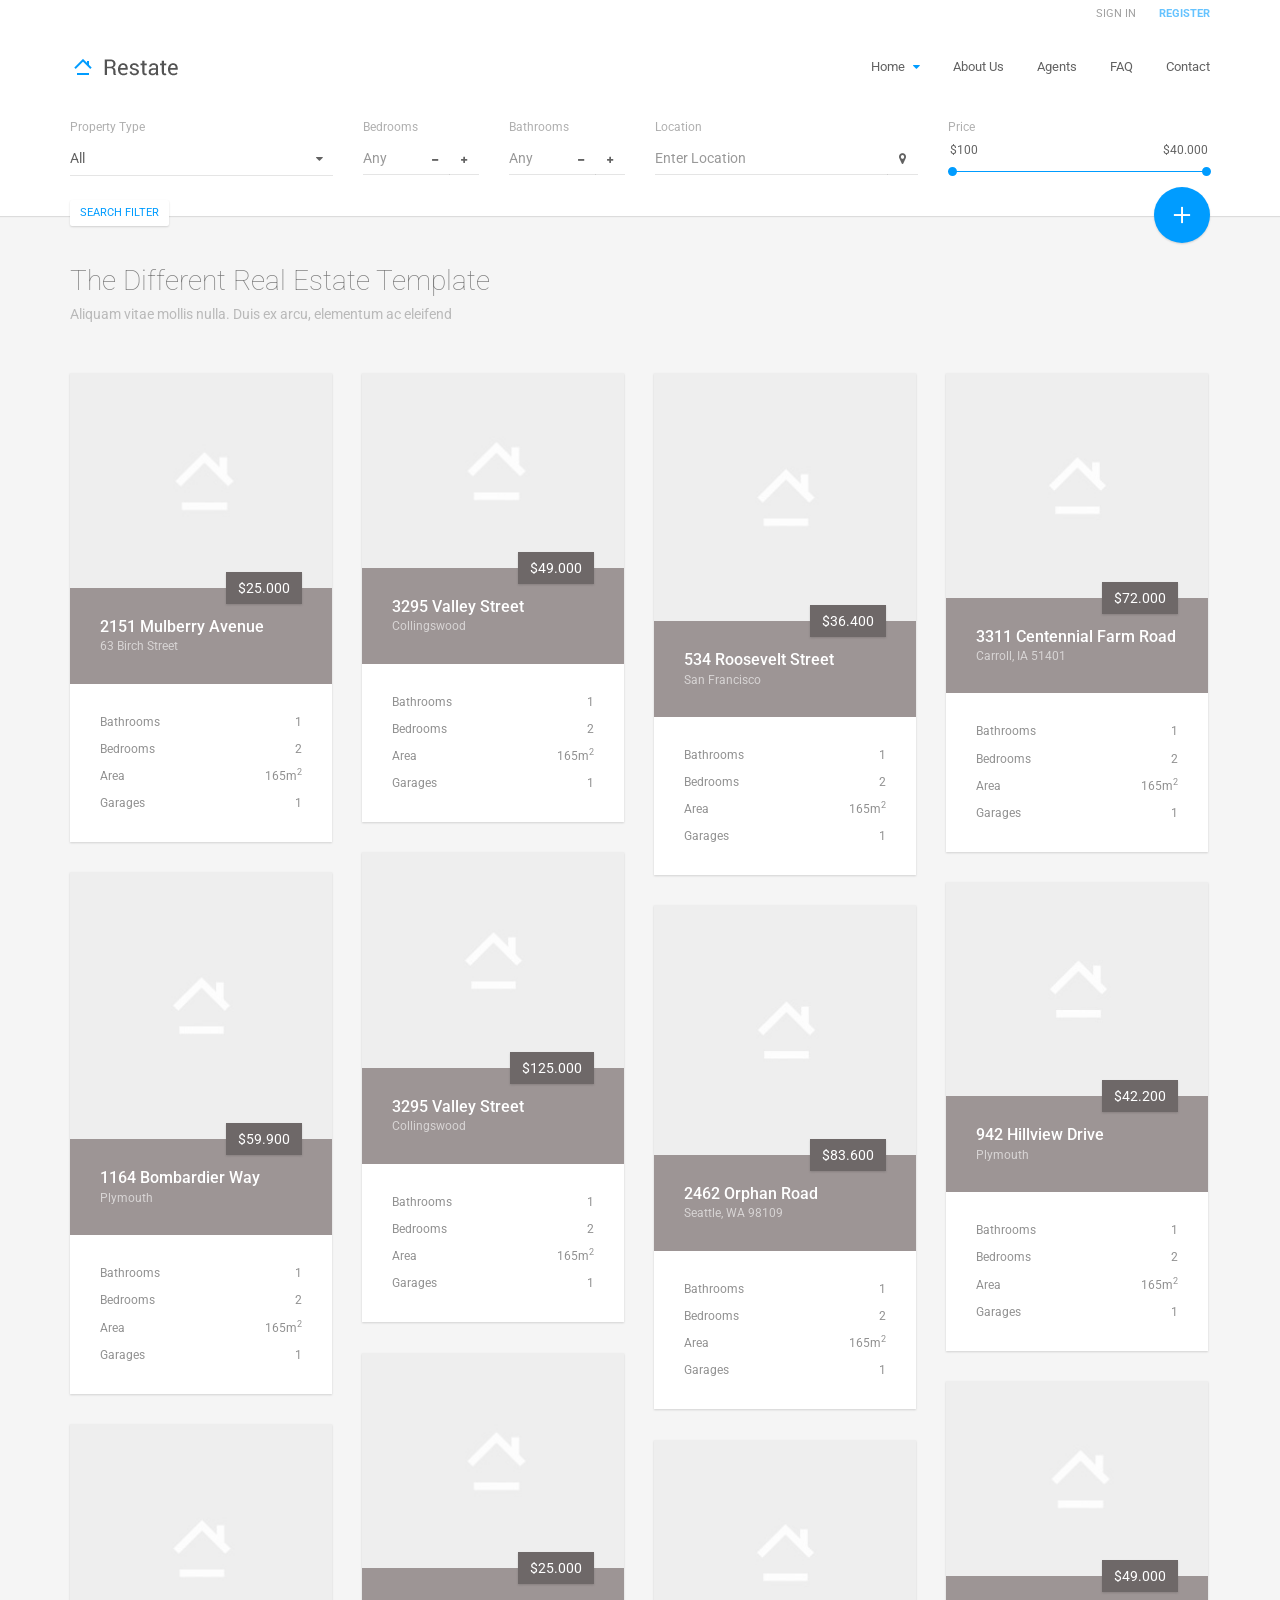
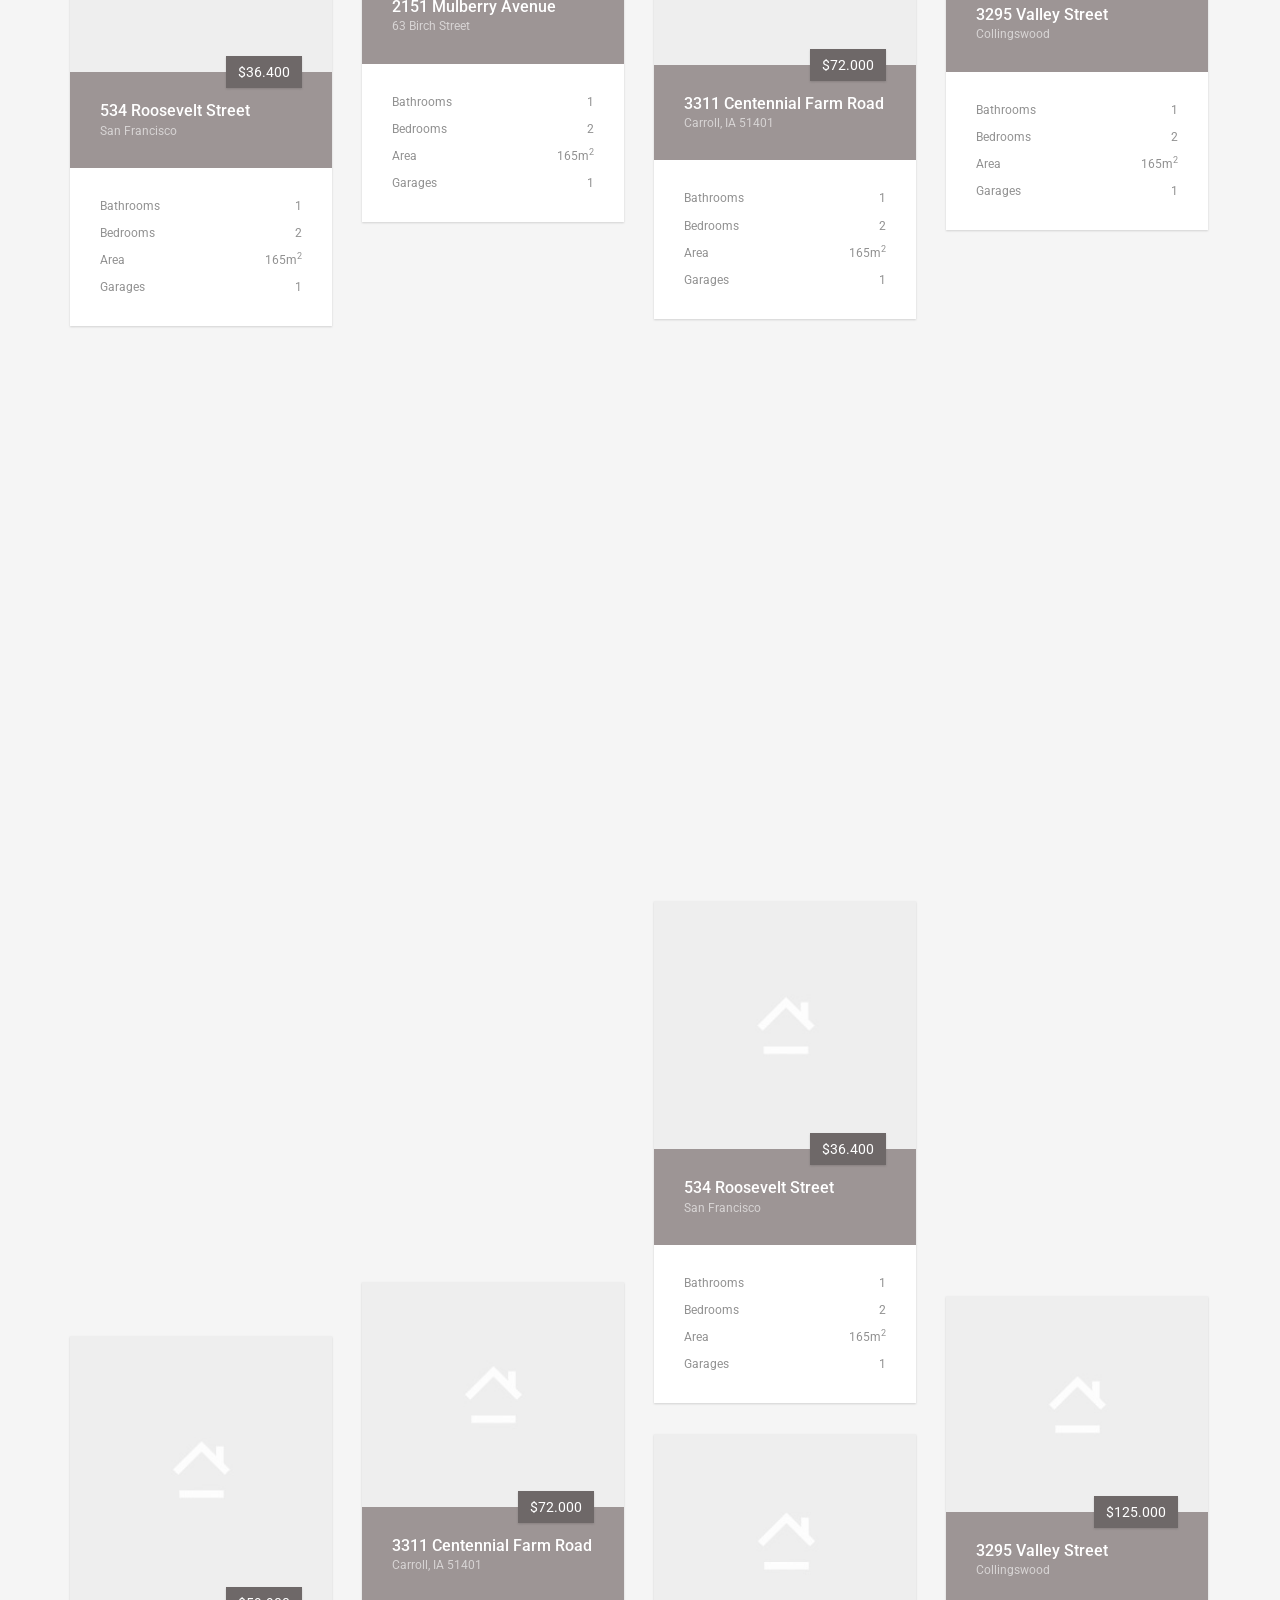
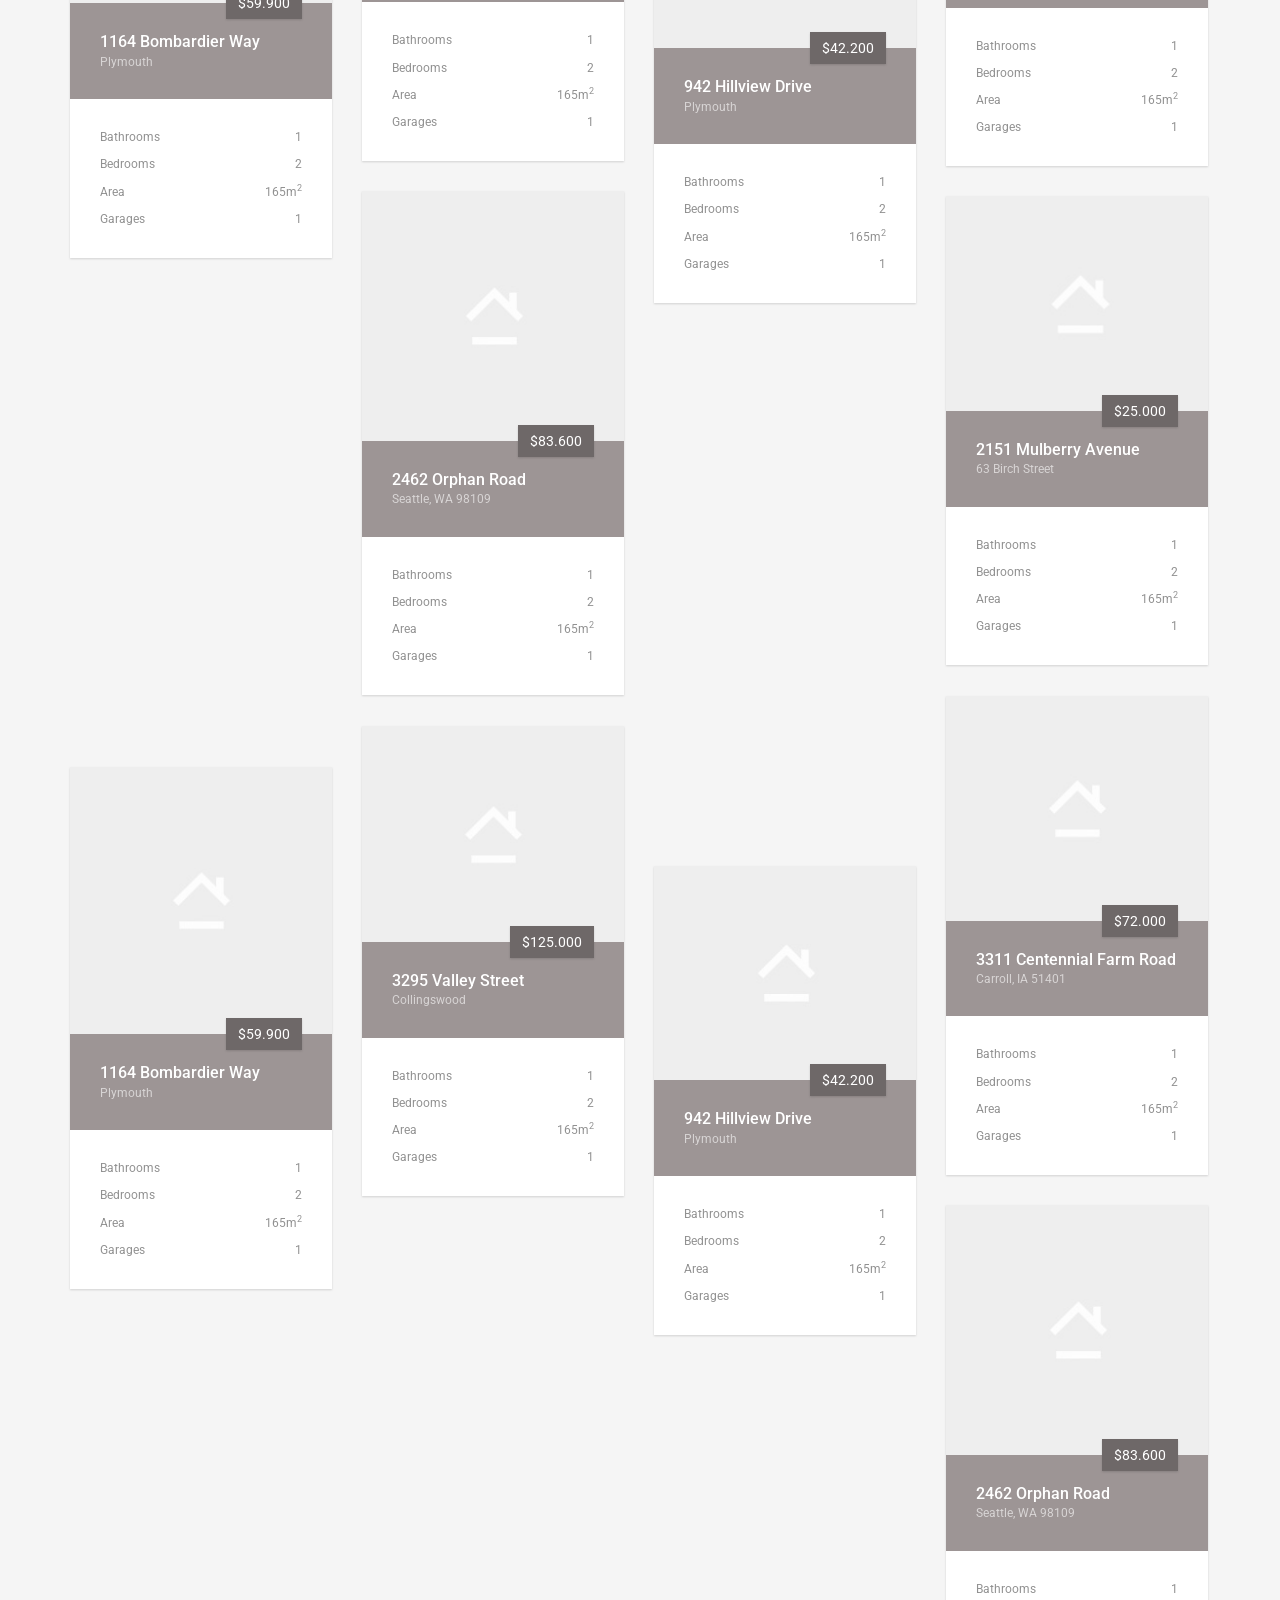
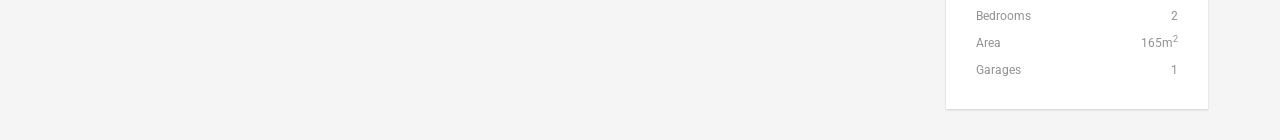
<file: templates/html/index.html>
<!DOCTYPE html>

<html lang="en-US">
<head>
    <meta charset="UTF-8"/>
    <meta name="viewport" content="width=device-width, initial-scale=1.0">

    <link href="assets/fonts/font-awesome.css" rel="stylesheet" type="text/css">
    <link href='http://fonts.googleapis.com/css?family=Roboto:700,400,300' rel='stylesheet' type='text/css'>
    <link rel="stylesheet" href="assets/bootstrap/css/bootstrap.css" type="text/css">
    <link rel="stylesheet" href="assets/css/bootstrap-select.min.css" type="text/css">
    <link rel="stylesheet" href="assets/css/owl.carousel.css" type="text/css">
    <link rel="stylesheet" href="assets/css/jquery.nouislider.min.css" type="text/css">
    <link rel="stylesheet" href="assets/css/style.css" type="text/css">

    <title>Restate - Different Kind of Real Estate Template</title>

</head>

<body id="page-top">
<div id="page-wrapper">
    <div class="collapse has-tabs" id="user-area">
        <div class="container">
            <div class="inner">
                <a href="#" class="close" data-close-parent="#user-area"><img src="assets/img/close.png" alt=""></a>
                <div class="row">
                    <div class="col-md-3 col-md-offset-9">
                        <div role="tabpanel">
                            <!-- Nav tabs -->
                            <ul class="nav nav-pills" role="tablist">
                                <li role="presentation"><a href="#sign-in" aria-controls="sign-in" role="tab" data-toggle="tab" data-transition-parent="#sign-in">Sign In</a></li>
                                <li role="presentation"><a href="#register" aria-controls="register" role="tab" data-toggle="tab"  data-transition-parent="#register">Register</a></li>
                            </ul>
                            <!-- Tab panes -->
                            <div class="tab-content">
                                <div role="tabpanel" class="tab-pane" id="sign-in">
                                    <form role="form" method="post" id="form-sign-in">
                                        <div class="form-group animate move_from_bottom_short">
                                            <input type="text" class="form-control" id="sing-in-name" name="name" placeholder="Name">
                                        </div>
                                        <!--end .form-group-->
                                        <div class="form-group animate move_from_bottom_short">
                                            <input type="email" class="form-control" id="sing-in-email" name="email" placeholder="Email">
                                        </div>
                                        <!--end .form-group-->
                                        <div class="form-group animate move_from_bottom_short">
                                            <button type="submit" class="btn btn-primary">Sign In</button>
                                        </div>
                                        <!--end .form-group-->
                                    </form>
                                </div>
                                <div role="tabpanel" class="tab-pane" id="register">
                                    <form role="form" method="post" id="form-register">
                                        <div class="form-group animate move_from_bottom_short">
                                            <input type="text" class="form-control" id="name" name="name" placeholder="Name">
                                        </div>
                                        <!--end .form-group-->
                                        <div class="form-group animate move_from_bottom_short">
                                            <input type="email" class="form-control" id="email" name="email" placeholder="Email">
                                        </div>
                                        <!--end .form-group-->
                                        <div class="form-group animate move_from_bottom_short">
                                            <input type="password" class="form-control" id="password" name="password" placeholder="Password">
                                        </div>
                                        <!--end .form-group-->
                                        <div class="form-group animate move_from_bottom_short">
                                            <input type="password" class="form-control" id="confirm-password" name="confirm-password" placeholder="Confirm Password">
                                        </div>
                                        <!--end .form-group-->
                                        <div class="form-group animate move_from_bottom_short">
                                            <button type="submit" class="btn btn-primary">Register</button>
                                        </div>
                                        <!--end .form-group-->
                                    </form>
                                </div>
                            </div>
                        </div>
                    </div>
                    <!--end .col-md-3-->
                </div>
                <!--end .row-->
            </div>
            <!--end .container-->
        </div>
        <!--end .inner-->
    </div>
    <!--end User area-->
    <header class="animate" id="header">
        <div class="container">
            <div class="header-inner">
                <nav class="secondary">
                    <ul>
                        <li><a href="#user-area" data-toggle="collapse" aria-expanded="false" aria-controls="user-area" data-tab="#sign-in" data-transition-parent="#header">Sign In</a></li>
                        <li><a href="#user-area" class="promoted" data-toggle="collapse" aria-expanded="false" aria-controls="user-area" data-tab="#register" data-transition-parent="#header">Register</a></li>
                    </ul>
                </nav>
                <!--end Secondary navigation-->
                <nav class="main">
                    <div class="brand">
                        <a href="index.html">
                            <img src="assets/img/logo.png" alt="brand">
                        </a>
                    </div>
                    <ul>
                        <li>
                            <a href="#" class="has-child">Home</a>
                            <ul>
                                <li><a href="index.html">Listing</a></li>
                                <li><a href="index-map-fullscreen.html">Fullscreen Map</a></li>
                                <li><a href="index-map.html">Map with Listing</a></li>
                                <li><a href="index-search.html">Search</a></li>
                            </ul>
                        </li>
                        <li><a href="assets/pages/about_e.html" data-expand-width="col-8" data-transition-parent=".content-loader" data-external="true">About Us</a></li>
                        <li><a href="assets/pages/persons_e.html" data-expand-width="col-6" data-transition-parent=".content-loader" data-external="true">Agents</a></li>
                        <li><a href="assets/pages/faq_e.html" data-expand-width="col-6" data-transition-parent=".content-loader" data-external="true">FAQ</a></li>
                        <li><a href="assets/pages/contact_e.html" data-expand-width="col-6" data-transition-parent=".content-loader" data-external="true">Contact</a></li>
                    </ul>
                    <div class="toggle-nav">
                        <div class="dots">
                            <i class="fa fa-circle"></i>
                            <i class="fa fa-circle"></i>
                            <i class="fa fa-circle"></i>
                        </div>
                    </div>
                </nav>
                <!--end Main navigation-->
            </div>
            <!--end .header-inner-->
        </div>
        <!--end .container-->
        <div class="search collapse in" id="search-collapse">
            <div class="container">
                <form class="main-search" role="form" method="post" action="#">
                    <div class="row">
                        <div class="col-md-3 col-sm-3">
                            <div class="form-group">
                                <label for="type">Property Type</label>
                                <select name="type" multiple title="All" id="type" class="animate" data-transition-parent=".dropdown-menu">
                                    <option value="1">Apartment</option>
                                    <option value="2">Condominium</option>
                                    <option value="3">Cottage</option>
                                    <option value="4">Flat</option>
                                    <option value="5">House</option>
                                    <option value="6">Construction Site</option>
                                </select>
                            </div>
                            <!-- /.form-group -->
                        </div>
                        <!--/.col-md-6-->
                        <div class="col-md-3 col-sm-3">
                            <div class="row">
                                <div class="col-md-6 col-sm-6">
                                    <div class="form-group">
                                        <label for="bedrooms">Bedrooms</label>
                                        <div class="input-group counter">
                                            <input type="text" class="form-control" id="bedrooms" name="bedrooms" placeholder="Any">
                                            <span class="input-group-btn">
                                                <button class="btn btn-default minus" type="button"><i class="fa fa-minus"></i></button>
                                            </span>
                                            <span class="input-group-btn">
                                                <button class="btn btn-default plus" type="button"><i class="fa fa-plus"></i></button>
                                            </span>
                                        </div><!-- /input-group -->
                                    </div>
                                    <!-- /.form-group -->
                                </div>
                                <!--/.col-md-3-->
                                <div class="col-md-6 col-sm-6">
                                    <div class="form-group">
                                        <label for="bathrooms">Bathrooms</label>
                                        <div class="input-group counter">
                                            <input type="text" class="form-control" id="bathrooms" name="bathrooms" placeholder="Any">
                                            <span class="input-group-btn">
                                                <button class="btn btn-default minus" type="button"><i class="fa fa-minus"></i></button>
                                            </span>
                                            <span class="input-group-btn">
                                                <button class="btn btn-default plus" type="button"><i class="fa fa-plus"></i></button>
                                            </span>
                                        </div><!-- /input-group -->
                                    </div>
                                    <!-- /.form-group -->
                                </div>
                                <!--/.col-md-3-->
                            </div>
                        </div>
                        <div class="col-md-3 col-sm-3">
                            <div class="form-group">
                                <label for="location">Location</label>
                                <div class="input-group location">
                                    <input type="text" class="form-control" id="location" placeholder="Enter Location">
                                    <span class="input-group-btn">
                                        <button class="btn btn-default animate" type="button"><i class="fa fa-map-marker geolocation" data-toggle="tooltip" data-placement="bottom" title="Find my position"></i></button>
                                    </span>
                                </div>
                            </div>
                            <!-- /.form-group -->
                        </div>
                        <div class="col-md-3 col-sm-3">
                            <div class="form-group">
                                <label>Price</label>
                                <div class="ui-slider" id="price-slider" data-value-min="100" data-value-max="40000" data-value-type="price" data-currency="$" data-currency-placement="before">
                                    <div class="values clearfix">
                                        <input class="value-min" name="value-min[]" readonly>
                                        <input class="value-max" name="value-max[]" readonly>
                                    </div>
                                    <div class="element"></div>
                                </div>
                            </div>
                            <!-- /.form-group -->
                        </div>
                        <!--/.col-md-6-->
                    </div>
                    <!--/.row-->
                </form>
                <!-- /.main-search -->
            </div>
            <!--end .container-->
        </div>
        <!--end .search-->
        <div class="container">
            <div class="submit-container">
                <a href="#search-collapse" class="btn btn-default btn-sm show-filter" data-toggle="collapse" aria-expanded="false" aria-controls="search-collapse">Search Filter</a>
                <a href="assets/pages/submit_e.html" class="submit-button" data-expand-width="col-8" data-transition-parent=".content-loader" data-external="true"><i><img src="assets/img/plus.png" alt=""></i></a>
            </div>
        </div>
    </header>
    <!--end Header-->

    <div class="container" id="main-container">
        <div class="page-content">

            <div class="promotion-area">
                <h1>The Different Real Estate Template</h1>
                <h2>Aliquam vitae mollis nulla. Duis ex arcu, elementum ac eleifend</h2>
            </div>
            <!--end Promotion Area-->

            <div class="content-loader">
                <div class="content fade_in animate">
                    <a href="#" class="close" id="close"><img src="assets/img/close.png" alt=""></a>
                    <!--external content goes here-->
                </div>
            </div>
            <!--end Content Loader-->

            <div class="masonry grid animate">
                <div class="item">
                    <a href="assets/pages/items/1_e.html" data-expand-width="col-9" data-transition-parent=".content-loader" data-external="true">
                        <div class="inner">
                            <div class="image">
                                <div class="price average-color"><span>$25.000</span></div>
                                <img src="assets/img/items/1.jpg" alt="">
                            </div>
                            <div class="item-content">
                                <header class="average-color">
                                    <h2>2151 Mulberry Avenue</h2>
                                    <h3>63 Birch Street</h3>
                                </header>
                                <footer>
                                    <dl>
                                        <dt>Bathrooms</dt>
                                        <dd>1</dd>
                                        <dt>Bedrooms</dt>
                                        <dd>2</dd>
                                        <dt>Area</dt>
                                        <dd>165m<sup>2</sup></dd>
                                        <dt>Garages</dt>
                                        <dd>1</dd>
                                    </dl>
                                </footer>
                            </div>
                        </div>
                    </a>
                </div>
                <!--end .item-->

                <div class="item">
                    <a href="assets/pages/items/2_e.html" data-expand-width="col-9" data-transition-parent=".content-loader" data-external="true">
                        <div class="inner">
                            <div class="image">
                                <div class="price average-color"><span>$49.000</span></div>
                                <img src="assets/img/items/2.jpg" alt="">
                            </div>
                            <div class="item-content">
                                <header class="average-color">
                                    <h2>3295 Valley Street</h2>
                                    <h3>Collingswood</h3>
                                </header>
                                <footer>
                                    <dl>
                                        <dt>Bathrooms</dt>
                                        <dd>1</dd>
                                        <dt>Bedrooms</dt>
                                        <dd>2</dd>
                                        <dt>Area</dt>
                                        <dd>165m<sup>2</sup></dd>
                                        <dt>Garages</dt>
                                        <dd>1</dd>
                                    </dl>
                                </footer>
                            </div>
                        </div>
                    </a>
                </div>
                <!--end .item-->

                <div class="item">
                    <a href="assets/pages/items/3_e.html" data-expand-width="col-9" data-transition-parent=".content-loader" data-external="true">
                        <div class="inner">
                            <div class="image">
                                <div class="price average-color"><span>$36.400</span></div>
                                <img src="assets/img/items/3.jpg" alt="">
                            </div>
                            <div class="item-content">
                                <header class="average-color">
                                    <h2>534 Roosevelt Street</h2>
                                    <h3>San Francisco</h3>
                                </header>
                                <footer>
                                    <dl>
                                        <dt>Bathrooms</dt>
                                        <dd>1</dd>
                                        <dt>Bedrooms</dt>
                                        <dd>2</dd>
                                        <dt>Area</dt>
                                        <dd>165m<sup>2</sup></dd>
                                        <dt>Garages</dt>
                                        <dd>1</dd>
                                    </dl>
                                </footer>
                            </div>
                        </div>
                    </a>
                </div>
                <!--end .item-->

                <div class="item">
                    <a href="assets/pages/items/4_e.html" data-expand-width="col-9" data-transition-parent=".content-loader" data-external="true">
                        <div class="inner">
                            <div class="image">
                                <div class="price average-color"><span>$72.000</span></div>
                                <img src="assets/img/items/4.jpg" alt="">
                            </div>
                            <div class="item-content">
                                <header class="average-color">
                                    <h2>3311 Centennial Farm Road</h2>
                                    <h3>Carroll, IA 51401</h3>
                                </header>
                                <footer>
                                    <dl>
                                        <dt>Bathrooms</dt>
                                        <dd>1</dd>
                                        <dt>Bedrooms</dt>
                                        <dd>2</dd>
                                        <dt>Area</dt>
                                        <dd>165m<sup>2</sup></dd>
                                        <dt>Garages</dt>
                                        <dd>1</dd>
                                    </dl>
                                </footer>
                            </div>
                        </div>
                    </a>
                </div>
                <!--end .item-->

                <div class="item">
                    <a href="assets/pages/items/6_e.html" data-expand-width="col-9" data-transition-parent=".content-loader" data-external="true">
                        <div class="inner">
                            <div class="image">
                                <div class="price average-color"><span>$125.000</span></div>
                                <img src="assets/img/items/6.jpg" alt="">
                            </div>
                            <div class="item-content">
                                <header class="average-color">
                                    <h2>3295 Valley Street</h2>
                                    <h3>Collingswood</h3>
                                </header>
                                <footer>
                                    <dl>
                                        <dt>Bathrooms</dt>
                                        <dd>1</dd>
                                        <dt>Bedrooms</dt>
                                        <dd>2</dd>
                                        <dt>Area</dt>
                                        <dd>165m<sup>2</sup></dd>
                                        <dt>Garages</dt>
                                        <dd>1</dd>
                                    </dl>
                                </footer>
                            </div>
                        </div>
                    </a>
                </div>
                <!--end .item-->

                <div class="item" >
                    <a href="assets/pages/items/5_e.html" data-expand-width="col-9" data-transition-parent=".content-loader" data-external="true">
                        <div class="inner">
                            <div class="image">
                                <div class="price average-color"><span>$59.900</span></div>
                                <img src="assets/img/items/5.jpg" alt="">
                            </div>
                            <div class="item-content">
                                <header class="average-color">
                                    <h2>1164 Bombardier Way</h2>
                                    <h3>Plymouth</h3>
                                </header>
                                <footer>
                                    <dl>
                                        <dt>Bathrooms</dt>
                                        <dd>1</dd>
                                        <dt>Bedrooms</dt>
                                        <dd>2</dd>
                                        <dt>Area</dt>
                                        <dd>165m<sup>2</sup></dd>
                                        <dt>Garages</dt>
                                        <dd>1</dd>
                                    </dl>
                                </footer>
                            </div>
                        </div>
                    </a>
                </div>
                <!--end .item-->

                <div class="item">
                    <a href="assets/pages/items/8_e.html" data-expand-width="col-9" data-transition-parent=".content-loader" data-external="true">
                        <div class="inner">
                            <div class="image">
                                <div class="price average-color"><span>$42.200</span></div>
                                <img src="assets/img/items/8.jpg" alt="">
                            </div>
                            <div class="item-content">
                                <header class="average-color">
                                    <h2>942 Hillview Drive</h2>
                                    <h3>Plymouth</h3>
                                </header>
                                <footer>
                                    <dl>
                                        <dt>Bathrooms</dt>
                                        <dd>1</dd>
                                        <dt>Bedrooms</dt>
                                        <dd>2</dd>
                                        <dt>Area</dt>
                                        <dd>165m<sup>2</sup></dd>
                                        <dt>Garages</dt>
                                        <dd>1</dd>
                                    </dl>
                                </footer>
                            </div>
                        </div>
                    </a>
                </div>
                <!--end .item-->

                <div class="item">
                    <a href="assets/pages/items/7_e.html" data-expand-width="col-9" data-transition-parent=".content-loader" data-external="true">
                        <div class="inner">
                            <div class="image">
                                <div class="price average-color"><span>$83.600</span></div>
                                <img src="assets/img/items/7.jpg" alt="">
                            </div>
                            <div class="item-content">
                                <header class="average-color">
                                    <h2>2462 Orphan Road</h2>
                                    <h3>Seattle, WA 98109</h3>
                                </header>
                                <footer>
                                    <dl>
                                        <dt>Bathrooms</dt>
                                        <dd>1</dd>
                                        <dt>Bedrooms</dt>
                                        <dd>2</dd>
                                        <dt>Area</dt>
                                        <dd>165m<sup>2</sup></dd>
                                        <dt>Garages</dt>
                                        <dd>1</dd>
                                    </dl>
                                </footer>
                            </div>
                        </div>
                    </a>
                </div>
                <!--end .item-->

                <div class="item move_from_bottom">
                    <a href="assets/pages/items/1_e.html"  data-expand-width="col-9" data-transition-parent=".content-loader" data-external="true">
                        <div class="inner">
                            <div class="image">
                                <div class="price average-color"><span>$25.000</span></div>
                                <img src="assets/img/items/1.jpg" alt="">
                            </div>
                            <div class="item-content">
                                <header class="average-color">
                                    <h2>2151 Mulberry Avenue</h2>
                                    <h3>63 Birch Street</h3>
                                </header>
                                <footer>
                                    <dl>
                                        <dt>Bathrooms</dt>
                                        <dd>1</dd>
                                        <dt>Bedrooms</dt>
                                        <dd>2</dd>
                                        <dt>Area</dt>
                                        <dd>165m<sup>2</sup></dd>
                                        <dt>Garages</dt>
                                        <dd>1</dd>
                                    </dl>
                                </footer>
                            </div>
                        </div>
                    </a>
                </div>
                <!--end .item-->

                <div class="item move_from_bottom">
                    <a href="assets/pages/items/2_e.html" data-expand-width="col-9" data-transition-parent=".content-loader" data-external="true">
                        <div class="inner">
                            <div class="image">
                                <div class="price average-color"><span>$49.000</span></div>
                                <img src="assets/img/items/2.jpg" alt="">
                            </div>
                            <div class="item-content">
                                <header class="average-color">
                                    <h2>3295 Valley Street</h2>
                                    <h3>Collingswood</h3>
                                </header>
                                <footer>
                                    <dl>
                                        <dt>Bathrooms</dt>
                                        <dd>1</dd>
                                        <dt>Bedrooms</dt>
                                        <dd>2</dd>
                                        <dt>Area</dt>
                                        <dd>165m<sup>2</sup></dd>
                                        <dt>Garages</dt>
                                        <dd>1</dd>
                                    </dl>
                                </footer>
                            </div>
                        </div>
                    </a>
                </div>
                <!--end .item-->

                <div class="item move_from_bottom">
                    <a href="assets/pages/items/3_e.html" data-expand-width="col-9" data-transition-parent=".content-loader" data-external="true">
                        <div class="inner">
                            <div class="image">
                                <div class="price average-color"><span>$36.400</span></div>
                                <img src="assets/img/items/3.jpg" alt="">
                            </div>
                            <div class="item-content">
                                <header class="average-color">
                                    <h2>534 Roosevelt Street</h2>
                                    <h3>San Francisco</h3>
                                </header>
                                <footer>
                                    <dl>
                                        <dt>Bathrooms</dt>
                                        <dd>1</dd>
                                        <dt>Bedrooms</dt>
                                        <dd>2</dd>
                                        <dt>Area</dt>
                                        <dd>165m<sup>2</sup></dd>
                                        <dt>Garages</dt>
                                        <dd>1</dd>
                                    </dl>
                                </footer>
                            </div>
                        </div>
                    </a>
                </div>
                <!--end .item-->

                <div class="item move_from_bottom">
                    <a href="assets/pages/items/4_e.html" data-expand-width="col-9" data-transition-parent=".content-loader" data-external="true">
                        <div class="inner">
                            <div class="image">
                                <div class="price average-color"><span>$72.000</span></div>
                                <img src="assets/img/items/4.jpg" alt="">
                            </div>
                            <div class="item-content">
                                <header class="average-color">
                                    <h2>3311 Centennial Farm Road</h2>
                                    <h3>Carroll, IA 51401</h3>
                                </header>
                                <footer>
                                    <dl>
                                        <dt>Bathrooms</dt>
                                        <dd>1</dd>
                                        <dt>Bedrooms</dt>
                                        <dd>2</dd>
                                        <dt>Area</dt>
                                        <dd>165m<sup>2</sup></dd>
                                        <dt>Garages</dt>
                                        <dd>1</dd>
                                    </dl>
                                </footer>
                            </div>
                        </div>
                    </a>
                </div>
                <!--end .item-->

                <div class="item scale_in block-transparent height-500">
                    <div class="wrapper center">
                        <a href="assets/pages/submit_e.html" data-expand-width="col-8" data-transition-parent=".content-loader" data-external="true">
                            <img class="plus" src="assets/img/plus-circle.png" alt="">
                            <h2>Add Your Own Property</h2>
                        </a>
                    </div>
                </div>

                <div class="item move_from_bottom">
                    <a href="assets/pages/items/6_e.html" data-expand-width="col-9" data-transition-parent=".content-loader" data-external="true">
                        <div class="inner">
                            <div class="image">
                                <div class="price average-color"><span>$125.000</span></div>
                                <img src="assets/img/items/6.jpg" alt="">
                            </div>
                            <div class="item-content">
                                <header class="average-color">
                                    <h2>3295 Valley Street</h2>
                                    <h3>Collingswood</h3>
                                </header>
                                <footer>
                                    <dl>
                                        <dt>Bathrooms</dt>
                                        <dd>1</dd>
                                        <dt>Bedrooms</dt>
                                        <dd>2</dd>
                                        <dt>Area</dt>
                                        <dd>165m<sup>2</sup></dd>
                                        <dt>Garages</dt>
                                        <dd>1</dd>
                                    </dl>
                                </footer>
                            </div>
                        </div>
                    </a>
                </div>
                <!--end .item-->

                <div class="item move_from_bottom" >
                    <a href="assets/pages/items/5_e.html" data-expand-width="col-9" data-transition-parent=".content-loader" data-external="true">
                        <div class="inner">
                            <div class="image">
                                <div class="price average-color"><span>$59.900</span></div>
                                <img src="assets/img/items/5.jpg" alt="">
                            </div>
                            <div class="item-content">
                                <header class="average-color">
                                    <h2>1164 Bombardier Way</h2>
                                    <h3>Plymouth</h3>
                                </header>
                                <footer>
                                    <dl>
                                        <dt>Bathrooms</dt>
                                        <dd>1</dd>
                                        <dt>Bedrooms</dt>
                                        <dd>2</dd>
                                        <dt>Area</dt>
                                        <dd>165m<sup>2</sup></dd>
                                        <dt>Garages</dt>
                                        <dd>1</dd>
                                    </dl>
                                </footer>
                            </div>
                        </div>
                    </a>
                </div>
                <!--end .item-->

                <div class="item move_from_bottom">
                    <a href="assets/pages/items/8_e.html" data-expand-width="col-9" data-transition-parent=".content-loader" data-external="true">
                        <div class="inner">
                            <div class="image">
                                <div class="price average-color"><span>$42.200</span></div>
                                <img src="assets/img/items/8.jpg" alt="">
                            </div>
                            <div class="item-content">
                                <header class="average-color">
                                    <h2>942 Hillview Drive</h2>
                                    <h3>Plymouth</h3>
                                </header>
                                <footer>
                                    <dl>
                                        <dt>Bathrooms</dt>
                                        <dd>1</dd>
                                        <dt>Bedrooms</dt>
                                        <dd>2</dd>
                                        <dt>Area</dt>
                                        <dd>165m<sup>2</sup></dd>
                                        <dt>Garages</dt>
                                        <dd>1</dd>
                                    </dl>
                                </footer>
                            </div>
                        </div>
                    </a>
                </div>
                <!--end .item-->

                <div class="item move_from_bottom">
                    <a href="assets/pages/items/7_e.html" data-expand-width="col-9" data-transition-parent=".content-loader" data-external="true">
                        <div class="inner">
                            <div class="image">
                                <div class="price average-color"><span>$83.600</span></div>
                                <img src="assets/img/items/7.jpg" alt="">
                            </div>
                            <div class="item-content">
                                <header class="average-color">
                                    <h2>2462 Orphan Road</h2>
                                    <h3>Seattle, WA 98109</h3>
                                </header>
                                <footer>
                                    <dl>
                                        <dt>Bathrooms</dt>
                                        <dd>1</dd>
                                        <dt>Bedrooms</dt>
                                        <dd>2</dd>
                                        <dt>Area</dt>
                                        <dd>165m<sup>2</sup></dd>
                                        <dt>Garages</dt>
                                        <dd>1</dd>
                                    </dl>
                                </footer>
                            </div>
                        </div>
                    </a>
                </div>
                <!--end .item-->

                <div class="item move_from_bottom">
                    <a href="assets/pages/items/1_e.html"  data-expand-width="col-9" data-transition-parent=".content-loader" data-external="true">
                        <div class="inner">
                            <div class="image">
                                <div class="price average-color"><span>$25.000</span></div>
                                <img src="assets/img/items/1.jpg" alt="">
                            </div>
                            <div class="item-content">
                                <header class="average-color">
                                    <h2>2151 Mulberry Avenue</h2>
                                    <h3>63 Birch Street</h3>
                                </header>
                                <footer>
                                    <dl>
                                        <dt>Bathrooms</dt>
                                        <dd>1</dd>
                                        <dt>Bedrooms</dt>
                                        <dd>2</dd>
                                        <dt>Area</dt>
                                        <dd>165m<sup>2</sup></dd>
                                        <dt>Garages</dt>
                                        <dd>1</dd>
                                    </dl>
                                </footer>
                            </div>
                        </div>
                    </a>
                </div>
                <!--end .item-->

                <div class="item move_from_bottom">
                    <a href="assets/pages/items/2_e.html" data-expand-width="col-9" data-transition-parent=".content-loader" data-external="true">
                        <div class="inner">
                            <div class="image">
                                <div class="price average-color"><span>$49.000</span></div>
                                <img src="assets/img/items/2.jpg" alt="">
                            </div>
                            <div class="item-content">
                                <header class="average-color">
                                    <h2>3295 Valley Street</h2>
                                    <h3>Collingswood</h3>
                                </header>
                                <footer>
                                    <dl>
                                        <dt>Bathrooms</dt>
                                        <dd>1</dd>
                                        <dt>Bedrooms</dt>
                                        <dd>2</dd>
                                        <dt>Area</dt>
                                        <dd>165m<sup>2</sup></dd>
                                        <dt>Garages</dt>
                                        <dd>1</dd>
                                    </dl>
                                </footer>
                            </div>
                        </div>
                    </a>
                </div>
                <!--end .item-->

                <div class="item move_from_bottom">
                    <a href="assets/pages/items/3_e.html" data-expand-width="col-9" data-transition-parent=".content-loader" data-external="true">
                        <div class="inner">
                            <div class="image">
                                <div class="price average-color"><span>$36.400</span></div>
                                <img src="assets/img/items/3.jpg" alt="">
                            </div>
                            <div class="item-content">
                                <header class="average-color">
                                    <h2>534 Roosevelt Street</h2>
                                    <h3>San Francisco</h3>
                                </header>
                                <footer>
                                    <dl>
                                        <dt>Bathrooms</dt>
                                        <dd>1</dd>
                                        <dt>Bedrooms</dt>
                                        <dd>2</dd>
                                        <dt>Area</dt>
                                        <dd>165m<sup>2</sup></dd>
                                        <dt>Garages</dt>
                                        <dd>1</dd>
                                    </dl>
                                </footer>
                            </div>
                        </div>
                    </a>
                </div>
                <!--end .item-->

                <div class="item move_from_bottom">
                    <a href="assets/pages/items/4_e.html" data-expand-width="col-9" data-transition-parent=".content-loader" data-external="true">
                        <div class="inner">
                            <div class="image">
                                <div class="price average-color"><span>$72.000</span></div>
                                <img src="assets/img/items/4.jpg" alt="">
                            </div>
                            <div class="item-content">
                                <header class="average-color">
                                    <h2>3311 Centennial Farm Road</h2>
                                    <h3>Carroll, IA 51401</h3>
                                </header>
                                <footer>
                                    <dl>
                                        <dt>Bathrooms</dt>
                                        <dd>1</dd>
                                        <dt>Bedrooms</dt>
                                        <dd>2</dd>
                                        <dt>Area</dt>
                                        <dd>165m<sup>2</sup></dd>
                                        <dt>Garages</dt>
                                        <dd>1</dd>
                                    </dl>
                                </footer>
                            </div>
                        </div>
                    </a>
                </div>
                <!--end .item-->

                <div class="item move_from_bottom">
                    <a href="assets/pages/items/6_e.html" data-expand-width="col-9" data-transition-parent=".content-loader" data-external="true">
                        <div class="inner">
                            <div class="image">
                                <div class="price average-color"><span>$125.000</span></div>
                                <img src="assets/img/items/6.jpg" alt="">
                            </div>
                            <div class="item-content">
                                <header class="average-color">
                                    <h2>3295 Valley Street</h2>
                                    <h3>Collingswood</h3>
                                </header>
                                <footer>
                                    <dl>
                                        <dt>Bathrooms</dt>
                                        <dd>1</dd>
                                        <dt>Bedrooms</dt>
                                        <dd>2</dd>
                                        <dt>Area</dt>
                                        <dd>165m<sup>2</sup></dd>
                                        <dt>Garages</dt>
                                        <dd>1</dd>
                                    </dl>
                                </footer>
                            </div>
                        </div>
                    </a>
                </div>
                <!--end .item-->

                <div class="item move_from_bottom" >
                    <a href="assets/pages/items/5_e.html" data-expand-width="col-9" data-transition-parent=".content-loader" data-external="true">
                        <div class="inner">
                            <div class="image">
                                <div class="price average-color"><span>$59.900</span></div>
                                <img src="assets/img/items/5.jpg" alt="">
                            </div>
                            <div class="item-content">
                                <header class="average-color">
                                    <h2>1164 Bombardier Way</h2>
                                    <h3>Plymouth</h3>
                                </header>
                                <footer>
                                    <dl>
                                        <dt>Bathrooms</dt>
                                        <dd>1</dd>
                                        <dt>Bedrooms</dt>
                                        <dd>2</dd>
                                        <dt>Area</dt>
                                        <dd>165m<sup>2</sup></dd>
                                        <dt>Garages</dt>
                                        <dd>1</dd>
                                    </dl>
                                </footer>
                            </div>
                        </div>
                    </a>
                </div>
                <!--end .item-->

                <div class="item move_from_bottom">
                    <a href="assets/pages/items/8_e.html" data-expand-width="col-9" data-transition-parent=".content-loader" data-external="true">
                        <div class="inner">
                            <div class="image">
                                <div class="price average-color"><span>$42.200</span></div>
                                <img src="assets/img/items/8.jpg" alt="">
                            </div>
                            <div class="item-content">
                                <header class="average-color">
                                    <h2>942 Hillview Drive</h2>
                                    <h3>Plymouth</h3>
                                </header>
                                <footer>
                                    <dl>
                                        <dt>Bathrooms</dt>
                                        <dd>1</dd>
                                        <dt>Bedrooms</dt>
                                        <dd>2</dd>
                                        <dt>Area</dt>
                                        <dd>165m<sup>2</sup></dd>
                                        <dt>Garages</dt>
                                        <dd>1</dd>
                                    </dl>
                                </footer>
                            </div>
                        </div>
                    </a>
                </div>
                <!--end .item-->

                <div class="item move_from_bottom">
                    <a href="assets/pages/items/7_e.html" data-expand-width="col-9" data-transition-parent=".content-loader" data-external="true">
                        <div class="inner">
                            <div class="image">
                                <div class="price average-color"><span>$83.600</span></div>
                                <img src="assets/img/items/7.jpg" alt="">
                            </div>
                            <div class="item-content">
                                <header class="average-color">
                                    <h2>2462 Orphan Road</h2>
                                    <h3>Seattle, WA 98109</h3>
                                </header>
                                <footer>
                                    <dl>
                                        <dt>Bathrooms</dt>
                                        <dd>1</dd>
                                        <dt>Bedrooms</dt>
                                        <dd>2</dd>
                                        <dt>Area</dt>
                                        <dd>165m<sup>2</sup></dd>
                                        <dt>Garages</dt>
                                        <dd>1</dd>
                                    </dl>
                                </footer>
                            </div>
                        </div>
                    </a>
                </div>
                <!--end .item-->

                <div class="item move_from_bottom">
                    <a href="assets/pages/items/1_e.html"  data-expand-width="col-9" data-transition-parent=".content-loader" data-external="true">
                        <div class="inner">
                            <div class="image">
                                <div class="price average-color"><span>$25.000</span></div>
                                <img src="assets/img/items/1.jpg" alt="">
                            </div>
                            <div class="item-content">
                                <header class="average-color">
                                    <h2>2151 Mulberry Avenue</h2>
                                    <h3>63 Birch Street</h3>
                                </header>
                                <footer>
                                    <dl>
                                        <dt>Bathrooms</dt>
                                        <dd>1</dd>
                                        <dt>Bedrooms</dt>
                                        <dd>2</dd>
                                        <dt>Area</dt>
                                        <dd>165m<sup>2</sup></dd>
                                        <dt>Garages</dt>
                                        <dd>1</dd>
                                    </dl>
                                </footer>
                            </div>
                        </div>
                    </a>
                </div>
                <!--end .item-->

                <div class="item move_from_bottom">
                    <a href="assets/pages/items/2_e.html" data-expand-width="col-9" data-transition-parent=".content-loader" data-external="true">
                        <div class="inner">
                            <div class="image">
                                <div class="price average-color"><span>$49.000</span></div>
                                <img src="assets/img/items/2.jpg" alt="">
                            </div>
                            <div class="item-content">
                                <header class="average-color">
                                    <h2>3295 Valley Street</h2>
                                    <h3>Collingswood</h3>
                                </header>
                                <footer>
                                    <dl>
                                        <dt>Bathrooms</dt>
                                        <dd>1</dd>
                                        <dt>Bedrooms</dt>
                                        <dd>2</dd>
                                        <dt>Area</dt>
                                        <dd>165m<sup>2</sup></dd>
                                        <dt>Garages</dt>
                                        <dd>1</dd>
                                    </dl>
                                </footer>
                            </div>
                        </div>
                    </a>
                </div>
                <!--end .item-->

                <div class="item move_from_bottom">
                    <a href="assets/pages/items/3_e.html" data-expand-width="col-9" data-transition-parent=".content-loader" data-external="true">
                        <div class="inner">
                            <div class="image">
                                <div class="price average-color"><span>$36.400</span></div>
                                <img src="assets/img/items/3.jpg" alt="">
                            </div>
                            <div class="item-content">
                                <header class="average-color">
                                    <h2>534 Roosevelt Street</h2>
                                    <h3>San Francisco</h3>
                                </header>
                                <footer>
                                    <dl>
                                        <dt>Bathrooms</dt>
                                        <dd>1</dd>
                                        <dt>Bedrooms</dt>
                                        <dd>2</dd>
                                        <dt>Area</dt>
                                        <dd>165m<sup>2</sup></dd>
                                        <dt>Garages</dt>
                                        <dd>1</dd>
                                    </dl>
                                </footer>
                            </div>
                        </div>
                    </a>
                </div>
                <!--end .item-->

                <div class="item move_from_bottom">
                    <a href="assets/pages/items/4_e.html" data-expand-width="col-9" data-transition-parent=".content-loader" data-external="true">
                        <div class="inner">
                            <div class="image">
                                <div class="price average-color"><span>$72.000</span></div>
                                <img src="assets/img/items/4.jpg" alt="">
                            </div>
                            <div class="item-content">
                                <header class="average-color">
                                    <h2>3311 Centennial Farm Road</h2>
                                    <h3>Carroll, IA 51401</h3>
                                </header>
                                <footer>
                                    <dl>
                                        <dt>Bathrooms</dt>
                                        <dd>1</dd>
                                        <dt>Bedrooms</dt>
                                        <dd>2</dd>
                                        <dt>Area</dt>
                                        <dd>165m<sup>2</sup></dd>
                                        <dt>Garages</dt>
                                        <dd>1</dd>
                                    </dl>
                                </footer>
                            </div>
                        </div>
                    </a>
                </div>
                <!--end .item-->

                <div class="item move_from_bottom">
                    <a href="assets/pages/items/6_e.html" data-expand-width="col-9" data-transition-parent=".content-loader" data-external="true">
                        <div class="inner">
                            <div class="image">
                                <div class="price average-color"><span>$125.000</span></div>
                                <img src="assets/img/items/6.jpg" alt="">
                            </div>
                            <div class="item-content">
                                <header class="average-color">
                                    <h2>3295 Valley Street</h2>
                                    <h3>Collingswood</h3>
                                </header>
                                <footer>
                                    <dl>
                                        <dt>Bathrooms</dt>
                                        <dd>1</dd>
                                        <dt>Bedrooms</dt>
                                        <dd>2</dd>
                                        <dt>Area</dt>
                                        <dd>165m<sup>2</sup></dd>
                                        <dt>Garages</dt>
                                        <dd>1</dd>
                                    </dl>
                                </footer>
                            </div>
                        </div>
                    </a>
                </div>
                <!--end .item-->

                <div class="item move_from_bottom" >
                    <a href="assets/pages/items/5_e.html" data-expand-width="col-9" data-transition-parent=".content-loader" data-external="true">
                        <div class="inner">
                            <div class="image">
                                <div class="price average-color"><span>$59.900</span></div>
                                <img src="assets/img/items/5.jpg" alt="">
                            </div>
                            <div class="item-content">
                                <header class="average-color">
                                    <h2>1164 Bombardier Way</h2>
                                    <h3>Plymouth</h3>
                                </header>
                                <footer>
                                    <dl>
                                        <dt>Bathrooms</dt>
                                        <dd>1</dd>
                                        <dt>Bedrooms</dt>
                                        <dd>2</dd>
                                        <dt>Area</dt>
                                        <dd>165m<sup>2</sup></dd>
                                        <dt>Garages</dt>
                                        <dd>1</dd>
                                    </dl>
                                </footer>
                            </div>
                        </div>
                    </a>
                </div>
                <!--end .item-->

                <div class="item move_from_bottom">
                    <a href="assets/pages/items/8_e.html" data-expand-width="col-9" data-transition-parent=".content-loader" data-external="true">
                        <div class="inner">
                            <div class="image">
                                <div class="price average-color"><span>$42.200</span></div>
                                <img src="assets/img/items/8.jpg" alt="">
                            </div>
                            <div class="item-content">
                                <header class="average-color">
                                    <h2>942 Hillview Drive</h2>
                                    <h3>Plymouth</h3>
                                </header>
                                <footer>
                                    <dl>
                                        <dt>Bathrooms</dt>
                                        <dd>1</dd>
                                        <dt>Bedrooms</dt>
                                        <dd>2</dd>
                                        <dt>Area</dt>
                                        <dd>165m<sup>2</sup></dd>
                                        <dt>Garages</dt>
                                        <dd>1</dd>
                                    </dl>
                                </footer>
                            </div>
                        </div>
                    </a>
                </div>
                <!--end .item-->

                <div class="item move_from_bottom">
                    <a href="assets/pages/items/7_e.html" data-expand-width="col-9" data-transition-parent=".content-loader" data-external="true">
                        <div class="inner">
                            <div class="image">
                                <div class="price average-color"><span>$83.600</span></div>
                                <img src="assets/img/items/7.jpg" alt="">
                            </div>
                            <div class="item-content">
                                <header class="average-color">
                                    <h2>2462 Orphan Road</h2>
                                    <h3>Seattle, WA 98109</h3>
                                </header>
                                <footer>
                                    <dl>
                                        <dt>Bathrooms</dt>
                                        <dd>1</dd>
                                        <dt>Bedrooms</dt>
                                        <dd>2</dd>
                                        <dt>Area</dt>
                                        <dd>165m<sup>2</sup></dd>
                                        <dt>Garages</dt>
                                        <dd>1</dd>
                                    </dl>
                                </footer>
                            </div>
                        </div>
                    </a>
                </div>
                <!--end .item-->

            </div>
            <!--end .grid-->
        </div>
        <!--end .container-->
    </div>
    <!--end Page Content-->
</div>

<script type="text/javascript" src="assets/js/jquery-2.1.0.min.js"></script>
<script type="text/javascript" src="assets/js/imagesloaded.pkgd.min.js"></script>
<script type="text/javascript" src="assets/js/jquery-migrate-1.2.1.min.js"></script>
<script type="text/javascript" src="assets/bootstrap/js/bootstrap.min.js"></script>
<script type="text/javascript" src="assets/js/jquery.color-2.1.2.min.js"></script>
<script type="text/javascript" src="assets/js/jquery.average-color.js"></script>
<script type="text/javascript" src="assets/js/masonry.pkgd.min.js"></script>
<script type="text/javascript" src="http://maps.google.com/maps/api/js?sensor=false&libraries=places"></script>
<script type="text/javascript" src="assets/js/richmarker-compiled.js"></script>
<script type="text/javascript" src="assets/js/smoothscroll.js"></script>
<script type="text/javascript" src="assets/js/owl.carousel.min.js"></script>
<script type="text/javascript" src="assets/js/bootstrap-select.js"></script>
<script type="text/javascript" src="assets/js/icheck.min.js"></script>
<script type="text/javascript" src="assets/js/jquery.nouislider.all.min.js"></script>
<script type="text/javascript" src="assets/js/jquery.inview.min.js"></script>
<script type="text/javascript" src="assets/js/functions.js"></script>
<script type="text/javascript" src="assets/js/custom.js"></script>

<!--[if lte IE 9]>
<script type="text/javascript" src="assets/js/ie-scripts.js"></script>
<![endif]-->

</body>
</html>
</file>
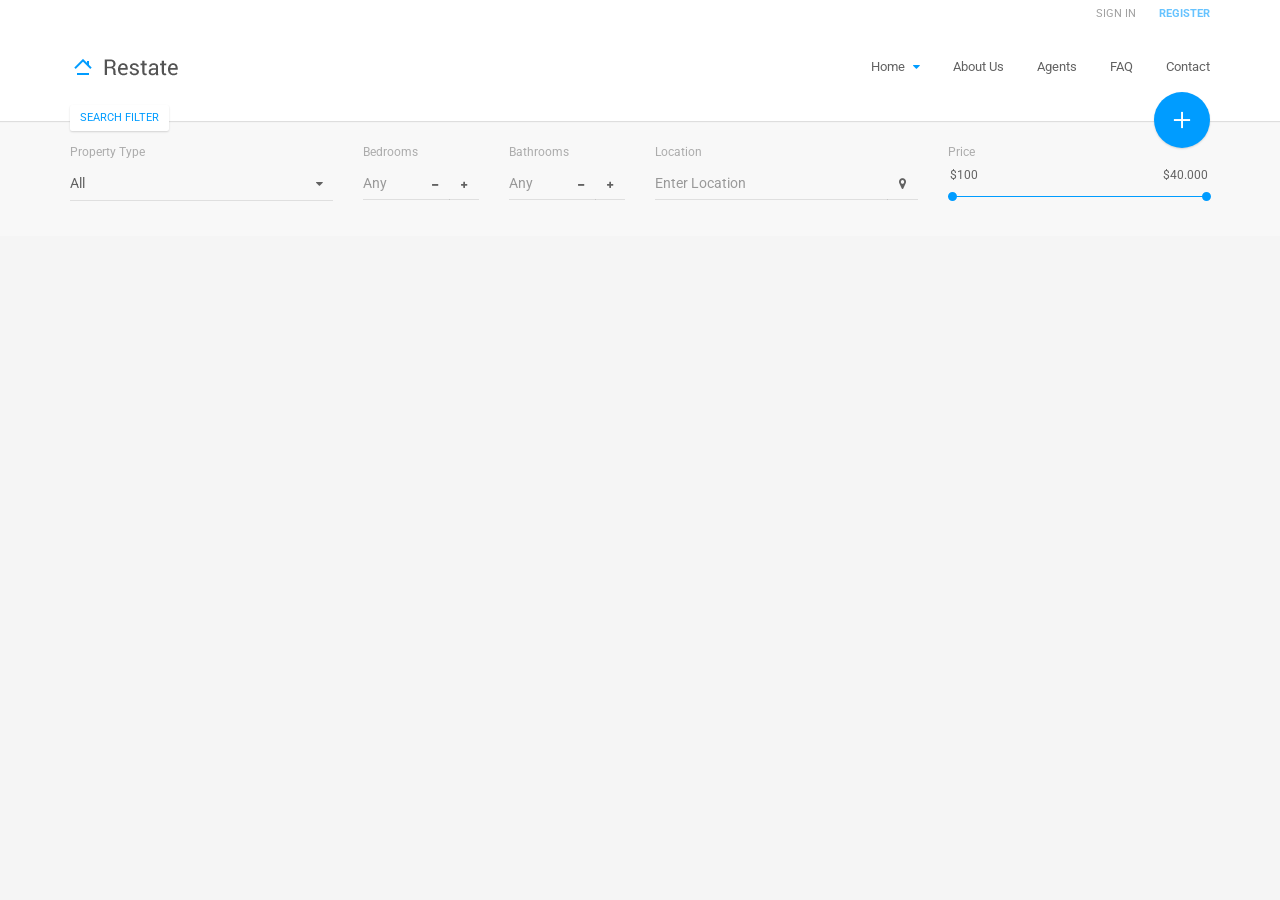
<file: templates/html/index-map-fullscreen.html>
<!DOCTYPE html>

<html lang="en-US">
<head>
    <meta charset="UTF-8"/>
    <meta name="viewport" content="width=device-width, initial-scale=1.0">


    <link href="assets/fonts/font-awesome.css" rel="stylesheet" type="text/css">
    <link href='http://fonts.googleapis.com/css?family=Roboto:700,400,300' rel='stylesheet' type='text/css'>
    <link rel="stylesheet" href="assets/bootstrap/css/bootstrap.css" type="text/css">
    <link rel="stylesheet" href="assets/css/bootstrap-select.min.css" type="text/css">
    <link rel="stylesheet" href="assets/css/owl.carousel.css" type="text/css">
    <link rel="stylesheet" href="assets/css/jquery.nouislider.min.css" type="text/css">
    <link rel="stylesheet" href="assets/css/style.css" type="text/css">

    <title>Restate - Different Kind of Real Estate Template</title>

</head>

<body id="page-top" class="fullscreen-map has-map">

<div id="page-wrapper">
    <div class="collapse has-tabs" id="user-area">
        <div class="container">
            <div class="inner">
                <a href="#" class="close" data-close-parent="#user-area"><img src="assets/img/close.png" alt=""></a>
                <div class="row">
                    <div class="col-md-3 col-md-offset-9">
                        <div role="tabpanel">
                            <!-- Nav tabs -->
                            <ul class="nav nav-pills" role="tablist">
                                <li role="presentation"><a href="#sign-in" aria-controls="sign-in" role="tab" data-toggle="tab" data-transition-parent="#sign-in">Sign In</a></li>
                                <li role="presentation"><a href="#register" aria-controls="register" role="tab" data-toggle="tab"  data-transition-parent="#register">Register</a></li>
                            </ul>
                            <!-- Tab panes -->
                            <div class="tab-content">
                                <div role="tabpanel" class="tab-pane" id="sign-in">
                                    <form role="form" method="post" id="form-sign-in">
                                        <div class="form-group animate move_from_bottom_short">
                                            <input type="text" class="form-control" id="sing-in-name" name="name" placeholder="Name">
                                        </div>
                                        <!--end .form-group-->
                                        <div class="form-group animate move_from_bottom_short">
                                            <input type="email" class="form-control" id="sing-in-email" name="email" placeholder="Email">
                                        </div>
                                        <!--end .form-group-->
                                        <div class="form-group animate move_from_bottom_short">
                                            <button type="submit" class="btn btn-primary">Sign In</button>
                                        </div>
                                        <!--end .form-group-->
                                    </form>
                                </div>
                                <div role="tabpanel" class="tab-pane" id="register">
                                    <form role="form" method="post" id="form-register">
                                        <div class="form-group animate move_from_bottom_short">
                                            <input type="text" class="form-control" id="name" name="name" placeholder="Name">
                                        </div>
                                        <!--end .form-group-->
                                        <div class="form-group animate move_from_bottom_short">
                                            <input type="email" class="form-control" id="email" name="email" placeholder="Email">
                                        </div>
                                        <!--end .form-group-->
                                        <div class="form-group animate move_from_bottom_short">
                                            <input type="password" class="form-control" id="password" name="password" placeholder="Password">
                                        </div>
                                        <!--end .form-group-->
                                        <div class="form-group animate move_from_bottom_short">
                                            <input type="password" class="form-control" id="confirm-password" name="confirm-password" placeholder="Confirm Password">
                                        </div>
                                        <!--end .form-group-->
                                        <div class="form-group animate move_from_bottom_short">
                                            <button type="submit" class="btn btn-primary">Register</button>
                                        </div>
                                        <!--end .form-group-->
                                    </form>
                                </div>
                            </div>
                        </div>
                    </div>
                    <!--end .col-md-3-->
                </div>
                <!--end .row-->
            </div>
            <!--end .container-->
        </div>
        <!--end .inner-->
    </div>
    <!--end User area-->
    <header class="animate" id="header">
        <div class="container">
            <div class="header-inner">
                <nav class="secondary">
                    <ul>
                        <li><a href="#user-area" data-toggle="collapse" aria-expanded="false" aria-controls="user-area" data-tab="#sign-in" data-transition-parent="#header">Sign In</a></li>
                        <li><a href="#user-area" class="promoted" data-toggle="collapse" aria-expanded="false" aria-controls="user-area" data-tab="#register" data-transition-parent="#header">Register</a></li>
                    </ul>
                </nav>
                <!--end Secondary navigation-->
                <nav class="main">
                    <div class="brand">
                        <a href="index-map-fullscreen.html">
                            <img src="assets/img/logo.png" alt="brand">
                        </a>
                    </div>
                    <ul>
                        <li>
                            <a href="#" class="has-child">Home</a>
                            <ul>
                                <li><a href="index.html">Listing</a></li>
                                <li><a href="index-map-fullscreen.html">Fullscreen Map</a></li>
                                <li><a href="index-map.html">Map with Listing</a></li>
                                <li><a href="index-search.html">Search</a></li>
                            </ul>
                        </li>
                        <li><a href="assets/pages/about_e.html" data-expand-width="col-8" data-transition-parent=".content-loader" data-external="true">About Us</a></li>
                        <li><a href="assets/pages/persons_e.html" data-expand-width="col-6" data-transition-parent=".content-loader" data-external="true">Agents</a></li>
                        <li><a href="assets/pages/faq_e.html" data-expand-width="col-6" data-transition-parent=".content-loader" data-external="true">FAQ</a></li>
                        <li><a href="assets/pages/contact_e.html" data-expand-width="col-6" data-transition-parent=".content-loader" data-external="true">Contact</a></li>
                    </ul>
                </nav>
                <!--end Main navigation-->
            </div>
            <!--end .header-inner-->
        </div>
        <!--end .container-->
        <!--end .search-->
        <div class="container">
            <div class="submit-container">
                <a href="#search-collapse" class="btn btn-default btn-sm show-filter" data-toggle="collapse" aria-expanded="false" aria-controls="search-collapse">Search Filter</a>
                <a href="assets/pages/submit_e.html" class="submit-button" data-expand-width="col-8" data-transition-parent=".content-loader" data-external="true"><i><img src="assets/img/plus.png" alt=""></i></a>
            </div>
        </div>
    </header>
    <!--end Header-->

    <div class="page-content">
        <div class="search collapse in" id="search-collapse">
            <div class="container">
                <form class="main-search" role="form" method="post" action="#">
                    <div class="row">
                        <div class="col-md-3 col-sm-3">
                            <div class="form-group">
                                <label for="type">Property Type</label>
                                <select name="type" multiple title="All" id="type" class="animate" data-transition-parent=".dropdown-menu">
                                    <option value="1">Apartment</option>
                                    <option value="2">Condominium</option>
                                    <option value="3">Cottage</option>
                                    <option value="4">Flat</option>
                                    <option value="5">House</option>
                                    <option value="6">Construction Site</option>
                                </select>
                            </div>
                            <!-- /.form-group -->
                        </div>
                        <!--/.col-md-6-->
                        <div class="col-md-3 col-sm-3">
                            <div class="row">
                                <div class="col-md-6 col-sm-6">
                                    <div class="form-group">
                                        <label for="bedrooms">Bedrooms</label>
                                        <div class="input-group counter">
                                            <input type="text" class="form-control" id="bedrooms" name="bedrooms" placeholder="Any">
                                            <span class="input-group-btn">
                                                <button class="btn btn-default minus" type="button"><i class="fa fa-minus"></i></button>
                                            </span>
                                            <span class="input-group-btn">
                                                <button class="btn btn-default plus" type="button"><i class="fa fa-plus"></i></button>
                                            </span>
                                        </div><!-- /input-group -->
                                    </div>
                                    <!-- /.form-group -->
                                </div>
                                <!--/.col-md-3-->
                                <div class="col-md-6 col-sm-6">
                                    <div class="form-group">
                                        <label for="bathrooms">Bathrooms</label>
                                        <div class="input-group counter">
                                            <input type="text" class="form-control" id="bathrooms" name="bathrooms" placeholder="Any">
                                            <span class="input-group-btn">
                                                <button class="btn btn-default minus" type="button"><i class="fa fa-minus"></i></button>
                                            </span>
                                            <span class="input-group-btn">
                                                <button class="btn btn-default plus" type="button"><i class="fa fa-plus"></i></button>
                                            </span>
                                        </div><!-- /input-group -->
                                    </div>
                                    <!-- /.form-group -->
                                </div>
                                <!--/.col-md-3-->
                            </div>
                        </div>
                        <div class="col-md-3 col-sm-3">
                            <div class="form-group">
                                <label for="location">Location</label>
                                <div class="input-group location">
                                    <input type="text" class="form-control" id="location" placeholder="Enter Location">
                                    <span class="input-group-btn">
                                        <button class="btn btn-default animate" type="button"><i class="fa fa-map-marker geolocation" data-toggle="tooltip" data-placement="bottom" title="Find my position"></i></button>
                                    </span>
                                </div>
                            </div>
                            <!-- /.form-group -->
                        </div>
                        <div class="col-md-3 col-sm-3">
                            <div class="form-group">
                                <label>Price</label>
                                <div class="ui-slider" id="price-slider" data-value-min="100" data-value-max="40000" data-value-type="price" data-currency="$" data-currency-placement="before">
                                    <div class="values clearfix">
                                        <input class="value-min" name="value-min[]" readonly>
                                        <input class="value-max" name="value-max[]" readonly>
                                    </div>
                                    <div class="element"></div>
                                </div>
                            </div>
                            <!-- /.form-group -->
                        </div>
                        <!--/.col-md-6-->
                    </div>
                    <!--/.row-->
                </form>
                <!-- /.main-search -->
            </div>
            <!--end .container-->
        </div>
        <!--end .search-->

        <div class="content-inner">
            <div class="container" id="main-container">
                <div class="content-loader">
                    <div class="content fade_in animate">
                        <a href="#" class="close" id="close"><img src="assets/img/close.png" alt=""></a>
                        <!--external content goes here-->
                    </div>
                </div>
                <!--end Content Loader-->
            </div>
        </div>

        <div class="map-wrapper grid">
            <div class="map" id="map"></div>
            <!--end .map-->
        </div>
        <!--end .map-wrapper-->

    </div>
    <!--end Page Content-->
</div>

<script type="text/javascript" src="assets/js/jquery-2.1.0.min.js"></script>
<script type="text/javascript" src="assets/js/imagesloaded.pkgd.min.js"></script>
<script type="text/javascript" src="assets/js/jquery-migrate-1.2.1.min.js"></script>
<script type="text/javascript" src="assets/bootstrap/js/bootstrap.min.js"></script>
<script type="text/javascript" src="assets/js/jquery.color-2.1.2.min.js"></script>
<script type="text/javascript" src="assets/js/jquery.average-color.js"></script>
<script type="text/javascript" src="assets/js/masonry.pkgd.min.js"></script>
<script type="text/javascript" src="http://maps.google.com/maps/api/js?sensor=false&libraries=places"></script>
<script type="text/javascript" src="assets/js/infobox.js"></script>
<script type="text/javascript" src="assets/js/richmarker-compiled.js"></script>
<script type="text/javascript" src="assets/js/markerclusterer.js"></script>
<script type="text/javascript" src="assets/js/smoothscroll.js"></script>
<script type="text/javascript" src="assets/js/owl.carousel.min.js"></script>
<script type="text/javascript" src="assets/js/bootstrap-select.js"></script>
<script type="text/javascript" src="assets/js/icheck.min.js"></script>
<script type="text/javascript" src="assets/js/jquery.nouislider.all.min.js"></script>
<script type="text/javascript" src="assets/js/jquery.inview.min.js"></script>
<script type="text/javascript" src="assets/js/functions.js"></script>
<script type="text/javascript" src="assets/js/custom.js"></script>

<!--[if lte IE 9]>
<script type="text/javascript" src="assets/js/ie-scripts.js"></script>
<![endif]-->

<script>
    var _latitude = 51.541216;
    var _longitude = -0.095678;
    var jsonPath = 'assets/json/items.json';

    // Load JSON data and create Google Maps

    $.getJSON(jsonPath)
            .done(function(json) {
                createHomepageGoogleMap(_latitude,_longitude,json);
            })
            .fail(function( jqxhr, textStatus, error ) {
                console.log(error);
            })
    ;
</script>

</body>
</html>
</file>
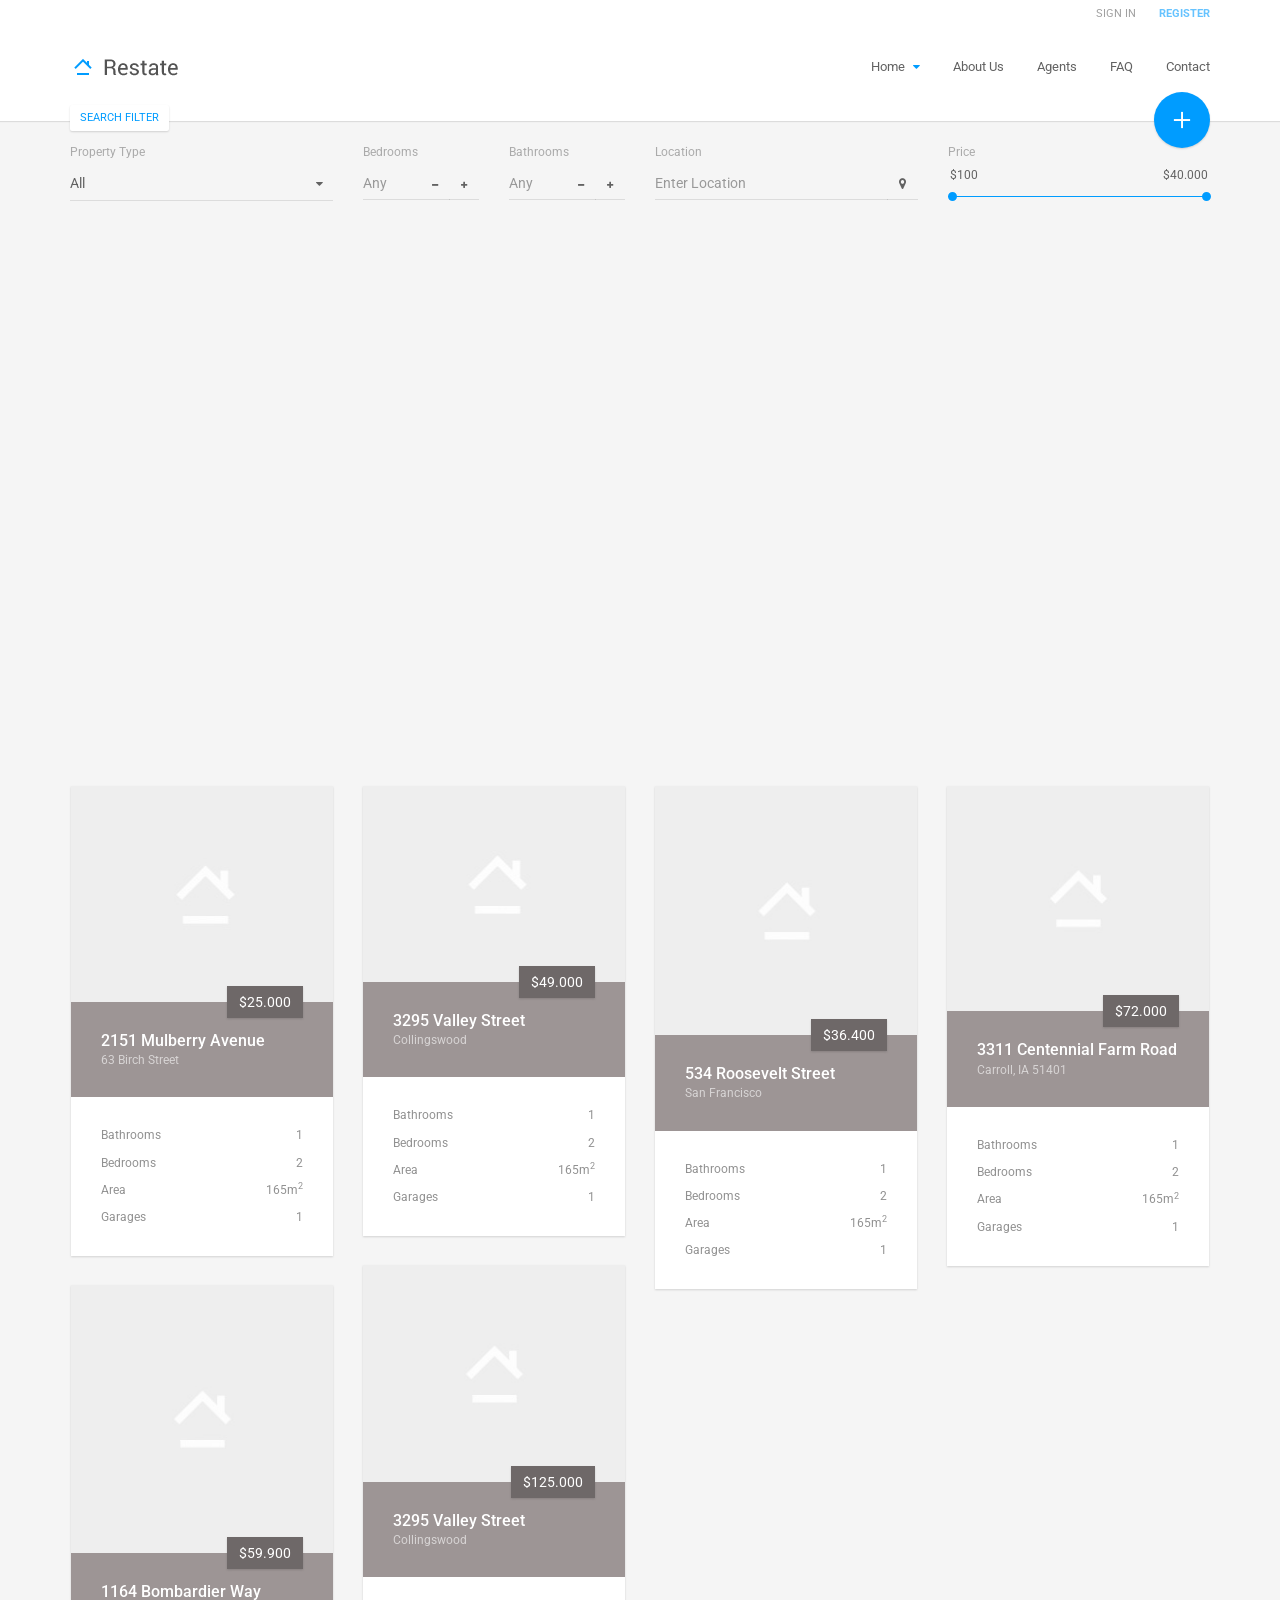
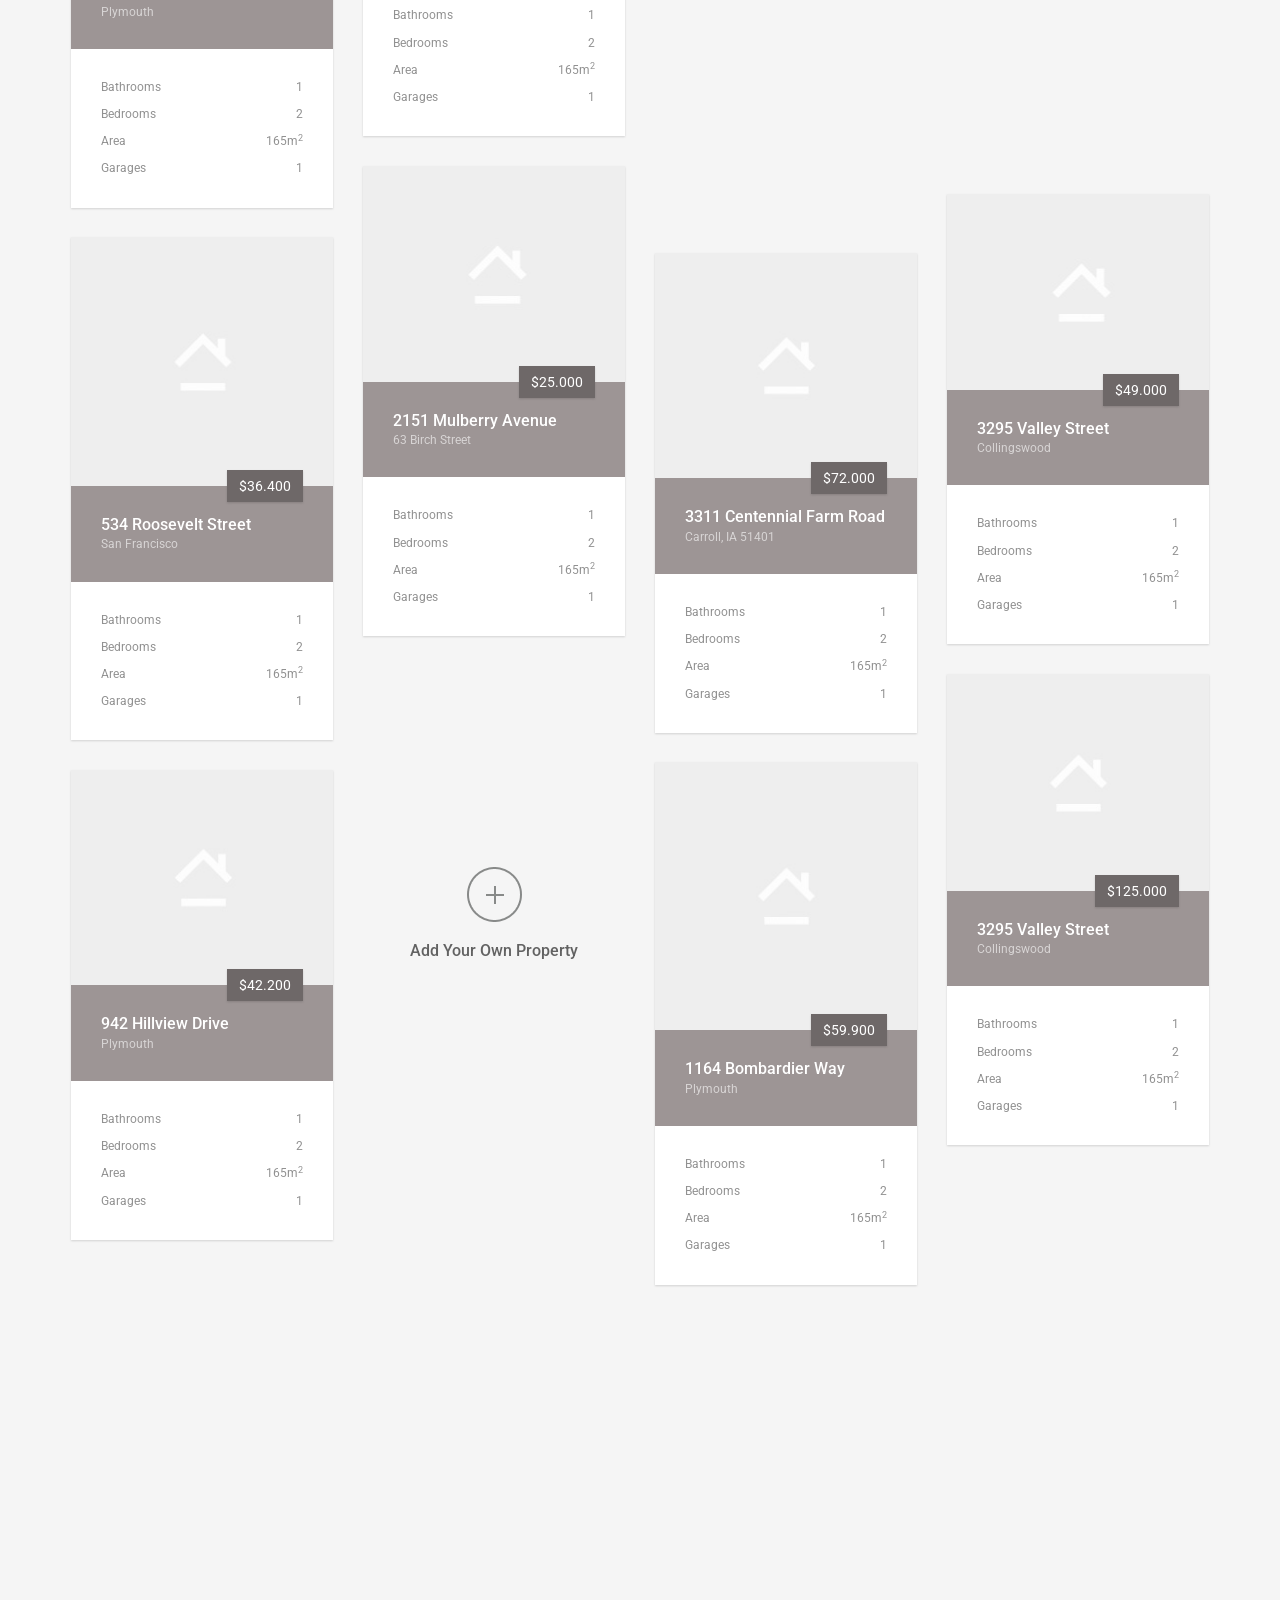
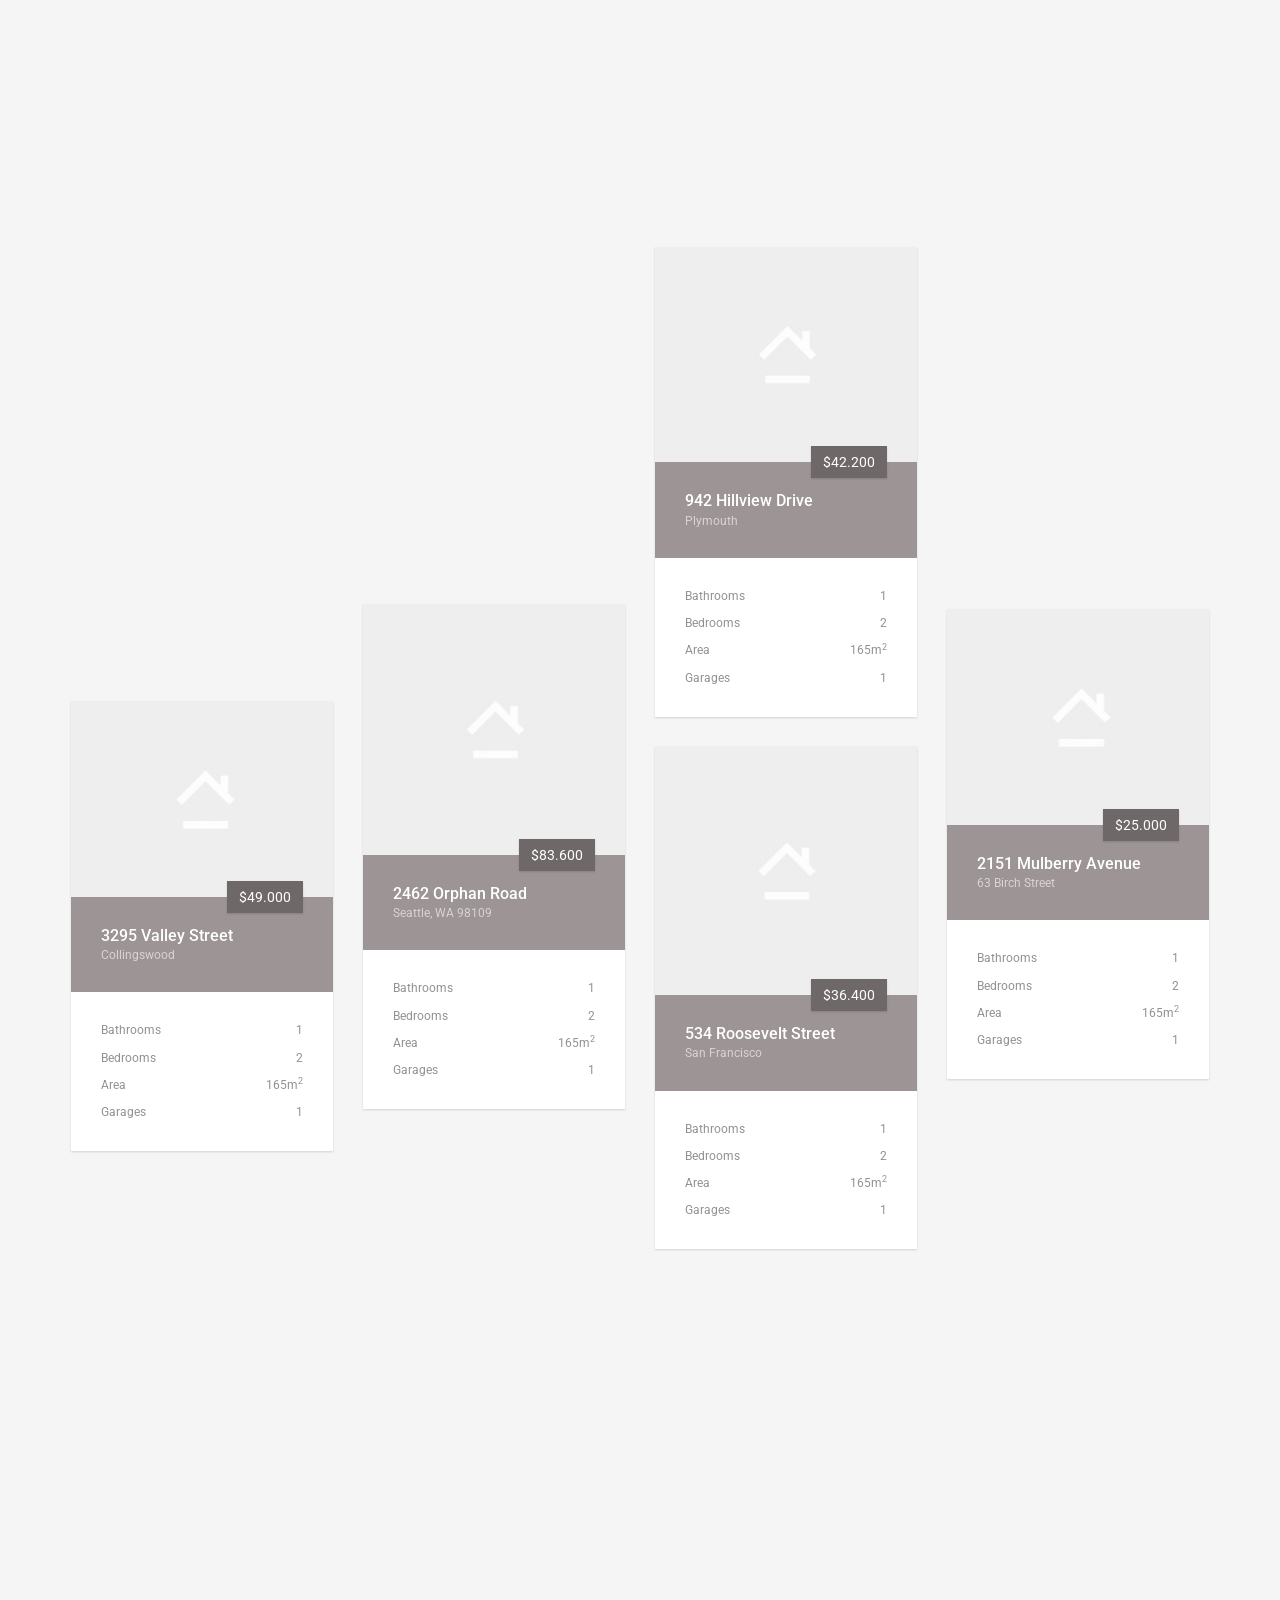
<file: templates/html/index-map.html>
<!DOCTYPE html>

<html lang="en-US">
<head>
    <meta charset="UTF-8"/>
    <meta name="viewport" content="width=device-width, initial-scale=1.0">


    <link href="assets/fonts/font-awesome.css" rel="stylesheet" type="text/css">
    <link href='http://fonts.googleapis.com/css?family=Roboto:700,400,300' rel='stylesheet' type='text/css'>
    <link rel="stylesheet" href="assets/bootstrap/css/bootstrap.css" type="text/css">
    <link rel="stylesheet" href="assets/css/bootstrap-select.min.css" type="text/css">
    <link rel="stylesheet" href="assets/css/owl.carousel.css" type="text/css">
    <link rel="stylesheet" href="assets/css/jquery.nouislider.min.css" type="text/css">
    <link rel="stylesheet" href="assets/css/style.css" type="text/css">

    <title>Restate - Different Kind of Real Estate Template</title>

</head>

<body id="page-top" class="has-map">

<div id="page-wrapper">
    <div class="collapse has-tabs" id="user-area">
        <div class="container">
            <div class="inner">
                <a href="#" class="close" data-close-parent="#user-area"><img src="assets/img/close.png" alt=""></a>
                <div class="row">
                    <div class="col-md-3 col-md-offset-9">
                        <div role="tabpanel">
                            <!-- Nav tabs -->
                            <ul class="nav nav-pills" role="tablist">
                                <li role="presentation"><a href="#sign-in" aria-controls="sign-in" role="tab" data-toggle="tab" data-transition-parent="#sign-in">Sign In</a></li>
                                <li role="presentation"><a href="#register" aria-controls="register" role="tab" data-toggle="tab"  data-transition-parent="#register">Register</a></li>
                            </ul>
                            <!-- Tab panes -->
                            <div class="tab-content">
                                <div role="tabpanel" class="tab-pane" id="sign-in">
                                    <form role="form" method="post" id="form-sign-in">
                                        <div class="form-group animate move_from_bottom_short">
                                            <input type="text" class="form-control" id="sing-in-name" name="name" placeholder="Name">
                                        </div>
                                        <!--end .form-group-->
                                        <div class="form-group animate move_from_bottom_short">
                                            <input type="email" class="form-control" id="sing-in-email" name="email" placeholder="Email">
                                        </div>
                                        <!--end .form-group-->
                                        <div class="form-group animate move_from_bottom_short">
                                            <button type="submit" class="btn btn-primary">Sign In</button>
                                        </div>
                                        <!--end .form-group-->
                                    </form>
                                </div>
                                <div role="tabpanel" class="tab-pane" id="register">
                                    <form role="form" method="post" id="form-register">
                                        <div class="form-group animate move_from_bottom_short">
                                            <input type="text" class="form-control" id="name" name="name" placeholder="Name">
                                        </div>
                                        <!--end .form-group-->
                                        <div class="form-group animate move_from_bottom_short">
                                            <input type="email" class="form-control" id="email" name="email" placeholder="Email">
                                        </div>
                                        <!--end .form-group-->
                                        <div class="form-group animate move_from_bottom_short">
                                            <input type="password" class="form-control" id="password" name="password" placeholder="Password">
                                        </div>
                                        <!--end .form-group-->
                                        <div class="form-group animate move_from_bottom_short">
                                            <input type="password" class="form-control" id="confirm-password" name="confirm-password" placeholder="Confirm Password">
                                        </div>
                                        <!--end .form-group-->
                                        <div class="form-group animate move_from_bottom_short">
                                            <button type="submit" class="btn btn-primary">Register</button>
                                        </div>
                                        <!--end .form-group-->
                                    </form>
                                </div>
                            </div>
                        </div>
                    </div>
                    <!--end .col-md-3-->
                </div>
                <!--end .row-->
            </div>
            <!--end .container-->
        </div>
        <!--end .inner-->
    </div>
    <!--end User area-->
    <header class="animate" id="header">
        <div class="container">
            <div class="header-inner">
                <nav class="secondary">
                    <ul>
                        <li><a href="#user-area" data-toggle="collapse" aria-expanded="false" aria-controls="user-area" data-tab="#sign-in" data-transition-parent="#header">Sign In</a></li>
                        <li><a href="#user-area" class="promoted" data-toggle="collapse" aria-expanded="false" aria-controls="user-area" data-tab="#register" data-transition-parent="#header">Register</a></li>
                    </ul>
                </nav>
                <!--end Secondary navigation-->
                <nav class="main">
                    <div class="brand">
                        <a href="index-map.html">
                            <img src="assets/img/logo.png" alt="brand">
                        </a>
                    </div>
                    <ul>
                        <li>
                            <a href="#" class="has-child">Home</a>
                            <ul>
                                <li><a href="index.html">Listing</a></li>
                                <li><a href="index-map-fullscreen.html">Fullscreen Map</a></li>
                                <li><a href="index-map.html">Map with Listing</a></li>
                                <li><a href="index-search.html">Search</a></li>
                            </ul>
                        </li>
                        <li><a href="assets/pages/about_e.html" data-expand-width="col-8" data-transition-parent=".content-loader" data-external="true">About Us</a></li>
                        <li><a href="assets/pages/persons_e.html" data-expand-width="col-6" data-transition-parent=".content-loader" data-external="true">Agents</a></li>
                        <li><a href="assets/pages/faq_e.html" data-expand-width="col-6" data-transition-parent=".content-loader" data-external="true">FAQ</a></li>
                        <li><a href="assets/pages/contact_e.html" data-expand-width="col-6" data-transition-parent=".content-loader" data-external="true">Contact</a></li>
                    </ul>
                </nav>
                <!--end Main navigation-->
            </div>
            <!--end .header-inner-->
        </div>
        <!--end .container-->
        <div class="container">
            <div class="submit-container">
                <a href="#search-collapse" class="btn btn-default btn-sm show-filter" data-toggle="collapse" aria-expanded="false" aria-controls="search-collapse">Search Filter</a>
                <a href="assets/pages/submit_e.html" class="submit-button" data-expand-width="col-8" data-transition-parent=".content-loader" data-external="true"><i><img src="assets/img/plus.png" alt=""></i></a>
            </div>
        </div>
    </header>
    <!--end Header-->

    <div class="page-content">
        <div class="search collapse in" id="search-collapse">
            <div class="container">
                <form class="main-search" role="form" method="post" action="#">
                    <div class="row">
                        <div class="col-md-3 col-sm-3">
                            <div class="form-group">
                                <label for="type">Property Type</label>
                                <select name="type" multiple title="All" id="type" class="animate" data-transition-parent=".dropdown-menu">
                                    <option value="1">Apartment</option>
                                    <option value="2">Condominium</option>
                                    <option value="3">Cottage</option>
                                    <option value="4">Flat</option>
                                    <option value="5">House</option>
                                    <option value="6">Construction Site</option>
                                </select>
                            </div>
                            <!-- /.form-group -->
                        </div>
                        <!--/.col-md-6-->
                        <div class="col-md-3 col-sm-3">
                            <div class="row">
                                <div class="col-md-6 col-sm-6">
                                    <div class="form-group">
                                        <label for="bedrooms">Bedrooms</label>
                                        <div class="input-group counter">
                                            <input type="text" class="form-control" id="bedrooms" name="bedrooms" placeholder="Any">
                                            <span class="input-group-btn">
                                                <button class="btn btn-default minus" type="button"><i class="fa fa-minus"></i></button>
                                            </span>
                                            <span class="input-group-btn">
                                                <button class="btn btn-default plus" type="button"><i class="fa fa-plus"></i></button>
                                            </span>
                                        </div><!-- /input-group -->
                                    </div>
                                    <!-- /.form-group -->
                                </div>
                                <!--/.col-md-3-->
                                <div class="col-md-6 col-sm-6">
                                    <div class="form-group">
                                        <label for="bathrooms">Bathrooms</label>
                                        <div class="input-group counter">
                                            <input type="text" class="form-control" id="bathrooms" name="bathrooms" placeholder="Any">
                                            <span class="input-group-btn">
                                                <button class="btn btn-default minus" type="button"><i class="fa fa-minus"></i></button>
                                            </span>
                                            <span class="input-group-btn">
                                                <button class="btn btn-default plus" type="button"><i class="fa fa-plus"></i></button>
                                            </span>
                                        </div><!-- /input-group -->
                                    </div>
                                    <!-- /.form-group -->
                                </div>
                                <!--/.col-md-3-->
                            </div>
                        </div>
                        <div class="col-md-3 col-sm-3">
                            <div class="form-group">
                                <label for="location">Location</label>
                                <div class="input-group location">
                                    <input type="text" class="form-control" id="location" placeholder="Enter Location">
                                    <span class="input-group-btn">
                                        <button class="btn btn-default animate" type="button"><i class="fa fa-map-marker geolocation" data-toggle="tooltip" data-placement="bottom" title="Find my position"></i></button>
                                    </span>
                                </div>
                            </div>
                            <!-- /.form-group -->
                        </div>
                        <div class="col-md-3 col-sm-3">
                            <div class="form-group">
                                <label>Price</label>
                                <div class="ui-slider" id="price-slider" data-value-min="100" data-value-max="40000" data-value-type="price" data-currency="$" data-currency-placement="before">
                                    <div class="values clearfix">
                                        <input class="value-min" name="value-min[]" readonly>
                                        <input class="value-max" name="value-max[]" readonly>
                                    </div>
                                    <div class="element"></div>
                                </div>
                            </div>
                            <!-- /.form-group -->
                        </div>
                        <!--/.col-md-6-->
                    </div>
                    <!--/.row-->
                </form>
                <!-- /.main-search -->
            </div>
            <!--end .container-->
        </div>
        <!--end .search-->

        <div class="content-inner">
            <div class="container" id="main-container">
                <div class="content-loader">
                    <div class="content fade_in animate">
                        <a href="#" class="close" id="close"><img src="assets/img/close.png" alt=""></a>
                        <!--external content goes here-->
                    </div>
                </div>
                <!--end Content Loader-->
            </div>
        </div>

        <div class="map-wrapper grid">
            <div class="map height-500" id="map"></div>
            <!--end .map-->
        </div>
        <!--end .map-wrapper-->

        <div class="masonry grid full-width animate">
        <div class="item move_from_bottom idle">
            <a href="assets/pages/items/1_e.html" data-expand-width="col-9" data-transition-parent=".content-loader" data-external="true">
                <div class="inner">
                    <div class="image">
                        <div class="price average-color"><span>$25.000</span></div>
                        <img src="assets/img/items/1.jpg" alt="">
                    </div>
                    <div class="item-content">
                        <header class="average-color">
                            <h2>2151 Mulberry Avenue</h2>
                            <h3>63 Birch Street</h3>
                        </header>
                        <footer>
                            <dl>
                                <dt>Bathrooms</dt>
                                <dd>1</dd>
                                <dt>Bedrooms</dt>
                                <dd>2</dd>
                                <dt>Area</dt>
                                <dd>165m<sup>2</sup></dd>
                                <dt>Garages</dt>
                                <dd>1</dd>
                            </dl>
                        </footer>
                    </div>
                </div>
            </a>
        </div>
        <!--end .item-->

        <div class="item move_from_bottom idle">
            <a href="assets/pages/items/2_e.html" data-expand-width="col-9" data-transition-parent=".content-loader" data-external="true">
                <div class="inner">
                    <div class="image">
                        <div class="price average-color"><span>$49.000</span></div>
                        <img src="assets/img/items/2.jpg" alt="">
                    </div>
                    <div class="item-content">
                        <header class="average-color">
                            <h2>3295 Valley Street</h2>
                            <h3>Collingswood</h3>
                        </header>
                        <footer>
                            <dl>
                                <dt>Bathrooms</dt>
                                <dd>1</dd>
                                <dt>Bedrooms</dt>
                                <dd>2</dd>
                                <dt>Area</dt>
                                <dd>165m<sup>2</sup></dd>
                                <dt>Garages</dt>
                                <dd>1</dd>
                            </dl>
                        </footer>
                    </div>
                </div>
            </a>
        </div>
        <!--end .item-->

        <div class="item move_from_bottom idle">
            <a href="assets/pages/items/3_e.html" data-expand-width="col-9" data-transition-parent=".content-loader" data-external="true">
                <div class="inner">
                    <div class="image">
                        <div class="price average-color"><span>$36.400</span></div>
                        <img src="assets/img/items/3.jpg" alt="">
                    </div>
                    <div class="item-content">
                        <header class="average-color">
                            <h2>534 Roosevelt Street</h2>
                            <h3>San Francisco</h3>
                        </header>
                        <footer>
                            <dl>
                                <dt>Bathrooms</dt>
                                <dd>1</dd>
                                <dt>Bedrooms</dt>
                                <dd>2</dd>
                                <dt>Area</dt>
                                <dd>165m<sup>2</sup></dd>
                                <dt>Garages</dt>
                                <dd>1</dd>
                            </dl>
                        </footer>
                    </div>
                </div>
            </a>
        </div>
        <!--end .item-->

        <div class="item move_from_bottom idle">
            <a href="assets/pages/items/4_e.html" data-expand-width="col-9" data-transition-parent=".content-loader" data-external="true">
                <div class="inner">
                    <div class="image">
                        <div class="price average-color"><span>$72.000</span></div>
                        <img src="assets/img/items/4.jpg" alt="">
                    </div>
                    <div class="item-content">
                        <header class="average-color">
                            <h2>3311 Centennial Farm Road</h2>
                            <h3>Carroll, IA 51401</h3>
                        </header>
                        <footer>
                            <dl>
                                <dt>Bathrooms</dt>
                                <dd>1</dd>
                                <dt>Bedrooms</dt>
                                <dd>2</dd>
                                <dt>Area</dt>
                                <dd>165m<sup>2</sup></dd>
                                <dt>Garages</dt>
                                <dd>1</dd>
                            </dl>
                        </footer>
                    </div>
                </div>
            </a>
        </div>
        <!--end .item-->

        <div class="item move_from_bottom idle">
            <a href="assets/pages/items/6_e.html" data-expand-width="col-9" data-transition-parent=".content-loader" data-external="true">
                <div class="inner">
                    <div class="image">
                        <div class="price average-color"><span>$125.000</span></div>
                        <img src="assets/img/items/6.jpg" alt="">
                    </div>
                    <div class="item-content">
                        <header class="average-color">
                            <h2>3295 Valley Street</h2>
                            <h3>Collingswood</h3>
                        </header>
                        <footer>
                            <dl>
                                <dt>Bathrooms</dt>
                                <dd>1</dd>
                                <dt>Bedrooms</dt>
                                <dd>2</dd>
                                <dt>Area</dt>
                                <dd>165m<sup>2</sup></dd>
                                <dt>Garages</dt>
                                <dd>1</dd>
                            </dl>
                        </footer>
                    </div>
                </div>
            </a>
        </div>
        <!--end .item-->

        <div class="item move_from_bottom idle">
            <a href="assets/pages/items/5_e.html" data-expand-width="col-9" data-transition-parent=".content-loader" data-external="true">
                <div class="inner">
                    <div class="image">
                        <div class="price average-color"><span>$59.900</span></div>
                        <img src="assets/img/items/5.jpg" alt="">
                    </div>
                    <div class="item-content">
                        <header class="average-color">
                            <h2>1164 Bombardier Way</h2>
                            <h3>Plymouth</h3>
                        </header>
                        <footer>
                            <dl>
                                <dt>Bathrooms</dt>
                                <dd>1</dd>
                                <dt>Bedrooms</dt>
                                <dd>2</dd>
                                <dt>Area</dt>
                                <dd>165m<sup>2</sup></dd>
                                <dt>Garages</dt>
                                <dd>1</dd>
                            </dl>
                        </footer>
                    </div>
                </div>
            </a>
        </div>
        <!--end .item-->

        <div class="item move_from_bottom">
            <a href="assets/pages/items/8_e.html" data-expand-width="col-9" data-transition-parent=".content-loader" data-external="true">
                <div class="inner">
                    <div class="image">
                        <div class="price average-color"><span>$42.200</span></div>
                        <img src="assets/img/items/8.jpg" alt="">
                    </div>
                    <div class="item-content">
                        <header class="average-color">
                            <h2>942 Hillview Drive</h2>
                            <h3>Plymouth</h3>
                        </header>
                        <footer>
                            <dl>
                                <dt>Bathrooms</dt>
                                <dd>1</dd>
                                <dt>Bedrooms</dt>
                                <dd>2</dd>
                                <dt>Area</dt>
                                <dd>165m<sup>2</sup></dd>
                                <dt>Garages</dt>
                                <dd>1</dd>
                            </dl>
                        </footer>
                    </div>
                </div>
            </a>
        </div>
        <!--end .item-->

        <div class="item move_from_bottom">
            <a href="assets/pages/items/7_e.html" data-expand-width="col-9" data-transition-parent=".content-loader" data-external="true">
                <div class="inner">
                    <div class="image">
                        <div class="price average-color"><span>$83.600</span></div>
                        <img src="assets/img/items/7.jpg" alt="">
                    </div>
                    <div class="item-content">
                        <header class="average-color">
                            <h2>2462 Orphan Road</h2>
                            <h3>Seattle, WA 98109</h3>
                        </header>
                        <footer>
                            <dl>
                                <dt>Bathrooms</dt>
                                <dd>1</dd>
                                <dt>Bedrooms</dt>
                                <dd>2</dd>
                                <dt>Area</dt>
                                <dd>165m<sup>2</sup></dd>
                                <dt>Garages</dt>
                                <dd>1</dd>
                            </dl>
                        </footer>
                    </div>
                </div>
            </a>
        </div>
        <!--end .item-->

        <div class="item move_from_bottom">
            <a href="assets/pages/items/1_e.html"  data-expand-width="col-9" data-transition-parent=".content-loader" data-external="true">
                <div class="inner">
                    <div class="image">
                        <div class="price average-color"><span>$25.000</span></div>
                        <img src="assets/img/items/1.jpg" alt="">
                    </div>
                    <div class="item-content">
                        <header class="average-color">
                            <h2>2151 Mulberry Avenue</h2>
                            <h3>63 Birch Street</h3>
                        </header>
                        <footer>
                            <dl>
                                <dt>Bathrooms</dt>
                                <dd>1</dd>
                                <dt>Bedrooms</dt>
                                <dd>2</dd>
                                <dt>Area</dt>
                                <dd>165m<sup>2</sup></dd>
                                <dt>Garages</dt>
                                <dd>1</dd>
                            </dl>
                        </footer>
                    </div>
                </div>
            </a>
        </div>
        <!--end .item-->

        <div class="item move_from_bottom">
            <a href="assets/pages/items/2_e.html" data-expand-width="col-9" data-transition-parent=".content-loader" data-external="true">
                <div class="inner">
                    <div class="image">
                        <div class="price average-color"><span>$49.000</span></div>
                        <img src="assets/img/items/2.jpg" alt="">
                    </div>
                    <div class="item-content">
                        <header class="average-color">
                            <h2>3295 Valley Street</h2>
                            <h3>Collingswood</h3>
                        </header>
                        <footer>
                            <dl>
                                <dt>Bathrooms</dt>
                                <dd>1</dd>
                                <dt>Bedrooms</dt>
                                <dd>2</dd>
                                <dt>Area</dt>
                                <dd>165m<sup>2</sup></dd>
                                <dt>Garages</dt>
                                <dd>1</dd>
                            </dl>
                        </footer>
                    </div>
                </div>
            </a>
        </div>
        <!--end .item-->

        <div class="item move_from_bottom">
            <a href="assets/pages/items/3_e.html" data-expand-width="col-9" data-transition-parent=".content-loader" data-external="true">
                <div class="inner">
                    <div class="image">
                        <div class="price average-color"><span>$36.400</span></div>
                        <img src="assets/img/items/3.jpg" alt="">
                    </div>
                    <div class="item-content">
                        <header class="average-color">
                            <h2>534 Roosevelt Street</h2>
                            <h3>San Francisco</h3>
                        </header>
                        <footer>
                            <dl>
                                <dt>Bathrooms</dt>
                                <dd>1</dd>
                                <dt>Bedrooms</dt>
                                <dd>2</dd>
                                <dt>Area</dt>
                                <dd>165m<sup>2</sup></dd>
                                <dt>Garages</dt>
                                <dd>1</dd>
                            </dl>
                        </footer>
                    </div>
                </div>
            </a>
        </div>
        <!--end .item-->

        <div class="item move_from_bottom">
            <a href="assets/pages/items/4_e.html" data-expand-width="col-9" data-transition-parent=".content-loader" data-external="true">
                <div class="inner">
                    <div class="image">
                        <div class="price average-color"><span>$72.000</span></div>
                        <img src="assets/img/items/4.jpg" alt="">
                    </div>
                    <div class="item-content">
                        <header class="average-color">
                            <h2>3311 Centennial Farm Road</h2>
                            <h3>Carroll, IA 51401</h3>
                        </header>
                        <footer>
                            <dl>
                                <dt>Bathrooms</dt>
                                <dd>1</dd>
                                <dt>Bedrooms</dt>
                                <dd>2</dd>
                                <dt>Area</dt>
                                <dd>165m<sup>2</sup></dd>
                                <dt>Garages</dt>
                                <dd>1</dd>
                            </dl>
                        </footer>
                    </div>
                </div>
            </a>
        </div>
        <!--end .item-->

        <div class="item scale_in block-transparent height-500">
            <div class="wrapper center">
                <a href="assets/pages/submit_e.html" data-expand-width="col-8" data-transition-parent=".content-loader" data-external="true">
                    <img class="plus" src="assets/img/plus-circle.png" alt="">
                    <h2>Add Your Own Property</h2>
                </a>
            </div>
        </div>

        <div class="item move_from_bottom">
            <a href="assets/pages/items/6_e.html" data-expand-width="col-9" data-transition-parent=".content-loader" data-external="true">
                <div class="inner">
                    <div class="image">
                        <div class="price average-color"><span>$125.000</span></div>
                        <img src="assets/img/items/6.jpg" alt="">
                    </div>
                    <div class="item-content">
                        <header class="average-color">
                            <h2>3295 Valley Street</h2>
                            <h3>Collingswood</h3>
                        </header>
                        <footer>
                            <dl>
                                <dt>Bathrooms</dt>
                                <dd>1</dd>
                                <dt>Bedrooms</dt>
                                <dd>2</dd>
                                <dt>Area</dt>
                                <dd>165m<sup>2</sup></dd>
                                <dt>Garages</dt>
                                <dd>1</dd>
                            </dl>
                        </footer>
                    </div>
                </div>
            </a>
        </div>
        <!--end .item-->

        <div class="item move_from_bottom" >
            <a href="assets/pages/items/5_e.html" data-expand-width="col-9" data-transition-parent=".content-loader" data-external="true">
                <div class="inner">
                    <div class="image">
                        <div class="price average-color"><span>$59.900</span></div>
                        <img src="assets/img/items/5.jpg" alt="">
                    </div>
                    <div class="item-content">
                        <header class="average-color">
                            <h2>1164 Bombardier Way</h2>
                            <h3>Plymouth</h3>
                        </header>
                        <footer>
                            <dl>
                                <dt>Bathrooms</dt>
                                <dd>1</dd>
                                <dt>Bedrooms</dt>
                                <dd>2</dd>
                                <dt>Area</dt>
                                <dd>165m<sup>2</sup></dd>
                                <dt>Garages</dt>
                                <dd>1</dd>
                            </dl>
                        </footer>
                    </div>
                </div>
            </a>
        </div>
        <!--end .item-->

        <div class="item move_from_bottom">
            <a href="assets/pages/items/8_e.html" data-expand-width="col-9" data-transition-parent=".content-loader" data-external="true">
                <div class="inner">
                    <div class="image">
                        <div class="price average-color"><span>$42.200</span></div>
                        <img src="assets/img/items/8.jpg" alt="">
                    </div>
                    <div class="item-content">
                        <header class="average-color">
                            <h2>942 Hillview Drive</h2>
                            <h3>Plymouth</h3>
                        </header>
                        <footer>
                            <dl>
                                <dt>Bathrooms</dt>
                                <dd>1</dd>
                                <dt>Bedrooms</dt>
                                <dd>2</dd>
                                <dt>Area</dt>
                                <dd>165m<sup>2</sup></dd>
                                <dt>Garages</dt>
                                <dd>1</dd>
                            </dl>
                        </footer>
                    </div>
                </div>
            </a>
        </div>
        <!--end .item-->

        <div class="item move_from_bottom">
            <a href="assets/pages/items/7_e.html" data-expand-width="col-9" data-transition-parent=".content-loader" data-external="true">
                <div class="inner">
                    <div class="image">
                        <div class="price average-color"><span>$83.600</span></div>
                        <img src="assets/img/items/7.jpg" alt="">
                    </div>
                    <div class="item-content">
                        <header class="average-color">
                            <h2>2462 Orphan Road</h2>
                            <h3>Seattle, WA 98109</h3>
                        </header>
                        <footer>
                            <dl>
                                <dt>Bathrooms</dt>
                                <dd>1</dd>
                                <dt>Bedrooms</dt>
                                <dd>2</dd>
                                <dt>Area</dt>
                                <dd>165m<sup>2</sup></dd>
                                <dt>Garages</dt>
                                <dd>1</dd>
                            </dl>
                        </footer>
                    </div>
                </div>
            </a>
        </div>
        <!--end .item-->

        <div class="item move_from_bottom">
            <a href="assets/pages/items/1_e.html"  data-expand-width="col-9" data-transition-parent=".content-loader" data-external="true">
                <div class="inner">
                    <div class="image">
                        <div class="price average-color"><span>$25.000</span></div>
                        <img src="assets/img/items/1.jpg" alt="">
                    </div>
                    <div class="item-content">
                        <header class="average-color">
                            <h2>2151 Mulberry Avenue</h2>
                            <h3>63 Birch Street</h3>
                        </header>
                        <footer>
                            <dl>
                                <dt>Bathrooms</dt>
                                <dd>1</dd>
                                <dt>Bedrooms</dt>
                                <dd>2</dd>
                                <dt>Area</dt>
                                <dd>165m<sup>2</sup></dd>
                                <dt>Garages</dt>
                                <dd>1</dd>
                            </dl>
                        </footer>
                    </div>
                </div>
            </a>
        </div>
        <!--end .item-->

        <div class="item move_from_bottom">
            <a href="assets/pages/items/2_e.html" data-expand-width="col-9" data-transition-parent=".content-loader" data-external="true">
                <div class="inner">
                    <div class="image">
                        <div class="price average-color"><span>$49.000</span></div>
                        <img src="assets/img/items/2.jpg" alt="">
                    </div>
                    <div class="item-content">
                        <header class="average-color">
                            <h2>3295 Valley Street</h2>
                            <h3>Collingswood</h3>
                        </header>
                        <footer>
                            <dl>
                                <dt>Bathrooms</dt>
                                <dd>1</dd>
                                <dt>Bedrooms</dt>
                                <dd>2</dd>
                                <dt>Area</dt>
                                <dd>165m<sup>2</sup></dd>
                                <dt>Garages</dt>
                                <dd>1</dd>
                            </dl>
                        </footer>
                    </div>
                </div>
            </a>
        </div>
        <!--end .item-->

        <div class="item move_from_bottom">
            <a href="assets/pages/items/3_e.html" data-expand-width="col-9" data-transition-parent=".content-loader" data-external="true">
                <div class="inner">
                    <div class="image">
                        <div class="price average-color"><span>$36.400</span></div>
                        <img src="assets/img/items/3.jpg" alt="">
                    </div>
                    <div class="item-content">
                        <header class="average-color">
                            <h2>534 Roosevelt Street</h2>
                            <h3>San Francisco</h3>
                        </header>
                        <footer>
                            <dl>
                                <dt>Bathrooms</dt>
                                <dd>1</dd>
                                <dt>Bedrooms</dt>
                                <dd>2</dd>
                                <dt>Area</dt>
                                <dd>165m<sup>2</sup></dd>
                                <dt>Garages</dt>
                                <dd>1</dd>
                            </dl>
                        </footer>
                    </div>
                </div>
            </a>
        </div>
        <!--end .item-->

        <div class="item move_from_bottom">
            <a href="assets/pages/items/4_e.html" data-expand-width="col-9" data-transition-parent=".content-loader" data-external="true">
                <div class="inner">
                    <div class="image">
                        <div class="price average-color"><span>$72.000</span></div>
                        <img src="assets/img/items/4.jpg" alt="">
                    </div>
                    <div class="item-content">
                        <header class="average-color">
                            <h2>3311 Centennial Farm Road</h2>
                            <h3>Carroll, IA 51401</h3>
                        </header>
                        <footer>
                            <dl>
                                <dt>Bathrooms</dt>
                                <dd>1</dd>
                                <dt>Bedrooms</dt>
                                <dd>2</dd>
                                <dt>Area</dt>
                                <dd>165m<sup>2</sup></dd>
                                <dt>Garages</dt>
                                <dd>1</dd>
                            </dl>
                        </footer>
                    </div>
                </div>
            </a>
        </div>
        <!--end .item-->

        <div class="item move_from_bottom">
            <a href="assets/pages/items/6_e.html" data-expand-width="col-9" data-transition-parent=".content-loader" data-external="true">
                <div class="inner">
                    <div class="image">
                        <div class="price average-color"><span>$125.000</span></div>
                        <img src="assets/img/items/6.jpg" alt="">
                    </div>
                    <div class="item-content">
                        <header class="average-color">
                            <h2>3295 Valley Street</h2>
                            <h3>Collingswood</h3>
                        </header>
                        <footer>
                            <dl>
                                <dt>Bathrooms</dt>
                                <dd>1</dd>
                                <dt>Bedrooms</dt>
                                <dd>2</dd>
                                <dt>Area</dt>
                                <dd>165m<sup>2</sup></dd>
                                <dt>Garages</dt>
                                <dd>1</dd>
                            </dl>
                        </footer>
                    </div>
                </div>
            </a>
        </div>
        <!--end .item-->

        <div class="item move_from_bottom" >
            <a href="assets/pages/items/5_e.html" data-expand-width="col-9" data-transition-parent=".content-loader" data-external="true">
                <div class="inner">
                    <div class="image">
                        <div class="price average-color"><span>$59.900</span></div>
                        <img src="assets/img/items/5.jpg" alt="">
                    </div>
                    <div class="item-content">
                        <header class="average-color">
                            <h2>1164 Bombardier Way</h2>
                            <h3>Plymouth</h3>
                        </header>
                        <footer>
                            <dl>
                                <dt>Bathrooms</dt>
                                <dd>1</dd>
                                <dt>Bedrooms</dt>
                                <dd>2</dd>
                                <dt>Area</dt>
                                <dd>165m<sup>2</sup></dd>
                                <dt>Garages</dt>
                                <dd>1</dd>
                            </dl>
                        </footer>
                    </div>
                </div>
            </a>
        </div>
        <!--end .item-->

        <div class="item move_from_bottom">
            <a href="assets/pages/items/8_e.html" data-expand-width="col-9" data-transition-parent=".content-loader" data-external="true">
                <div class="inner">
                    <div class="image">
                        <div class="price average-color"><span>$42.200</span></div>
                        <img src="assets/img/items/8.jpg" alt="">
                    </div>
                    <div class="item-content">
                        <header class="average-color">
                            <h2>942 Hillview Drive</h2>
                            <h3>Plymouth</h3>
                        </header>
                        <footer>
                            <dl>
                                <dt>Bathrooms</dt>
                                <dd>1</dd>
                                <dt>Bedrooms</dt>
                                <dd>2</dd>
                                <dt>Area</dt>
                                <dd>165m<sup>2</sup></dd>
                                <dt>Garages</dt>
                                <dd>1</dd>
                            </dl>
                        </footer>
                    </div>
                </div>
            </a>
        </div>
        <!--end .item-->

        <div class="item move_from_bottom">
            <a href="assets/pages/items/7_e.html" data-expand-width="col-9" data-transition-parent=".content-loader" data-external="true">
                <div class="inner">
                    <div class="image">
                        <div class="price average-color"><span>$83.600</span></div>
                        <img src="assets/img/items/7.jpg" alt="">
                    </div>
                    <div class="item-content">
                        <header class="average-color">
                            <h2>2462 Orphan Road</h2>
                            <h3>Seattle, WA 98109</h3>
                        </header>
                        <footer>
                            <dl>
                                <dt>Bathrooms</dt>
                                <dd>1</dd>
                                <dt>Bedrooms</dt>
                                <dd>2</dd>
                                <dt>Area</dt>
                                <dd>165m<sup>2</sup></dd>
                                <dt>Garages</dt>
                                <dd>1</dd>
                            </dl>
                        </footer>
                    </div>
                </div>
            </a>
        </div>
        <!--end .item-->

        <div class="item move_from_bottom">
            <a href="assets/pages/items/1_e.html"  data-expand-width="col-9" data-transition-parent=".content-loader" data-external="true">
                <div class="inner">
                    <div class="image">
                        <div class="price average-color"><span>$25.000</span></div>
                        <img src="assets/img/items/1.jpg" alt="">
                    </div>
                    <div class="item-content">
                        <header class="average-color">
                            <h2>2151 Mulberry Avenue</h2>
                            <h3>63 Birch Street</h3>
                        </header>
                        <footer>
                            <dl>
                                <dt>Bathrooms</dt>
                                <dd>1</dd>
                                <dt>Bedrooms</dt>
                                <dd>2</dd>
                                <dt>Area</dt>
                                <dd>165m<sup>2</sup></dd>
                                <dt>Garages</dt>
                                <dd>1</dd>
                            </dl>
                        </footer>
                    </div>
                </div>
            </a>
        </div>
        <!--end .item-->

        <div class="item move_from_bottom">
            <a href="assets/pages/items/2_e.html" data-expand-width="col-9" data-transition-parent=".content-loader" data-external="true">
                <div class="inner">
                    <div class="image">
                        <div class="price average-color"><span>$49.000</span></div>
                        <img src="assets/img/items/2.jpg" alt="">
                    </div>
                    <div class="item-content">
                        <header class="average-color">
                            <h2>3295 Valley Street</h2>
                            <h3>Collingswood</h3>
                        </header>
                        <footer>
                            <dl>
                                <dt>Bathrooms</dt>
                                <dd>1</dd>
                                <dt>Bedrooms</dt>
                                <dd>2</dd>
                                <dt>Area</dt>
                                <dd>165m<sup>2</sup></dd>
                                <dt>Garages</dt>
                                <dd>1</dd>
                            </dl>
                        </footer>
                    </div>
                </div>
            </a>
        </div>
        <!--end .item-->

        <div class="item move_from_bottom">
            <a href="assets/pages/items/3_e.html" data-expand-width="col-9" data-transition-parent=".content-loader" data-external="true">
                <div class="inner">
                    <div class="image">
                        <div class="price average-color"><span>$36.400</span></div>
                        <img src="assets/img/items/3.jpg" alt="">
                    </div>
                    <div class="item-content">
                        <header class="average-color">
                            <h2>534 Roosevelt Street</h2>
                            <h3>San Francisco</h3>
                        </header>
                        <footer>
                            <dl>
                                <dt>Bathrooms</dt>
                                <dd>1</dd>
                                <dt>Bedrooms</dt>
                                <dd>2</dd>
                                <dt>Area</dt>
                                <dd>165m<sup>2</sup></dd>
                                <dt>Garages</dt>
                                <dd>1</dd>
                            </dl>
                        </footer>
                    </div>
                </div>
            </a>
        </div>
        <!--end .item-->

        <div class="item move_from_bottom">
            <a href="assets/pages/items/4_e.html" data-expand-width="col-9" data-transition-parent=".content-loader" data-external="true">
                <div class="inner">
                    <div class="image">
                        <div class="price average-color"><span>$72.000</span></div>
                        <img src="assets/img/items/4.jpg" alt="">
                    </div>
                    <div class="item-content">
                        <header class="average-color">
                            <h2>3311 Centennial Farm Road</h2>
                            <h3>Carroll, IA 51401</h3>
                        </header>
                        <footer>
                            <dl>
                                <dt>Bathrooms</dt>
                                <dd>1</dd>
                                <dt>Bedrooms</dt>
                                <dd>2</dd>
                                <dt>Area</dt>
                                <dd>165m<sup>2</sup></dd>
                                <dt>Garages</dt>
                                <dd>1</dd>
                            </dl>
                        </footer>
                    </div>
                </div>
            </a>
        </div>
        <!--end .item-->

        <div class="item move_from_bottom">
            <a href="assets/pages/items/6_e.html" data-expand-width="col-9" data-transition-parent=".content-loader" data-external="true">
                <div class="inner">
                    <div class="image">
                        <div class="price average-color"><span>$125.000</span></div>
                        <img src="assets/img/items/6.jpg" alt="">
                    </div>
                    <div class="item-content">
                        <header class="average-color">
                            <h2>3295 Valley Street</h2>
                            <h3>Collingswood</h3>
                        </header>
                        <footer>
                            <dl>
                                <dt>Bathrooms</dt>
                                <dd>1</dd>
                                <dt>Bedrooms</dt>
                                <dd>2</dd>
                                <dt>Area</dt>
                                <dd>165m<sup>2</sup></dd>
                                <dt>Garages</dt>
                                <dd>1</dd>
                            </dl>
                        </footer>
                    </div>
                </div>
            </a>
        </div>
        <!--end .item-->

        <div class="item move_from_bottom" >
            <a href="assets/pages/items/5_e.html" data-expand-width="col-9" data-transition-parent=".content-loader" data-external="true">
                <div class="inner">
                    <div class="image">
                        <div class="price average-color"><span>$59.900</span></div>
                        <img src="assets/img/items/5.jpg" alt="">
                    </div>
                    <div class="item-content">
                        <header class="average-color">
                            <h2>1164 Bombardier Way</h2>
                            <h3>Plymouth</h3>
                        </header>
                        <footer>
                            <dl>
                                <dt>Bathrooms</dt>
                                <dd>1</dd>
                                <dt>Bedrooms</dt>
                                <dd>2</dd>
                                <dt>Area</dt>
                                <dd>165m<sup>2</sup></dd>
                                <dt>Garages</dt>
                                <dd>1</dd>
                            </dl>
                        </footer>
                    </div>
                </div>
            </a>
        </div>
        <!--end .item-->

        <div class="item move_from_bottom">
            <a href="assets/pages/items/8_e.html" data-expand-width="col-9" data-transition-parent=".content-loader" data-external="true">
                <div class="inner">
                    <div class="image">
                        <div class="price average-color"><span>$42.200</span></div>
                        <img src="assets/img/items/8.jpg" alt="">
                    </div>
                    <div class="item-content">
                        <header class="average-color">
                            <h2>942 Hillview Drive</h2>
                            <h3>Plymouth</h3>
                        </header>
                        <footer>
                            <dl>
                                <dt>Bathrooms</dt>
                                <dd>1</dd>
                                <dt>Bedrooms</dt>
                                <dd>2</dd>
                                <dt>Area</dt>
                                <dd>165m<sup>2</sup></dd>
                                <dt>Garages</dt>
                                <dd>1</dd>
                            </dl>
                        </footer>
                    </div>
                </div>
            </a>
        </div>
        <!--end .item-->

        <div class="item move_from_bottom">
            <a href="assets/pages/items/7_e.html" data-expand-width="col-9" data-transition-parent=".content-loader" data-external="true">
                <div class="inner">
                    <div class="image">
                        <div class="price average-color"><span>$83.600</span></div>
                        <img src="assets/img/items/7.jpg" alt="">
                    </div>
                    <div class="item-content">
                        <header class="average-color">
                            <h2>2462 Orphan Road</h2>
                            <h3>Seattle, WA 98109</h3>
                        </header>
                        <footer>
                            <dl>
                                <dt>Bathrooms</dt>
                                <dd>1</dd>
                                <dt>Bedrooms</dt>
                                <dd>2</dd>
                                <dt>Area</dt>
                                <dd>165m<sup>2</sup></dd>
                                <dt>Garages</dt>
                                <dd>1</dd>
                            </dl>
                        </footer>
                    </div>
                </div>
            </a>
        </div>
        <!--end .item-->
        </div>

    </div>
    <!--end Page Content-->
</div>

<script type="text/javascript" src="assets/js/jquery-2.1.0.min.js"></script>
<script type="text/javascript" src="assets/js/imagesloaded.pkgd.min.js"></script>
<script type="text/javascript" src="assets/js/jquery-migrate-1.2.1.min.js"></script>
<script type="text/javascript" src="assets/bootstrap/js/bootstrap.min.js"></script>
<script type="text/javascript" src="assets/js/jquery.color-2.1.2.min.js"></script>
<script type="text/javascript" src="assets/js/jquery.average-color.js"></script>
<script type="text/javascript" src="assets/js/masonry.pkgd.min.js"></script>
<script type="text/javascript" src="http://maps.google.com/maps/api/js?sensor=false&libraries=places"></script>
<script type="text/javascript" src="assets/js/infobox.js"></script>
<script type="text/javascript" src="assets/js/richmarker-compiled.js"></script>
<script type="text/javascript" src="assets/js/markerclusterer.js"></script>
<script type="text/javascript" src="assets/js/smoothscroll.js"></script>
<script type="text/javascript" src="assets/js/owl.carousel.min.js"></script>
<script type="text/javascript" src="assets/js/bootstrap-select.js"></script>
<script type="text/javascript" src="assets/js/icheck.min.js"></script>
<script type="text/javascript" src="assets/js/jquery.nouislider.all.min.js"></script>
<script type="text/javascript" src="assets/js/jquery.inview.min.js"></script>
<script type="text/javascript" src="assets/js/functions.js"></script>
<script type="text/javascript" src="assets/js/custom.js"></script>

<!--[if lte IE 9]>
<script type="text/javascript" src="assets/js/ie-scripts.js"></script>
<![endif]-->

<script>
    var _latitude = 51.541216;
    var _longitude = -0.095678;
    var jsonPath = 'assets/json/items.json';

    // Load JSON data and create Google Maps

    $.getJSON(jsonPath)
            .done(function(json) {
                createHomepageGoogleMap(_latitude,_longitude,json);
            })
            .fail(function( jqxhr, textStatus, error ) {
                console.log(error);
            })
    ;
</script>

</body>
</html>
</file>
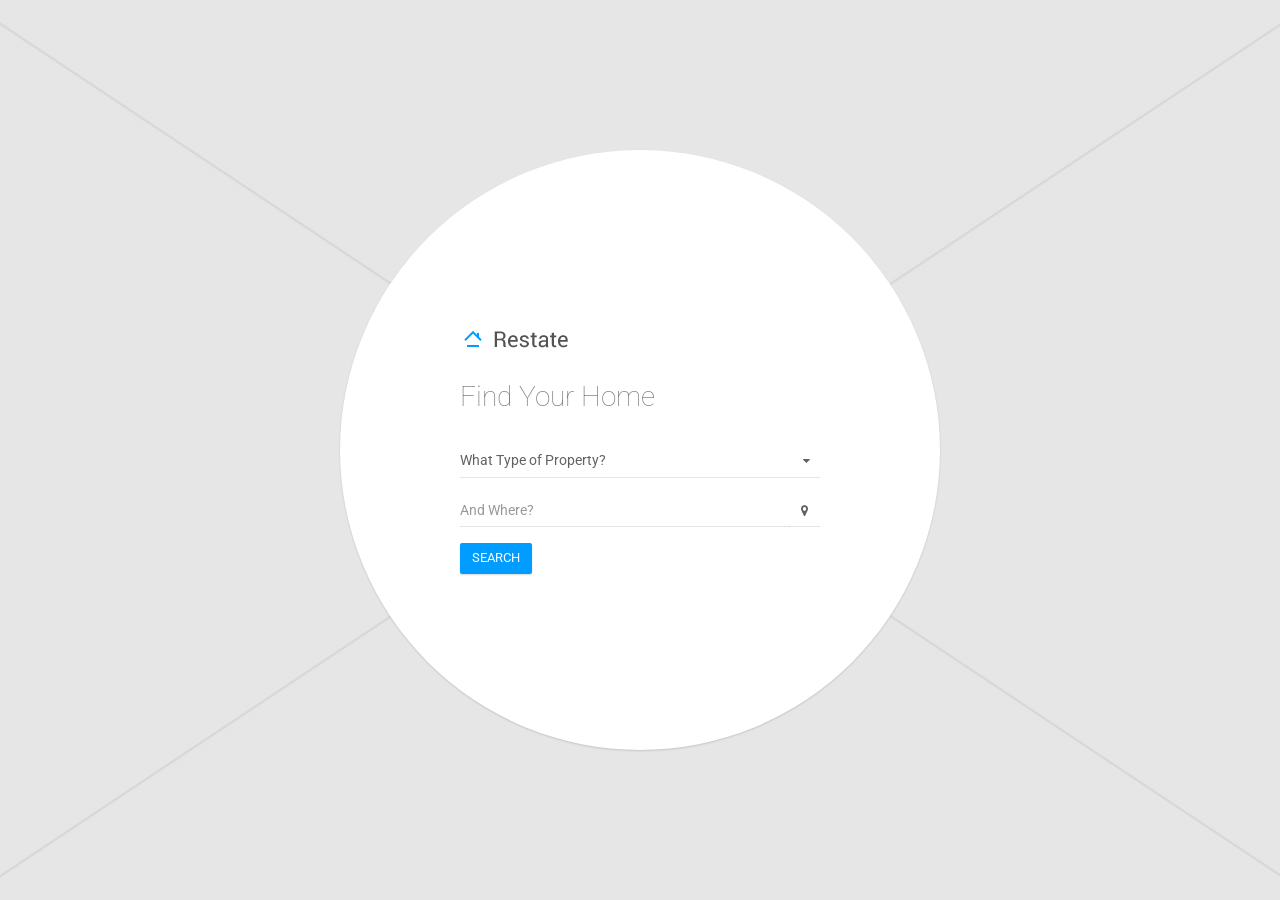
<file: templates/html/index-search.html>
<!DOCTYPE html>

<html lang="en-US">
<head>
    <meta charset="UTF-8"/>
    <meta name="viewport" content="width=device-width, initial-scale=1.0">

    <link href="assets/fonts/font-awesome.css" rel="stylesheet" type="text/css">
    <link href='http://fonts.googleapis.com/css?family=Roboto:700,400,300' rel='stylesheet' type='text/css'>
    <link rel="stylesheet" href="assets/bootstrap/css/bootstrap.css" type="text/css">
    <link rel="stylesheet" href="assets/css/bootstrap-select.min.css" type="text/css">
    <link rel="stylesheet" href="assets/css/owl.carousel.css" type="text/css">
    <link rel="stylesheet" href="assets/css/jquery.nouislider.min.css" type="text/css">
    <link rel="stylesheet" href="assets/css/style.css" type="text/css">

    <title>Restate - Different Kind of Real Estate Template</title>

</head>

<body id="page-top">

<div id="page-wrapper">
    <div class="search-overlay idle">
        <div class="wrapper">
            <div class="inner animate move_from_bottom_short idle">
                <div class="logo">
                    <img src="assets/img/logo.png">
                </div>
                <h2>Find Your Home</h2>
                <form role="form" method="post" id="form-search-overlay" action="index-map.html">
                    <div class="form-group">
                        <select name="type" multiple title="What Type of Property?" class="animate" data-transition-parent=".dropdown-menu">
                            <option value="1">Apartment</option>
                            <option value="2">Condominium</option>
                            <option value="3">Cottage</option>
                            <option value="4">Flat</option>
                            <option value="5">House</option>
                            <option value="6">Construction Site</option>
                        </select>
                    </div>
                    <!--end .form-group-->
                    <div class="form-group">
                        <div class="input-group location">
                            <input type="text" class="form-control" id="location" placeholder="And Where?" name="location">
                        <span class="input-group-btn">
                            <button class="btn btn-default animate" type="button"><i class="fa fa-map-marker geolocation" data-toggle="tooltip" data-placement="bottom" title="Find my position"></i></button>
                        </span>
                        </div>
                    </div>
                    <!-- /.form-group -->
                    <div class="form-groupt">
                        <button type="submit" class="btn btn-primary">Search</button>
                    </div>
                    <!--end .form-group-->
                </form>
            </div>
            <div class="circle">
                <div class="element"></div>
            </div>
        </div>
    </div>
    <div class="background opacity-50">
        <img src="assets/img/search-bg.jpg">
    </div>
</div>

<script type="text/javascript" src="assets/js/jquery-2.1.0.min.js"></script>
<script type="text/javascript" src="assets/js/imagesloaded.pkgd.min.js"></script>
<script type="text/javascript" src="assets/js/jquery-migrate-1.2.1.min.js"></script>
<script type="text/javascript" src="assets/bootstrap/js/bootstrap.min.js"></script>
<script type="text/javascript" src="assets/js/jquery.color-2.1.2.min.js"></script>
<script type="text/javascript" src="assets/js/jquery.average-color.js"></script>
<script type="text/javascript" src="assets/js/masonry.pkgd.min.js"></script>
<script type="text/javascript" src="http://maps.google.com/maps/api/js?sensor=false&libraries=places"></script>
<script type="text/javascript" src="assets/js/smoothscroll.js"></script>
<script type="text/javascript" src="assets/js/owl.carousel.min.js"></script>
<script type="text/javascript" src="assets/js/bootstrap-select.js"></script>
<script type="text/javascript" src="assets/js/icheck.min.js"></script>
<script type="text/javascript" src="assets/js/jquery.nouislider.all.min.js"></script>
<script type="text/javascript" src="assets/js/jquery.inview.min.js"></script>
<script type="text/javascript" src="assets/js/functions.js"></script>
<script type="text/javascript" src="assets/js/custom.js"></script>

<!--[if lte IE 9]>
<script type="text/javascript" src="assets/js/ie-scripts.js"></script>
<![endif]-->

</body>
</html>
</file>
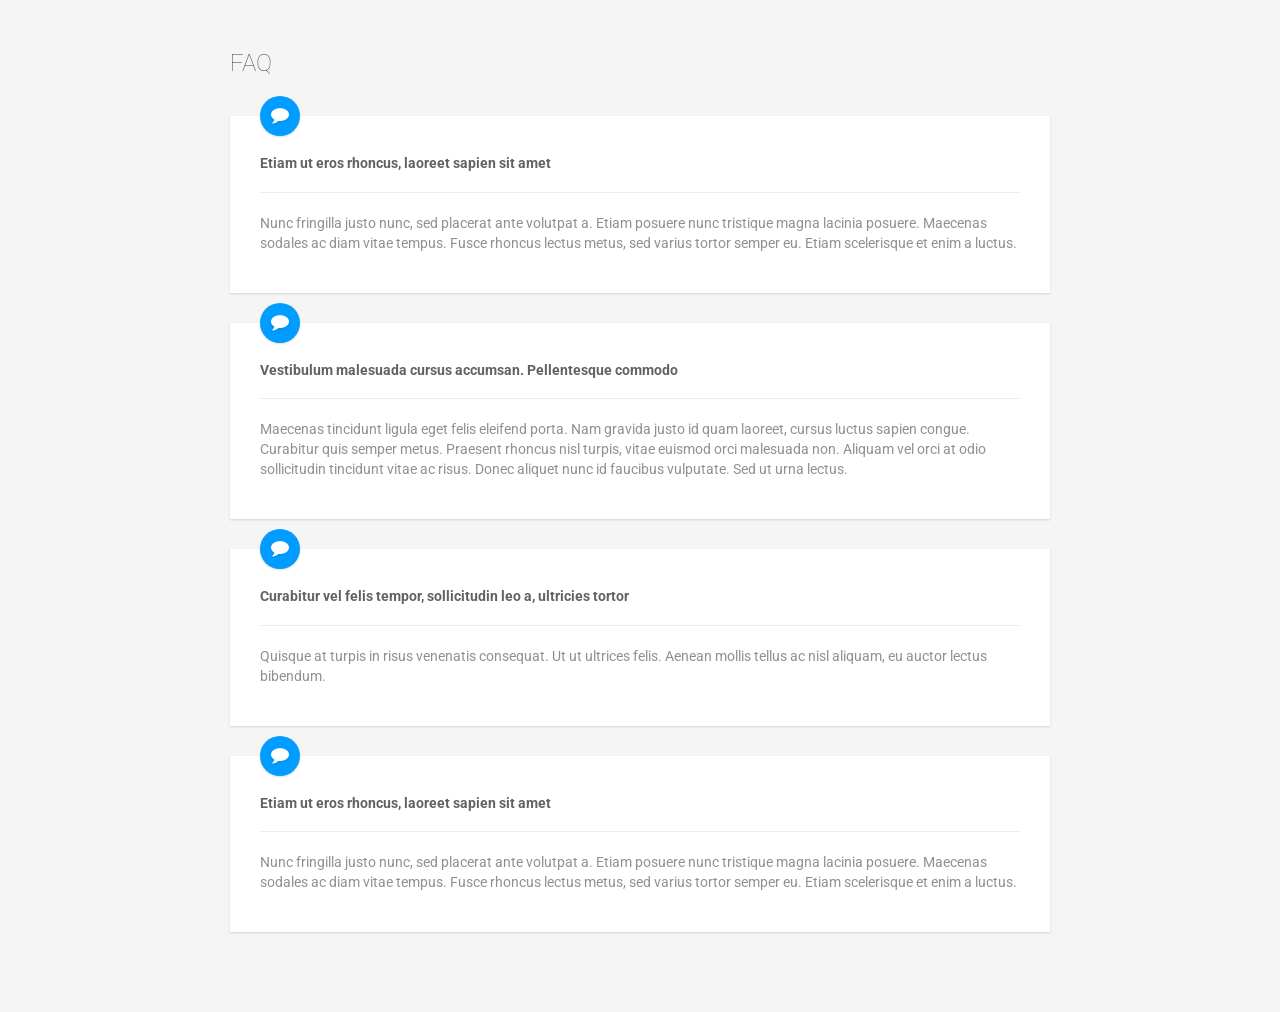
<file: templates/html/assets/pages/faq_e.html>
<!DOCTYPE html>
<html lang="en-US">
<head>
    <meta charset="UTF-8"/>
    <meta name="viewport" content="width=device-width, initial-scale=1.0">
    <title>FAQ</title>
</head>
<body class="external">

<div id="faq" class="content-container">
    <div class="inner">
        <h1>FAQ</h1>
        <article class="faq block animate move_from_bottom_short">
            <figure class="icon animate scale_in"><i class="fa fa-comment"></i></figure>
            <h3>Etiam ut eros rhoncus, laoreet sapien sit amet</h3>
            <hr>
            <p>
                Nunc fringilla justo nunc, sed placerat ante volutpat a. Etiam posuere nunc tristique magna lacinia posuere.
                Maecenas sodales ac diam vitae tempus. Fusce rhoncus lectus metus, sed varius tortor semper eu.
                Etiam scelerisque et enim a luctus.
            </p>
        </article>
        <!--end .faq-->
        <article class="faq block animate move_from_bottom_short">
            <figure class="icon animate scale_in"><i class="fa fa-comment"></i></figure>
            <h3>Vestibulum malesuada cursus accumsan. Pellentesque commodo</h3>
            <hr>
            <p>
                Maecenas tincidunt ligula eget felis eleifend porta. Nam gravida justo id quam laoreet, cursus luctus sapien congue.
                Curabitur quis semper metus. Praesent rhoncus nisl turpis, vitae euismod orci malesuada non. Aliquam vel orci at
                odio sollicitudin tincidunt vitae ac risus. Donec aliquet nunc id faucibus vulputate. Sed ut urna lectus.
            </p>
        </article>
        <!--end .faq-->
        <article class="faq block animate move_from_bottom_short">
            <figure class="icon animate scale_in"><i class="fa fa-comment"></i></figure>
            <h3> Curabitur vel felis tempor, sollicitudin leo a, ultricies tortor</h3>
            <hr>
            <p>
                Quisque at turpis in risus venenatis consequat. Ut ut ultrices felis. Aenean mollis tellus ac nisl aliquam,
                eu auctor lectus bibendum.
            </p>
        </article>
        <!--end .faq-->
        <article class="faq block animate move_from_bottom_short">
            <figure class="icon animate scale_in"><i class="fa fa-comment"></i></figure>
            <h3>Etiam ut eros rhoncus, laoreet sapien sit amet</h3>
            <hr>
            <p>
                Nunc fringilla justo nunc, sed placerat ante volutpat a. Etiam posuere nunc tristique magna lacinia posuere.
                Maecenas sodales ac diam vitae tempus. Fusce rhoncus lectus metus, sed varius tortor semper eu.
                Etiam scelerisque et enim a luctus.
            </p>
        </article>
        <!--end .faq-->
    </div>
    <!--end .inner-->
</div>
<!--end #person-list-->

<script>
    var element = document.querySelector('body');

    if( hasClass(element, 'external') ){
        var head = document.getElementsByTagName('head')[0];
        var script = document.createElement('script');
        script.type = 'text/javascript';
        script.src = "../js/external.js";
        head.appendChild(script);
    }

    function hasClass(element, cls) {
        return (' ' + element.className + ' ').indexOf(' ' + cls + ' ') > -1;
    }
</script>

</body>
</html>
</file>
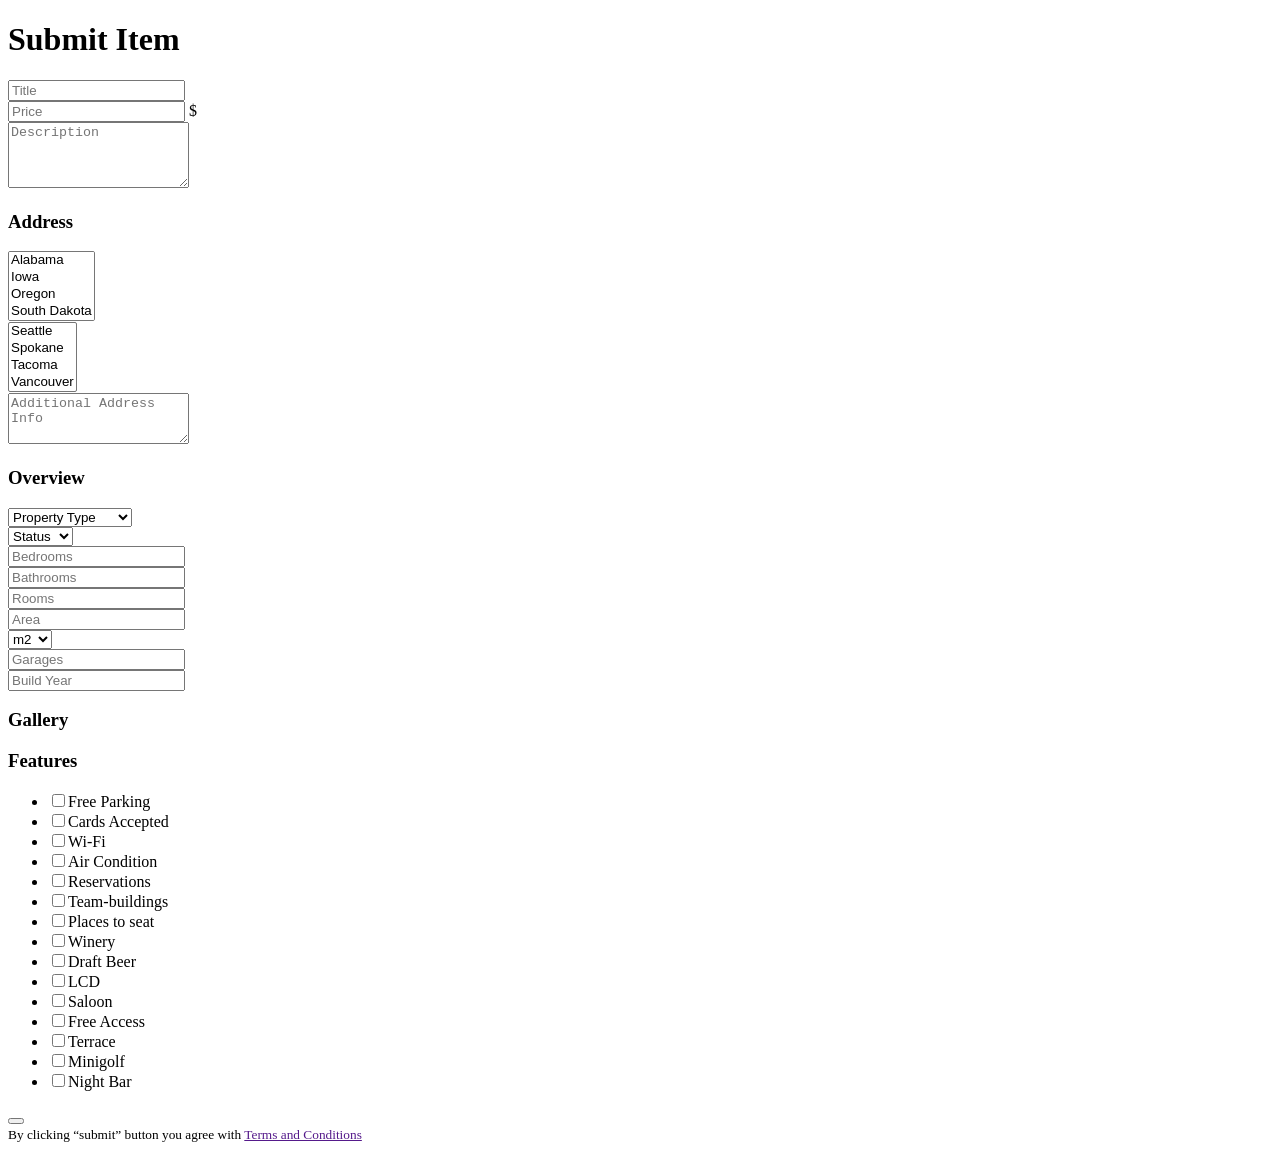
<file: templates/html/assets/pages/submit_e.html>
<!DOCTYPE html>
<html>
<head>
    <title></title>
</head>
<body>

<div id="submit-page">
    <div class="inner">
        <h1 id="temp">Submit Item</h1>
        <form role="form" method="post">
            <article class="animate move_from_bottom_short">
                <div class="row">
                    <div class="col-md-8">
                        <div class="form-group form-group-lg">
                            <input type="text" class="form-control" id="title" name="title" placeholder="Title">
                        </div>
                    </div>
                    <div class="col-md-4">
                        <div class="form-group form-group-lg">
                            <div class="input-group">
                                <input type="text" class="form-control" id="price" name="price" placeholder="Price">
                                <span class="input-group-addon">$</span>
                            </div><!-- /input-group -->
                        </div>
                    </div>
                </div>
                <!--end .row-->
                <div class="form-group">
                    <textarea class="form-control" rows="4" id="description" placeholder="Description"></textarea>
                </div>
                <!--end textarea-->
            </article>
            <!--end Description-->
            <article class="animate move_from_bottom_short">
                <h3>Address</h3>
                <div class="row">
                    <div class="col-md-4">
                        <div class="form-group">
                            <select name="state" multiple title="State" id="state">
                                <option value="1">Alabama</option>
                                <option value="2">Iowa</option>
                                <option value="3">Oregon</option>
                                <option value="4">South Dakota</option>
                                <option value="5">Utah</option>
                                <option value="6">Washington</option>
                            </select>
                        </div>
                        <!-- end form-group -->
                        <div class="form-group">
                            <select name="city" multiple title="City" id="city">
                                <option value="1">Seattle</option>
                                <option value="2">Spokane</option>
                                <option value="3">Tacoma</option>
                                <option value="4">Vancouver</option>
                            </select>
                        </div>
                        <!-- end form-group -->
                        <div class="form-group">
                            <textarea class="form-control" rows="3" placeholder="Additional Address Info"></textarea>
                        </div>

                    </div>
                    <div class="col-md-8">
                        <div id="map-simple"></div>
                    </div>
                    <!-- end col-md-8-->
                </div>
            </article>
            <!--end Address-->
            <article class="animate move_from_bottom_short">
                <h3>Overview</h3>
                <div class="row">
                    <div class="col-md-4">
                        <div class="form-group">
                            <select name="type" id="type">
                                <option value="">Property Type</option>
                                <option value="1">Apartment</option>
                                <option value="2">Condominium</option>
                                <option value="3">House</option>
                                <option value="4">Construction Site</option>
                                <option value="5">Forest</option>
                            </select>
                        </div>
                        <!-- end .form-group -->
                    </div>
                    <!--end .col-md-4-->
                    <div class="col-md-4">
                        <div class="form-group">
                            <select name="type" id="status">
                                <option value="">Status</option>
                                <option value="1">Sale</option>
                                <option value="2">Rent</option>
                                <option value="3">In Hold</option>
                            </select>
                        </div>
                        <!-- end .form-group -->
                    </div>
                    <!--end .col-md-4-->
                </div>
                <!--end .row-->
                <div class="row">
                    <div class="col-md-4">
                        <div class="form-group">
                            <input type="text" class="form-control" id="bedrooms" name="bedrooms" placeholder="Bedrooms">
                        </div>
                    </div>
                    <!--end .col-md-4-->
                    <div class="col-md-4">
                        <div class="form-group">
                            <input type="text" class="form-control" id="bathrooms" name="bathrooms" placeholder="Bathrooms">
                        </div>
                    </div>
                    <!--end .col-md-4-->
                    <div class="col-md-4">
                        <div class="form-group">
                            <input type="text" class="form-control" id="rooms" name="rooms" placeholder="Rooms">
                        </div>
                    </div>
                    <!--end .col-md-4-->
                </div>
                <!--end .row-->
                <div class="row">
                    <div class="col-md-4">
                        <div class="input-group drop-down">
                            <input type="text" class="form-control" id="area" name="area" placeholder="Area">
                            <div class="input-group-btn">
                                <select name="type" id="measure">
                                    <option value="1">m<sup>2</sup></option>
                                    <option value="2">sqft</option>
                                    <option value="3">ha</option>
                                </select>
                            </div><!-- /btn-group -->
                        </div><!-- /input-group -->
                    </div>
                    <!--end .col-md-4-->
                    <div class="col-md-4">
                        <div class="form-group">
                            <input type="text" class="form-control" id="garages" name="garages" placeholder="Garages">
                        </div>
                    </div>
                    <!--end .col-md-4-->
                    <div class="col-md-4">
                        <div class="form-group">
                            <input type="text" class="form-control" id="build-year" name="build-year" placeholder="Build Year">
                        </div>
                    </div>
                    <!--end .col-md-4-->
                </div>
                <!--end .row-->
            </article>
            <!--end Overview-->
            <article>
                <h3>Gallery</h3>
            </article>
            <!--end Gallery-->
            <article>
                <h3>Features</h3>
                <ul class="list-unstyled checkboxes">
                    <li><div class="checkbox"><label><input type="checkbox" name="features[]" value="1">Free Parking</label></div></li>
                    <li><div class="checkbox"><label><input type="checkbox" name="features[]" value="2">Cards Accepted</label></div></li>
                    <li><div class="checkbox"><label><input type="checkbox" name="features[]" value="3">Wi-Fi</label></div></li>
                    <li><div class="checkbox"><label><input type="checkbox" name="features[]" value="4">Air Condition</label></div></li>
                    <li><div class="checkbox"><label><input type="checkbox" name="features[]" value="5">Reservations</label></div></li>
                    <li><div class="checkbox"><label><input type="checkbox" name="features[]" value="6">Team-buildings</label></div></li>
                    <li><div class="checkbox"><label><input type="checkbox" name="features[]" value="7">Places to seat</label></div></li>
                    <li><div class="checkbox"><label><input type="checkbox" name="features[]" value="8">Winery</label></div></li>
                    <li><div class="checkbox"><label><input type="checkbox" name="features[]" value="9">Draft Beer</label></div></li>
                    <li><div class="checkbox"><label><input type="checkbox" name="features[]" value="10">LCD</label></div></li>
                    <li><div class="checkbox"><label><input type="checkbox" name="features[]" value="11">Saloon</label></div></li>
                    <li><div class="checkbox"><label><input type="checkbox" name="features[]" value="12">Free Access</label></div></li>
                    <li><div class="checkbox"><label><input type="checkbox" name="features[]" value="13">Terrace</label></div></li>
                    <li><div class="checkbox"><label><input type="checkbox" name="features[]" value="14">Minigolf</label></div></li>
                    <li><div class="checkbox"><label><input type="checkbox" name="features[]" value="15">Night Bar</label></div></li>
                </ul>
            </article>
            <!--end Features-->
            <article class="center">
                <div class="form-group">
                    <button type="submit" class="btn btn-circle btn-primary btn-xl"><i class="fa fa-check"></i></button>
                </div>
                <!--end .form-group-->
            </article>
            <!--end Submit Button-->
            <article class="center">
                <small>By clicking “submit” button you agree with <a href="" class="link">Terms and Conditions</a></small>
            </article>
            <!--end terms-->
        </form>
    </div>
    <!--end .row-->
</div>
<!--end #item-detail-->

<script>
    $(document).ready(function($) {
        var _latitude = 51.541599;
        var _longitude = -0.112588;
        var draggableMarker = true;
        var scrollwheel = true;

        rating();

        averageColor( $('#item-detail') );

        //bootstrapSelect();

        $('input').iCheck();

        $('.submit-button').addClass('submit-page-open');

        setTimeout(function() {
            simpleMap(_latitude, _longitude,draggableMarker,scrollwheel);
        }, 1000);
    });
</script>

</body>
</html>
</file>
<file: templates/html/assets/css/style.css>
/*------------------------------------------------------------------
Project:	Restate - Different Material Real Estate HTML Template
Version:	1.0
Last change:	06.03.2015
Assigned to:	ThemeStarz

[Table of contents]

1. Element styling
2. Header
3. Classes
4. Forms
5. Animation
6. Map
7. Universal Classes
8. Pages
9. Responsive

[Color codes]

Default: #009cff;
Color grey: #626262;
Color grey medium: #919191;
Color grey light: #d3d3d3;
Color background: #f5f5f5;

[Typography]

Body copy:		'Montserrat', sans-serif; 14px;
Headers:		'Montserrat', sans-serif;

-------------------------------------------------------------------*/
.col-1 {
  width: 68px !important;
  overflow: visible;
}

.col-2 {
  width: 165px !important;
  overflow: visible;
}

.col-3 {
  width: 263px !important;
  overflow: visible;
}

.col-4 {
  width: 360px !important;
  overflow: visible;
}

.col-5 {
  width: 458px !important;
  overflow: visible;
}

.col-6 {
  width: 555px !important;
  overflow: visible;
}

.col-7 {
  width: 654px !important;
  overflow: visible;
}

.col-8 {
  width: 750px !important;
  overflow: visible;
}

.col-9 {
  width: 848px !important;
  overflow: visible;
}

.col-10 {
  width: 945px !important;
  overflow: visible;
}

.col-11 {
  width: 1042px !important;
  overflow: visible;
}

.col-12 {
  width: 1140px !important;
  overflow: visible;
}

.offset-col-1 {
  -moz-transform: translateX(68px);
  -ms-transform: translateX(68px);
  -webkit-transform: translateX(68px);
  transform: translateX(68px);
}

.offset-col-2 {
  -moz-transform: translateX(165px);
  -ms-transform: translateX(165px);
  -webkit-transform: translateX(165px);
  transform: translateX(165px);
}

.offset-col-3 {
  -moz-transform: translateX(263px);
  -ms-transform: translateX(263px);
  -webkit-transform: translateX(263px);
  transform: translateX(263px);
}

.offset-col-4 {
  -moz-transform: translateX(360px);
  -ms-transform: translateX(360px);
  -webkit-transform: translateX(360px);
  transform: translateX(360px);
}

.offset-col-5 {
  -moz-transform: translateX(458px);
  -ms-transform: translateX(458px);
  -webkit-transform: translateX(458px);
  transform: translateX(458px);
}

.offset-col-6 {
  -moz-transform: translateX(555px);
  -ms-transform: translateX(555px);
  -webkit-transform: translateX(555px);
  transform: translateX(555px);
}

.offset-col-7 {
  -moz-transform: translateX(654px);
  -ms-transform: translateX(654px);
  -webkit-transform: translateX(654px);
  transform: translateX(654px);
}

.offset-col-8 {
  -moz-transform: translateX(750px);
  -ms-transform: translateX(750px);
  -webkit-transform: translateX(750px);
  transform: translateX(750px);
}

.offset-col-9 {
  -moz-transform: translateX(848px);
  -ms-transform: translateX(848px);
  -webkit-transform: translateX(848px);
  transform: translateX(848px);
}

.offset-col-10 {
  -moz-transform: translateX(945px);
  -ms-transform: translateX(945px);
  -webkit-transform: translateX(945px);
  transform: translateX(945px);
}

.offset-col-11 {
  -moz-transform: translateX(1042px);
  -ms-transform: translateX(1042px);
  -webkit-transform: translateX(1042px);
  transform: translateX(1042px);
}

.offset-col-12 {
  -moz-transform: translateX(1140px);
  -ms-transform: translateX(1140px);
  -webkit-transform: translateX(1140px);
  transform: translateX(1140px);
}

.offset-col-1, .offset-col-2, .offset-col-3, .offset-col-4, .offset-col-5, .offset-col-6,
.offset-col-7, .offset-col-8, .offset-col-9, .offset-col-10, .offset-col-11, .offset-col-12 {
  margin-left: 30px;
}
.offset-col-1.grid, .offset-col-2.grid, .offset-col-3.grid, .offset-col-4.grid, .offset-col-5.grid, .offset-col-6.grid,
.offset-col-7.grid, .offset-col-8.grid, .offset-col-9.grid, .offset-col-10.grid, .offset-col-11.grid, .offset-col-12.grid {
  margin-left: -170px;
}

.has-map .offset-col-1, .has-map .offset-col-2, .has-map .offset-col-3, .has-map .offset-col-4, .has-map .offset-col-5, .has-map .offset-col-6,
.has-map .offset-col-7, .has-map .offset-col-8, .has-map .offset-col-9, .has-map .offset-col-10, .has-map .offset-col-11, .has-map .offset-col-12 {
  margin-left: 30px;
}
.has-map .offset-col-1.grid, .has-map .offset-col-2.grid, .has-map .offset-col-3.grid, .has-map .offset-col-4.grid, .has-map .offset-col-5.grid, .has-map .offset-col-6.grid,
.has-map .offset-col-7.grid, .has-map .offset-col-8.grid, .has-map .offset-col-9.grid, .has-map .offset-col-10.grid, .has-map .offset-col-11.grid, .has-map .offset-col-12.grid {
  margin-left: 0px;
}

/* 1. Element styling */
body {
  -moz-transition: 0.4s;
  -webkit-transition: 0.4s;
  transition: 0.4s;
  background-color: whitesmoke;
  font-family: 'Roboto', sans-serif;
  font-size: 14px;
  color: #626262;
}

a {
  -moz-transition: 0.4s;
  -webkit-transition: 0.4s;
  transition: 0.4s;
  color: #626262;
}
a:hover, a:active, a:focus {
  color: #009cff;
  text-decoration: none;
  outline: none !important;
}
a:active {
  -moz-box-shadow: 0 0 0 0 transparent;
  -webkit-box-shadow: 0 0 0 0 transparent;
  box-shadow: 0 0 0 0 transparent;
}
a.link {
  color: #009cff;
}
a.link:hover {
  text-decoration: underline;
}

dl {
  margin-bottom: 0;
}
dl dt {
  float: left;
}
dl dd {
  text-align: right;
  margin-bottom: 10px;
}
dl dd:last-child {
  margin-bottom: 0;
}

h1 {
  font-size: 24px;
  font-weight: lighter;
  margin-bottom: 40px;
  margin-top: 0;
}

h2 {
  font-size: 18px;
  margin-bottom: 20px;
  margin-top: 0;
}

h3 {
  font-size: 16px;
  font-weight: bold;
  margin-bottom: 40px;
}

header {
  position: relative;
}

label {
  filter: progid:DXImageTransform.Microsoft.Alpha(Opacity=50);
  opacity: 0.5;
  font-size: 12px;
  font-weight: normal;
}

p {
  filter: progid:DXImageTransform.Microsoft.Alpha(Opacity=70);
  opacity: 0.7;
  margin: 10px 0;
}

ul.bullets {
  list-style: none;
  padding-left: 0;
}
ul.bullets li {
  padding: 5px 0;
}
ul.bullets li:before {
  text-shadow: none;
  -webkit-font-smoothing: antialiased;
  font-family: 'fontawesome';
  speak: none;
  font-weight: normal;
  font-variant: normal;
  line-height: 1;
  text-transform: none;
  content: "\f10c";
  color: #009cff;
  margin-right: 15px;
  font-size: 8px;
  position: relative;
  bottom: 2px;
}

/* 2. Header */
#page-wrapper {
  overflow: hidden;
}
#page-wrapper > header {
  -moz-box-shadow: 0 1px 1px 0 rgba(0, 0, 0, 0.1);
  -webkit-box-shadow: 0 1px 1px 0 rgba(0, 0, 0, 0.1);
  box-shadow: 0 1px 1px 0 rgba(0, 0, 0, 0.1);
  -moz-transition: 0.4s;
  -webkit-transition: 0.4s;
  transition: 0.4s;
  -moz-transform: translateZ(0);
  -ms-transform: translateZ(0);
  -webkit-transform: translateZ(0);
  transform: translateZ(0);
  background-color: #fff;
  margin-bottom: 50px;
  z-index: 1;
}
#page-wrapper > header.idle {
  background-color: rgba(255, 255, 255, 0.5);
}
#page-wrapper > header .header-inner {
  display: table;
  position: relative;
  width: 100%;
}
#page-wrapper > header .header-inner nav {
  display: table;
  width: 100%;
}
#page-wrapper > header .header-inner nav.main {
  font-size: 13px;
  padding: 15px 0px 25px;
  position: relative;
}
#page-wrapper > header .header-inner nav.main .brand {
  display: table-cell;
  vertical-align: middle;
}
#page-wrapper > header .header-inner nav.secondary {
  -moz-transition: all 0.6s cubic-bezier(0.52, 0, 0.24, 1) 0s;
  -webkit-transition: all 0.6s cubic-bezier(0.52, 0, 0.24, 1);
  -webkit-transition-delay: 0s;
  transition: all 0.6s cubic-bezier(0.52, 0, 0.24, 1) 0s;
  font-size: 11px;
  text-transform: uppercase;
}
#page-wrapper > header .header-inner nav.secondary a {
  filter: progid:DXImageTransform.Microsoft.Alpha(Opacity=60);
  opacity: 0.6;
  padding: 6px 10px;
}
#page-wrapper > header .header-inner nav.secondary a:hover, #page-wrapper > header .header-inner nav.secondary a:active, #page-wrapper > header .header-inner nav.secondary a:focus {
  filter: progid:DXImageTransform.Microsoft.Alpha(enabled=false);
  opacity: 1;
  color: #626262;
}
#page-wrapper > header .header-inner nav.secondary a.promoted {
  color: #009cff;
  font-weight: bold;
}
#page-wrapper > header .header-inner nav ul {
  margin-bottom: 0;
  list-style: none;
  float: right;
  position: relative;
  z-index: 99;
}
#page-wrapper > header .header-inner nav ul li {
  display: inline-block;
  position: relative;
}
#page-wrapper > header .header-inner nav ul li:hover {
  z-index: 100;
}
#page-wrapper > header .header-inner nav ul li:hover > ul {
  visibility: visible;
  filter: progid:DXImageTransform.Microsoft.Alpha(enabled=false);
  opacity: 1;
  -moz-transform: translateY(0px);
  -ms-transform: translateY(0px);
  -webkit-transform: translateY(0px);
  transform: translateY(0px);
  pointer-events: inherit;
}
#page-wrapper > header .header-inner nav ul li:last-child a {
  padding-right: 0;
}
#page-wrapper > header .header-inner nav ul li a {
  display: block;
  padding: 15px;
  position: relative;
}
#page-wrapper > header .header-inner nav ul li a.has-child:after {
  text-shadow: none;
  -webkit-font-smoothing: antialiased;
  font-family: 'fontawesome';
  speak: none;
  font-weight: normal;
  font-variant: normal;
  line-height: 1;
  text-transform: none;
  content: "\f0d7";
  color: #009cff;
  padding-left: 8px;
  font-size: 12px;
}
#page-wrapper > header .header-inner nav ul li ul {
  -moz-box-shadow: 0 1px 2px 0 rgba(0, 0, 0, 0.15);
  -webkit-box-shadow: 0 1px 2px 0 rgba(0, 0, 0, 0.15);
  box-shadow: 0 1px 2px 0 rgba(0, 0, 0, 0.15);
  filter: progid:DXImageTransform.Microsoft.Alpha(Opacity=0);
  opacity: 0;
  -moz-transition: 0.4s;
  -webkit-transition: 0.4s;
  transition: 0.4s;
  -moz-transform: translateY(10px);
  -ms-transform: translateY(10px);
  -webkit-transform: translateY(10px);
  transform: translateY(10px);
  background-color: #fff;
  left: 0;
  padding-left: 0px;
  padding-top: 40px;
  pointer-events: none;
  position: absolute;
  top: 0;
  visibility: hidden;
  z-index: -1;
}
#page-wrapper > header .header-inner nav ul li ul li {
  display: block;
}
#page-wrapper > header .header-inner nav ul li ul li:last-child a {
  padding-right: 15px;
}
#page-wrapper > header .header-inner nav ul li ul li a {
  filter: progid:DXImageTransform.Microsoft.Alpha(Opacity=80);
  opacity: 0.8;
  white-space: nowrap;
  padding: 10px 15px;
}
#page-wrapper > header .submit-button {
  -moz-transition: all 0.6s cubic-bezier(0.52, 0, 0.24, 1) 0s;
  -webkit-transition: all 0.6s cubic-bezier(0.52, 0, 0.24, 1);
  -webkit-transition-delay: 0s;
  transition: all 0.6s cubic-bezier(0.52, 0, 0.24, 1) 0s;
  -moz-border-radius: 50%;
  -webkit-border-radius: 50%;
  border-radius: 50%;
  -moz-box-shadow: 0 1px 2px 0 rgba(0, 0, 0, 0.15);
  -webkit-box-shadow: 0 1px 2px 0 rgba(0, 0, 0, 0.15);
  box-shadow: 0 1px 2px 0 rgba(0, 0, 0, 0.15);
  background-color: #009cff;
  bottom: -27px;
  height: 56px;
  width: 56px;
  position: absolute;
  right: 0;
  text-align: center;
  z-index: 2;
  overflow: hidden;
}
#page-wrapper > header .submit-button:hover {
  -moz-transform: scale(1.1);
  -ms-transform: scale(1.1);
  -webkit-transform: scale(1.1);
  transform: scale(1.1);
}
#page-wrapper > header .submit-button:hover:before {
  -moz-transform: scale(1);
  -ms-transform: scale(1);
  -webkit-transform: scale(1);
  transform: scale(1);
}
#page-wrapper > header .submit-button:hover:after {
  -moz-transition-delay: 0.2s;
  -webkit-transition-delay: 0.2s;
  transition-delay: 0.2s;
  -moz-transform: scale(1);
  -ms-transform: scale(1);
  -webkit-transform: scale(1);
  transform: scale(1);
}
#page-wrapper > header .submit-button:hover i {
  -moz-transform: rotate(90deg);
  -ms-transform: rotate(90deg);
  -webkit-transform: rotate(90deg);
  transform: rotate(90deg);
}
#page-wrapper > header .submit-button.submit-page-open {
  -moz-transform: scale(0);
  -ms-transform: scale(0);
  -webkit-transform: scale(0);
  transform: scale(0);
}
#page-wrapper > header .submit-button.submit-page-open i {
  -moz-transform: rotate(180deg);
  -ms-transform: rotate(180deg);
  -webkit-transform: rotate(180deg);
  transform: rotate(180deg);
}
#page-wrapper > header .submit-button i {
  -moz-transition: all 0.6s cubic-bezier(0.52, 0, 0.24, 1) 0s;
  -webkit-transition: all 0.6s cubic-bezier(0.52, 0, 0.24, 1);
  -webkit-transition-delay: 0s;
  transition: all 0.6s cubic-bezier(0.52, 0, 0.24, 1) 0s;
  -moz-transform: scale(0.9);
  -ms-transform: scale(0.9);
  -webkit-transform: scale(0.9);
  transform: scale(0.9);
  position: absolute;
  top: 0px;
  bottom: 0px;
  margin: auto;
  height: 22px;
  left: 0;
  right: 0;
  width: 18px;
  z-index: 1;
}
#page-wrapper > header .submit-container {
  margin-top: 5px;
  position: relative;
}
#page-wrapper #user-area {
  -moz-box-shadow: 0 1px 1px 0 rgba(0, 0, 0, 0.1);
  -webkit-box-shadow: 0 1px 1px 0 rgba(0, 0, 0, 0.1);
  box-shadow: 0 1px 1px 0 rgba(0, 0, 0, 0.1);
  background-color: #fff;
}
#page-wrapper #user-area .close {
  top: 20px;
}
#page-wrapper #user-area .inner {
  padding: 20px 0 30px;
}
#page-wrapper #user-area form .form-group:last-child {
  margin-bottom: 0;
}

.toggle-nav {
  display: none;
  width: 30px;
  height: 30px;
  text-align: center;
  float: right;
  cursor: pointer;
}
.toggle-nav:hover i {
  color: #009cff;
}
.toggle-nav i {
  -moz-transition: 0.4s;
  -webkit-transition: 0.4s;
  transition: 0.4s;
  display: block;
  font-size: 4px;
  margin-bottom: 2px;
}
.toggle-nav .dots {
  position: relative;
  top: 7px;
}

/* 3. Classes */
.content-inner {
  position: absolute;
  width: 100%;
}

.content-loader {
  height: 100%;
  width: 0;
  float: left;
  position: relative;
}
.content-loader.scrolling-up {
  padding-right: 30px;
}
.content-loader .content {
  padding-left: 2px;
  position: relative;
  min-height: 30px;
}
.content-loader .content.idle {
  z-index: 1;
}
.content-loader .content article {
  margin-bottom: 30px;
}
.content-loader .content img {
  width: 100%;
}

.close {
  filter: progid:DXImageTransform.Microsoft.Alpha(Opacity=60);
  opacity: 0.6;
  display: block;
  position: absolute;
  right: 0;
  top: 0;
  z-index: 1;
}
.close:hover {
  filter: progid:DXImageTransform.Microsoft.Alpha(enabled=false);
  opacity: 1;
}

.faq {
  position: relative;
}
.faq h3 {
  margin-bottom: 10px;
  margin-top: 10px;
  font-size: 14px;
}
.faq .icon {
  -moz-border-radius: 50%;
  -webkit-border-radius: 50%;
  border-radius: 50%;
  -moz-box-shadow: 0 1px 2px 0 rgba(0, 0, 0, 0.15);
  -webkit-box-shadow: 0 1px 2px 0 rgba(0, 0, 0, 0.15);
  box-shadow: 0 1px 2px 0 rgba(0, 0, 0, 0.15);
  background-color: #009cff;
  left: 30px;
  line-height: 40px;
  height: 40px;
  position: absolute;
  top: -20px;
  width: 40px;
  text-align: center;
}
.faq .icon i {
  text-shadow: 0px 1px 2px rgba(0, 0, 0, 0.1);
  color: #fff;
  font-size: 18px;
}

.gallery {
  margin-bottom: 30px;
}

.grid {
  display: block;
  width: 100%;
  position: relative;
  left: 0;
}
.grid.idle {
  filter: progid:DXImageTransform.Microsoft.Alpha(Opacity=70);
  opacity: 0.7;
  z-index: -1;
}
.grid.idle .item {
  pointer-events: none;
}

.has-tabs h3 {
  margin-top: 10px;
}
.has-tabs .btn {
  margin-top: 10px;
}
.has-tabs .inner {
  -moz-transition: all 0.6s cubic-bezier(0.52, 0, 0.24, 1) 0s;
  -webkit-transition: all 0.6s cubic-bezier(0.52, 0, 0.24, 1);
  -webkit-transition-delay: 0s;
  transition: all 0.6s cubic-bezier(0.52, 0, 0.24, 1) 0s;
  min-height: 0;
  position: relative;
  overflow: hidden;
}

.item {
  -moz-perspective: 1000px;
  -webkit-perspective: 1000px;
  perspective: 1000px;
  -moz-transition: 0.8s;
  -webkit-transition: 0.8s;
  transition: 0.8s;
  display: block;
  margin-bottom: 30px;
  width: 262px;
}
.item.delete-clicked .admin-tools .top {
  left: 50px;
}
.item.delete-clicked .admin-tools .bottom {
  left: 50px;
}
.item.delete-clicked a {
  -moz-transform: rotateY(15deg) scale(0.9);
  -ms-transform: rotateY(15deg) scale(0.9);
  -webkit-transform: rotateY(15deg) scale(0.9);
  transform: rotateY(15deg) scale(0.9);
}
.item > a {
  -moz-box-shadow: 0 1px 2px 0 rgba(0, 0, 0, 0.15);
  -webkit-box-shadow: 0 1px 2px 0 rgba(0, 0, 0, 0.15);
  box-shadow: 0 1px 2px 0 rgba(0, 0, 0, 0.15);
  display: block;
}
.item > a:hover {
  -moz-box-shadow: 0 6px 20px 0 rgba(0, 0, 0, 0.2);
  -webkit-box-shadow: 0 6px 20px 0 rgba(0, 0, 0, 0.2);
  box-shadow: 0 6px 20px 0 rgba(0, 0, 0, 0.2);
}
.item > a:hover .image img {
  filter: progid:DXImageTransform.Microsoft.Alpha(enabled=false);
  opacity: 1;
}
.item dl {
  color: #919191;
  font-size: 12px;
  padding: 30px;
}
.item dl dt {
  float: left;
  font-weight: normal;
}
.item dl dd {
  text-align: right;
  margin-bottom: 10px;
}
.item dl dd:last-child {
  margin-bottom: 0;
}
.item header {
  background-color: #919191;
  color: #fff;
  padding: 30px;
}
.item h2 {
  font-size: 16px;
  margin-bottom: 5px;
  margin-top: 0;
}
.item h3 {
  filter: progid:DXImageTransform.Microsoft.Alpha(Opacity=60);
  opacity: 0.6;
  font-size: 12px;
  font-weight: normal;
  margin: 0;
}
.item .admin-tools {
  -moz-border-radius: 2px;
  -webkit-border-radius: 2px;
  border-radius: 2px;
  -moz-box-shadow: 0 1px 2px 0 rgba(0, 0, 0, 0.15);
  -webkit-box-shadow: 0 1px 2px 0 rgba(0, 0, 0, 0.15);
  box-shadow: 0 1px 2px 0 rgba(0, 0, 0, 0.15);
  background-color: #fff;
  cursor: pointer;
  position: absolute;
  top: -10px;
  right: 10px;
  width: 50px;
  height: 100px;
  overflow: hidden;
  z-index: 1;
}
.item .admin-tools figure {
  -moz-transition: 0.4s;
  -webkit-transition: 0.4s;
  transition: 0.4s;
  background-color: #fff;
  display: block;
  height: 50px;
  width: 50px;
  text-align: center;
  line-height: 50px;
}
.item .admin-tools figure:hover {
  background-color: whitesmoke;
}
.item .admin-tools figure.delete i {
  color: #ff4f32;
}
.item .admin-tools figure i {
  color: #919191;
}
.item .admin-tools .top {
  -moz-transition: all 0.6s cubic-bezier(0.52, 0, 0.24, 1) 0s;
  -webkit-transition: all 0.6s cubic-bezier(0.52, 0, 0.24, 1);
  -webkit-transition-delay: 0s;
  transition: all 0.6s cubic-bezier(0.52, 0, 0.24, 1) 0s;
  left: 0;
  position: absolute;
  top: 0;
  width: 100px;
  height: 50px;
}
.item .admin-tools .top .confirm-delete {
  background-color: #ff4f32;
  left: -50px;
  position: absolute;
  top: 0;
}
.item .admin-tools .top .confirm-delete i {
  color: #fff;
}
.item .admin-tools .top .edit {
  left: 0;
  position: absolute;
  top: 0;
}
.item .admin-tools .bottom {
  -moz-transition: all 0.6s cubic-bezier(0.52, 0, 0.24, 1) 0s;
  -webkit-transition: all 0.6s cubic-bezier(0.52, 0, 0.24, 1);
  -webkit-transition-delay: 0s;
  transition: all 0.6s cubic-bezier(0.52, 0, 0.24, 1) 0s;
  -moz-transition-delay: 0.05s;
  -webkit-transition-delay: 0.05s;
  transition-delay: 0.05s;
  left: 0;
  position: absolute;
  top: 50px;
  width: 100px;
  height: 50px;
}
.item .admin-tools .bottom .cancel-delete {
  left: -50px;
  position: absolute;
  top: 0px;
}
.item .admin-tools .bottom .delete {
  left: 0;
  position: absolute;
  top: 0px;
}
.item .image {
  position: relative;
}
.item .image img {
  -moz-transition: 0.4s;
  -webkit-transition: 0.4s;
  transition: 0.4s;
  filter: progid:DXImageTransform.Microsoft.Alpha(Opacity=90);
  opacity: 0.9;
  width: 100%;
}
.item .item-content {
  -moz-transform: rotate(0deg);
  -ms-transform: rotate(0deg);
  -webkit-transform: rotate(0deg);
  transform: rotate(0deg);
  background-color: #fff;
}

.nav-pills {
  margin-bottom: 20px;
}
.nav-pills li.active a {
  filter: progid:DXImageTransform.Microsoft.Alpha(enabled=false);
  opacity: 1;
  background-color: transparent;
  color: #626262;
}
.nav-pills li.active a:hover, .nav-pills li.active a:active, .nav-pills li.active a:focus {
  filter: progid:DXImageTransform.Microsoft.Alpha(enabled=false);
  opacity: 1;
  background-color: transparent;
  color: #626262;
}
.nav-pills li a {
  -moz-border-radius: 0px;
  -webkit-border-radius: 0px;
  border-radius: 0px;
  filter: progid:DXImageTransform.Microsoft.Alpha(Opacity=40);
  opacity: 0.4;
  background-color: transparent;
  color: #626262;
  padding: 5px 10px;
  padding-left: 0;
  font-size: 16px;
  font-weight: bold;
}
.nav-pills li a:hover, .nav-pills li a:active, .nav-pills li a:focus {
  background-color: transparent;
  filter: progid:DXImageTransform.Microsoft.Alpha(Opacity=60);
  opacity: 0.6;
}

.page-content.grid-clicked .content {
  filter: progid:DXImageTransform.Microsoft.Alpha(Opacity=20);
  opacity: 0.2;
  -moz-transform: translateY(10px);
  -ms-transform: translateY(10px);
  -webkit-transform: translateY(10px);
  transform: translateY(10px);
}
.page-content.grid-clicked .grid.idle {
  -moz-transition: all 0.6s cubic-bezier(0.52, 0, 0.24, 1) 0s;
  -webkit-transition: all 0.6s cubic-bezier(0.52, 0, 0.24, 1);
  -webkit-transition-delay: 0s;
  transition: all 0.6s cubic-bezier(0.52, 0, 0.24, 1) 0s;
  filter: progid:DXImageTransform.Microsoft.Alpha(enabled=false);
  opacity: 1;
  z-index: 1;
}
.page-content.grid-clicked .grid.idle .item {
  -webkit-transform: translateX(0) !important;
  transform: translateX(0) !important;
  pointer-events: inherit;
}

.price {
  -moz-box-shadow: 0 1px 2px 0 rgba(0, 0, 0, 0.15);
  -webkit-box-shadow: 0 1px 2px 0 rgba(0, 0, 0, 0.15);
  box-shadow: 0 1px 2px 0 rgba(0, 0, 0, 0.15);
  bottom: -16px;
  background-color: #626262;
  color: #fff;
  padding: 6px 12px;
  position: absolute;
  right: 30px;
  z-index: 1;
}
.price span {
  position: relative;
  z-index: 2;
}
.price:after {
  filter: progid:DXImageTransform.Microsoft.Alpha(Opacity=30);
  opacity: 0.3;
  background-color: #000;
  content: "";
  height: 100%;
  left: 0;
  width: 100%;
  position: absolute;
  top: 0;
  z-index: 1;
}

.person {
  -moz-box-shadow: 0 1px 2px 0 rgba(0, 0, 0, 0.15);
  -webkit-box-shadow: 0 1px 2px 0 rgba(0, 0, 0, 0.15);
  box-shadow: 0 1px 2px 0 rgba(0, 0, 0, 0.15);
  display: block;
  position: relative;
}
.person.list {
  display: table;
  width: 100%;
}
.person.list .left {
  background-color: #919191;
  color: #fff;
  display: table-cell;
  padding: 30px;
  padding-top: 80px;
  position: relative;
  width: 145px;
}
.person.list .left .number {
  font-size: 24px;
}
.person.list .left .person-image {
  position: absolute;
  top: -20px;
  left: 0;
  right: 0;
  margin: auto;
}
.person.list .right {
  background-color: #fff;
  display: table-cell;
  padding: 30px;
  vertical-align: middle;
}
.person.list .right h3 {
  margin-top: 0;
  margin-bottom: 10px;
}
.person.list .right a {
  display: block;
}
.person.list .right .btn {
  color: #919191;
  display: block;
  position: absolute;
  bottom: 30px;
  right: 30px;
}

.person-image {
  -moz-box-shadow: 0 1px 2px 0 rgba(0, 0, 0, 0.15);
  -webkit-box-shadow: 0 1px 2px 0 rgba(0, 0, 0, 0.15);
  box-shadow: 0 1px 2px 0 rgba(0, 0, 0, 0.15);
  -moz-border-radius: 50%;
  -webkit-border-radius: 50%;
  border-radius: 50%;
  height: 100px;
  width: 100px;
  overflow: hidden;
}
.person-image .img {
  width: 100%;
}

.promotion-area {
  display: table;
  padding-bottom: 50px;
  width: 100%;
}
.promotion-area h1 {
  filter: progid:DXImageTransform.Microsoft.Alpha(Opacity=80);
  opacity: 0.8;
  font-size: 28px;
  margin-top: 0;
  margin-bottom: 10px;
}
.promotion-area h2 {
  filter: progid:DXImageTransform.Microsoft.Alpha(Opacity=40);
  opacity: 0.4;
  font-size: 14px;
  font-weight: normal;
  margin: 0;
}
.promotion-area .left, .promotion-area .right {
  display: table-cell;
  vertical-align: middle;
}
.promotion-area .right {
  text-align: right;
}

.promotion-box {
  -moz-box-shadow: 0 1px 2px 0 rgba(0, 0, 0, 0.15);
  -webkit-box-shadow: 0 1px 2px 0 rgba(0, 0, 0, 0.15);
  box-shadow: 0 1px 2px 0 rgba(0, 0, 0, 0.15);
  display: table;
  width: 100%;
}
.promotion-box .left, .promotion-box .right {
  display: table-cell;
  width: 50%;
}
.promotion-box .right {
  vertical-align: middle;
  background-color: #009cff;
  padding: 30px;
}
.promotion-box .right p {
  color: #fff;
  font-size: 18px;
  font-weight: lighter;
  line-height: 24px;
}

.rating {
  display: table;
  font-size: 12px;
  margin: 3px 0;
}
.rating aside {
  filter: progid:DXImageTransform.Microsoft.Alpha(Opacity=60);
  opacity: 0.6;
  display: inline-block;
}
.rating img {
  background-color: #009cff;
}
.rating .inner img {
  background-color: #009cff;
}
.rating .stars {
  float: left;
}
.rating .stars .fa {
  -moz-transition: 0.4s;
  -webkit-transition: 0.4s;
  transition: 0.4s;
  filter: progid:DXImageTransform.Microsoft.Alpha(Opacity=30);
  opacity: 0.3;
  color: #919191;
  font-size: 11px;
  margin-right: 2px;
}
.rating .stars .fa.active {
  filter: progid:DXImageTransform.Microsoft.Alpha(enabled=false);
  opacity: 1;
  color: #009cff;
}
.rating.big .stars .fa {
  font-size: 21px;
}
.rating.big .reviews {
  position: relative;
  top: 3px;
}
.rating.color .stars .fa.active {
  color: #009cff;
}
.rating.active .stars .fa {
  filter: progid:DXImageTransform.Microsoft.Alpha(Opacity=30);
  opacity: 0.3;
  color: #626262;
  cursor: pointer;
}
.rating.active .stars .fa.hover {
  filter: progid:DXImageTransform.Microsoft.Alpha(enabled=false);
  opacity: 1;
  color: #009cff;
}
.rating.active .stars .fa.active {
  filter: progid:DXImageTransform.Microsoft.Alpha(enabled=false);
  opacity: 1;
  color: #009cff !important;
}
.rating.stars-hidden i {
  display: none;
}
.rating.stars-hidden i.active {
  display: inline-block;
}

.review header {
  font-weight: bold;
  margin-bottom: 10px;
}
.review p {
  margin-bottom: 0;
}
.review .person-image {
  position: absolute;
  right: 30px;
  top: -20px;
}

.search-overlay {
  display: table;
  position: absolute;
  top: 0;
  left: 0;
  width: 100%;
  text-align: center;
  z-index: 999;
  overflow: hidden;
}
.search-overlay.idle .element {
  -moz-transform: scale(1);
  -ms-transform: scale(1);
  -webkit-transform: scale(1);
  transform: scale(1);
}
.search-overlay .circle {
  overflow: hidden;
  width: 100%;
  height: 100%;
  position: absolute;
  top: 0;
  left: 0;
  z-index: -1;
}
.search-overlay .element {
  -moz-box-shadow: 0 1px 2px 0 rgba(0, 0, 0, 0.15);
  -webkit-box-shadow: 0 1px 2px 0 rgba(0, 0, 0, 0.15);
  box-shadow: 0 1px 2px 0 rgba(0, 0, 0, 0.15);
  -moz-transition: all 0.6s cubic-bezier(0.52, 0, 0.24, 1) 0s;
  -webkit-transition: all 0.6s cubic-bezier(0.52, 0, 0.24, 1);
  -webkit-transition-delay: 0s;
  transition: all 0.6s cubic-bezier(0.52, 0, 0.24, 1) 0s;
  -moz-transition-delay: 0.2s;
  -webkit-transition-delay: 0.2s;
  transition-delay: 0.2s;
  -moz-border-radius: 50%;
  -webkit-border-radius: 50%;
  border-radius: 50%;
  -moz-transform: scale(0);
  -ms-transform: scale(0);
  -webkit-transform: scale(0);
  transform: scale(0);
  background-color: #fff;
  content: "";
  top: 0;
  bottom: 0;
  left: 0;
  right: 0;
  margin: auto;
  width: 600px;
  height: 600px;
  position: absolute;
  z-index: -1;
}
.search-overlay .inner {
  display: inline-block;
  width: 360px;
  text-align: left;
}
.search-overlay .inner .logo {
  margin-bottom: 10px;
}
.search-overlay .inner h2 {
  filter: progid:DXImageTransform.Microsoft.Alpha(Opacity=80);
  opacity: 0.8;
  font-size: 28px;
  font-weight: lighter;
  margin: 30px 0;
}
.search-overlay .wrapper {
  display: table-cell;
  vertical-align: middle;
}

.show-filter {
  position: absolute;
  left: 0;
  bottom: -10px;
}

/* 4. Forms */
.btn {
  -moz-border-radius: 2px;
  -webkit-border-radius: 2px;
  border-radius: 2px;
  -moz-box-shadow: 0 1px 2px 0 rgba(0, 0, 0, 0.15);
  -webkit-box-shadow: 0 1px 2px 0 rgba(0, 0, 0, 0.15);
  box-shadow: 0 1px 2px 0 rgba(0, 0, 0, 0.15);
  -moz-transition: 0.4s;
  -webkit-transition: 0.4s;
  transition: 0.4s;
  border: none;
  text-transform: uppercase;
}
.btn:focus, .btn:active, .btn:hover {
  outline: none !important;
}
.btn:active {
  -moz-box-shadow: 0 1px 1px 0 rgba(0, 0, 0, 0.1);
  -webkit-box-shadow: 0 1px 1px 0 rgba(0, 0, 0, 0.1);
  box-shadow: 0 1px 1px 0 rgba(0, 0, 0, 0.1);
  background-color: #fafafa;
}
.btn:focus {
  -moz-box-shadow: 0 1px 2px 0 rgba(0, 0, 0, 0.15);
  -webkit-box-shadow: 0 1px 2px 0 rgba(0, 0, 0, 0.15);
  box-shadow: 0 1px 2px 0 rgba(0, 0, 0, 0.15);
  background-color: #fff;
}
.btn.btn-default {
  color: #009cff;
}
.btn.btn-default:hover {
  background-color: #fafafa;
}
.btn.btn-default:active {
  -moz-box-shadow: none;
  -webkit-box-shadow: none;
  box-shadow: none;
}
.btn.btn-primary {
  background-color: #009cff;
  font-size: 13px;
}
.btn.btn-primary:hover {
  background-color: #008ce6;
}
.btn.btn-link {
  -moz-box-shadow: none;
  -webkit-box-shadow: none;
  box-shadow: none;
  background-color: transparent;
  color: #009cff;
  font-size: 12px;
  padding: 0;
}
.btn.btn-link:hover, .btn.btn-link:focus, .btn.btn-link:active {
  text-decoration: none;
}
.btn.btn-link.dark {
  color: #626262;
}
.btn.btn-sm {
  font-size: 11px;
}
.btn.btn-circle {
  -moz-border-radius: 50%;
  -webkit-border-radius: 50%;
  border-radius: 50%;
  display: inline-block;
  padding: 30px;
  position: relative;
}
.btn.btn-circle:active {
  -moz-box-shadow: none;
  -webkit-box-shadow: none;
  box-shadow: none;
}
.btn.btn-circle i {
  display: block;
  bottom: 0;
  left: 0;
  right: 0;
  top: 0;
  margin: auto;
  width: 12px;
  position: absolute;
  line-height: 60px;
}
.btn.btn-circle.btn-xl {
  background-color: #009cff;
  padding: 50px;
}
.btn.btn-circle.btn-xl i {
  font-size: 32px;
  height: inherit;
  width: 100%;
  line-height: 100px;
}

.bootstrap-select {
  width: 100% !important;
  margin-bottom: 0 !important;
}
.bootstrap-select .dropdown-toggle.btn-default {
  background-color: transparent;
}
.bootstrap-select .bootstrap-select-searchbox:after {
  text-shadow: none;
  -webkit-font-smoothing: antialiased;
  font-family: 'fontawesome';
  speak: none;
  font-weight: normal;
  font-variant: normal;
  line-height: 1;
  text-transform: none;
  content: "\f002";
  display: block;
  color: #626262;
  position: absolute;
  right: 16px;
  top: 18px;
}
.bootstrap-select .bootstrap-select-searchbox input {
  -moz-box-shadow: none;
  -webkit-box-shadow: none;
  box-shadow: none;
  margin-top: 5px;
  padding: 5px;
}
.bootstrap-select .bootstrap-select-searchbox input:focus, .bootstrap-select .bootstrap-select-searchbox input:active, .bootstrap-select .bootstrap-select-searchbox input:hover {
  -moz-box-shadow: none;
  -webkit-box-shadow: none;
  box-shadow: none;
}
.bootstrap-select .selectpicker {
  -moz-transition: 0.4s;
  -webkit-transition: 0.4s;
  transition: 0.4s;
  color: #626262;
  font-weight: normal;
  padding: 7px 12px 7px 0px;
  text-transform: none;
}
.bootstrap-select .selectpicker:focus, .bootstrap-select .selectpicker:active {
  outline: none !important;
}
.bootstrap-select .selectpicker .caret {
  border: none;
}
.bootstrap-select .selectpicker .caret:hover:after {
  color: #009cff;
}
.bootstrap-select .selectpicker .caret:after {
  text-shadow: none;
  -webkit-font-smoothing: antialiased;
  font-family: 'fontawesome';
  speak: none;
  font-weight: normal;
  font-variant: normal;
  line-height: 1;
  text-transform: none;
  color: #626262;
  content: "\f0d7";
  font-size: 12px;
  position: absolute;
  top: -3px;
  right: -2px;
}
.bootstrap-select .selectpicker .filter-option {
  -moz-transition: 0.4s;
  -webkit-transition: 0.4s;
  transition: 0.4s;
  padding-left: 0px;
  position: relative;
}
.bootstrap-select .selectpicker .filter-option:before {
  filter: progid:DXImageTransform.Microsoft.Alpha(Opacity=0);
  opacity: 0;
  text-shadow: none;
  -webkit-font-smoothing: antialiased;
  font-family: 'fontawesome';
  speak: none;
  font-weight: normal;
  font-variant: normal;
  line-height: 1;
  text-transform: none;
  -moz-transition: 0.3s;
  -webkit-transition: 0.3s;
  transition: 0.3s;
  color: #009cff;
  content: "\f00c";
  font-size: 14px;
  position: absolute;
  left: 0px;
  top: 2px;
}
.bootstrap-select.show-menu-arrow .dropdown-toggle:after {
  bottom: -5px;
}
.bootstrap-select.show-menu-arrow .dropdown-toggle:before {
  border: none;
}
.bootstrap-select .dropdown-menu {
  -moz-border-radius: 0px;
  -webkit-border-radius: 0px;
  border-radius: 0px;
  -moz-box-shadow: 0 1px 2px 0 rgba(0, 0, 0, 0.15);
  -webkit-box-shadow: 0 1px 2px 0 rgba(0, 0, 0, 0.15);
  box-shadow: 0 1px 2px 0 rgba(0, 0, 0, 0.15);
  border: none;
  left: -20px;
  top: -7px;
  padding: 0;
  padding-left: 0 !important;
  width: calc(100% + 40px);
}
.bootstrap-select .dropdown-menu.selectpicker {
  background-color: #fff !important;
}
.bootstrap-select .dropdown-menu li a {
  -moz-transition: 0.4s;
  -webkit-transition: 0.4s;
  transition: 0.4s;
  color: #626262;
  padding: 15px 20px;
}
.bootstrap-select .dropdown-menu li a:hover {
  background-color: rgba(0, 0, 0, 0.05);
  color: #626262;
}
.bootstrap-select .dropdown-menu > li:first-child a {
  border-top: none;
}
.bootstrap-select .dropdown-menu > li a {
  display: block;
}
.bootstrap-select .dropdown-menu > li a.sub-category {
  filter: progid:DXImageTransform.Microsoft.Alpha(Opacity=80);
  opacity: 0.8;
  border-top: none;
  font-size: 12px;
  padding: 5px 5px 5px 30px;
}
.bootstrap-select .dropdown-menu > li a.sub-category:before {
  text-shadow: none;
  -webkit-font-smoothing: antialiased;
  font-family: 'fontawesome';
  speak: none;
  font-weight: normal;
  font-variant: normal;
  line-height: 1;
  text-transform: none;
  color: #e2e2e2;
  content: "\f111";
  font-size: 5px;
  position: relative;
  top: -2px;
  left: -8px;
}
.bootstrap-select .dropdown-menu > .active > a {
  background-color: #009cff;
  color: #fff;
}
.bootstrap-select.open .selectpicker {
  -moz-box-shadow: none;
  -webkit-box-shadow: none;
  box-shadow: none;
}
.bootstrap-select.btn-group.show-tick .dropdown-menu li.selected a i.check-mark {
  font-size: 10px;
  margin-top: 20px;
  right: 60px;
}
.bootstrap-select.btn-group.show-tick .dropdown-menu li.selected a.sub-category i.check-mark {
  margin-top: 5px;
}

.checkbox, .radio {
  padding-left: 0px;
}

.checkbox label {
  filter: progid:DXImageTransform.Microsoft.Alpha(enabled=false);
  opacity: 1;
  font-size: 14px;
  padding-left: 0;
}
.checkbox .icheckbox {
  -moz-transition: 0.4s;
  -webkit-transition: 0.4s;
  transition: 0.4s;
  -moz-border-radius: 2px;
  -webkit-border-radius: 2px;
  border-radius: 2px;
  border: 2px solid #cecece;
  position: relative;
  display: inline-block;
  vertical-align: middle;
  background-color: transparent;
  display: inline-block;
  height: 20px;
  margin-right: 20px;
  position: relative;
  width: 20px;
  top: -1px;
}
.checkbox .icheckbox:after {
  -moz-transition: 0.4s;
  -webkit-transition: 0.4s;
  transition: 0.4s;
  filter: progid:DXImageTransform.Microsoft.Alpha(Opacity=0);
  opacity: 0;
  text-shadow: none;
  -webkit-font-smoothing: antialiased;
  font-family: 'fontawesome';
  speak: none;
  font-weight: normal;
  font-variant: normal;
  line-height: 1;
  text-transform: none;
  color: #fff;
  content: "\f00c";
  position: absolute;
  font-size: 12px;
  left: 2px;
  top: 2px;
}
.checkbox .icheckbox.checked {
  border-color: #626262;
  background-color: #626262;
}
.checkbox .icheckbox.checked:after {
  filter: progid:DXImageTransform.Microsoft.Alpha(enabled=false);
  opacity: 1;
}

.iradio {
  -moz-border-radius: 50%;
  -webkit-border-radius: 50%;
  border-radius: 50%;
  position: relative;
  display: inline-block;
  vertical-align: middle;
  background-color: #919191;
  height: 20px;
  margin-right: 10px;
  position: relative;
  width: 20px;
  top: -1px;
}
.iradio:after {
  -moz-transition: 0.3s;
  -webkit-transition: 0.3s;
  transition: 0.3s;
  filter: progid:DXImageTransform.Microsoft.Alpha(Opacity=0);
  opacity: 0;
  -moz-border-radius: 50%;
  -webkit-border-radius: 50%;
  border-radius: 50%;
  width: 8px;
  height: 8px;
  position: absolute;
  top: 0;
  right: 0;
  bottom: 0;
  left: 0;
  margin: auto;
  content: "";
  background-color: #626262;
}
.iradio.checked:after {
  filter: progid:DXImageTransform.Microsoft.Alpha(enabled=false);
  opacity: 1;
}

form.main-search {
  margin-bottom: 20px;
}

.form-group-lg .form-control {
  -moz-border-radius: 0px;
  -webkit-border-radius: 0px;
  border-radius: 0px;
  padding: 10px 0px;
}
.form-group-lg .input-group-addon {
  font-size: 18px;
}

input[type="text"], input[type="date"], input[type="email"], input[type="search"], input[type="password"], input[type="number"], input[type="tel"], textarea.form-control, .selectpicker {
  -moz-border-radius: 0px;
  -webkit-border-radius: 0px;
  border-radius: 0px;
  -moz-box-shadow: none;
  -webkit-box-shadow: none;
  box-shadow: none;
  background-color: transparent;
  border: none;
  border-bottom: 1px solid rgba(0, 0, 0, 0.1);
  padding: 8px 12px;
  padding-left: 0;
}
input[type="text"]:hover, input[type="text"]:active, input[type="text"]:focus, input[type="date"]:hover, input[type="date"]:active, input[type="date"]:focus, input[type="email"]:hover, input[type="email"]:active, input[type="email"]:focus, input[type="search"]:hover, input[type="search"]:active, input[type="search"]:focus, input[type="password"]:hover, input[type="password"]:active, input[type="password"]:focus, input[type="number"]:hover, input[type="number"]:active, input[type="number"]:focus, input[type="tel"]:hover, input[type="tel"]:active, input[type="tel"]:focus, textarea.form-control:hover, textarea.form-control:active, textarea.form-control:focus, .selectpicker:hover, .selectpicker:active, .selectpicker:focus {
  -moz-box-shadow: none;
  -webkit-box-shadow: none;
  box-shadow: none;
  border-bottom-color: rgba(0, 0, 0, 0.2);
}
input[type="text"]:active, input[type="text"]:focus, input[type="date"]:active, input[type="date"]:focus, input[type="email"]:active, input[type="email"]:focus, input[type="search"]:active, input[type="search"]:focus, input[type="password"]:active, input[type="password"]:focus, input[type="number"]:active, input[type="number"]:focus, input[type="tel"]:active, input[type="tel"]:focus, textarea.form-control:active, textarea.form-control:focus, .selectpicker:active, .selectpicker:focus {
  border-bottom-color: rgba(0, 0, 0, 0.3);
}

.input-group {
  height: 35px;
}
.input-group .input-group-btn .btn, .input-group .input-group-addon .btn {
  -moz-border-radius: 0px;
  -webkit-border-radius: 0px;
  border-radius: 0px;
  -moz-transition: 0.4s;
  -webkit-transition: 0.4s;
  transition: 0.4s;
  -moz-box-shadow: none;
  -webkit-box-shadow: none;
  box-shadow: none;
  border: none;
  background-color: transparent;
  border-bottom: 1px solid rgba(0, 0, 0, 0.1);
  color: #009cff;
}
.input-group .input-group-btn .btn:hover, .input-group .input-group-btn .btn:active, .input-group .input-group-btn .btn:focus, .input-group .input-group-addon .btn:hover, .input-group .input-group-addon .btn:active, .input-group .input-group-addon .btn:focus {
  -moz-box-shadow: none;
  -webkit-box-shadow: none;
  box-shadow: none;
  border-bottom-color: rgba(0, 0, 0, 0.2);
  background-color: transparent;
}
.input-group .input-group-btn .btn:hover i, .input-group .input-group-btn .btn:active i, .input-group .input-group-btn .btn:focus i, .input-group .input-group-addon .btn:hover i, .input-group .input-group-addon .btn:active i, .input-group .input-group-addon .btn:focus i {
  color: #009cff;
}
.input-group .input-group-btn .btn i, .input-group .input-group-addon .btn i {
  -moz-transition: 0.4s;
  -webkit-transition: 0.4s;
  transition: 0.4s;
  color: #626262;
  font-size: 8px;
}
.input-group.location .btn i {
  font-size: 12px;
}
.input-group.drop-down .input-group-btn {
  width: 60px;
}
.input-group.drop-down .input-group-btn .btn {
  color: #919191;
  font-size: 13px;
  text-align: right;
}
.input-group.drop-down .input-group-btn .dropdown-menu {
  font-size: 13px;
}
.input-group .form-control {
  z-index: 0;
}

.input-group-addon {
  -moz-border-radius: 0px;
  -webkit-border-radius: 0px;
  border-radius: 0px;
  background-color: transparent;
  border: none;
  border-bottom: 1px solid rgba(0, 0, 0, 0.1);
  color: #919191;
}

.ui-slider {
  -moz-border-radius: 0px;
  -webkit-border-radius: 0px;
  border-radius: 0px;
  -moz-box-shadow: none;
  -webkit-box-shadow: none;
  box-shadow: none;
  border: none;
  background-color: transparent;
}
.ui-slider .noUi-base {
  -moz-border-radius: 0px;
  -webkit-border-radius: 0px;
  border-radius: 0px;
  -moz-box-shadow: none;
  -webkit-box-shadow: none;
  box-shadow: none;
  border: none;
  height: 1px;
  background-color: #e4e4e2;
  margin-top: 10px;
}
.ui-slider .noUi-base .noUi-connect {
  -moz-box-shadow: none;
  -webkit-box-shadow: none;
  box-shadow: none;
  background-color: #009cff;
}
.ui-slider .noUi-base .noUi-background {
  -moz-box-shadow: none;
  -webkit-box-shadow: none;
  box-shadow: none;
  background-color: #e4e4e2;
}
.ui-slider .noUi-base .noUi-handle {
  -moz-transition: 0.2s;
  -webkit-transition: 0.2s;
  transition: 0.2s;
  -moz-border-radius: 50%;
  -webkit-border-radius: 50%;
  border-radius: 50%;
  -moz-box-shadow: none;
  -webkit-box-shadow: none;
  box-shadow: none;
  border: 2px solid #009cff;
  background-color: #009cff;
  cursor: pointer;
  height: 9px;
  width: 9px;
  left: 0px;
  top: -4px;
}
.ui-slider .noUi-base .noUi-handle:before, .ui-slider .noUi-base .noUi-handle:after {
  display: none;
}
.ui-slider .noUi-base .noUi-handle:hover, .ui-slider .noUi-base .noUi-handle.noUi-active {
  -moz-box-shadow: 0px 0px 0px 8px rgba(0, 0, 0, 0.07);
  -webkit-box-shadow: 0px 0px 0px 8px rgba(0, 0, 0, 0.07);
  box-shadow: 0px 0px 0px 8px rgba(0, 0, 0, 0.07);
}
.ui-slider .noUi-base .noUi-handle.noUi-handle-upper {
  left: -8px;
}
.ui-slider .values {
  font-size: 12px;
}
.ui-slider .values input {
  background-color: transparent;
  border: none;
  width: 49%;
}
.ui-slider .values input:first-child {
  float: left;
}
.ui-slider .values input:last-child {
  float: right;
  text-align: right;
}

.switch {
  display: inline-block;
}
.switch.checked small {
  -moz-transform: translateX(18px);
  -ms-transform: translateX(18px);
  -webkit-transform: translateX(18px);
  transform: translateX(18px);
  background-color: #626262;
}
.switch.checked .track {
  background-color: rgba(0, 0, 0, 0.2);
}
.switch label {
  font-size: 14px;
  margin-right: 10px;
}
.switch input {
  display: none;
}
.switch small {
  -moz-border-radius: 50%;
  -webkit-border-radius: 50%;
  border-radius: 50%;
  -moz-box-shadow: 0 1px 2px 0 rgba(0, 0, 0, 0.15);
  -webkit-box-shadow: 0 1px 2px 0 rgba(0, 0, 0, 0.15);
  box-shadow: 0 1px 2px 0 rgba(0, 0, 0, 0.15);
  -moz-transition: 0.4s;
  -webkit-transition: 0.4s;
  transition: 0.4s;
  -moz-transform: translateX(-2px);
  -ms-transform: translateX(-2px);
  -webkit-transform: translateX(-2px);
  transform: translateX(-2px);
  background-color: #fff;
  height: 22px;
  display: block;
  position: absolute;
  width: 22px;
  top: -5px;
  z-index: 1;
}
.switch .track {
  -moz-transition: 0.4s;
  -webkit-transition: 0.4s;
  transition: 0.4s;
  -moz-border-radius-topleft: 6px;
  -webkit-border-top-left-radius: 6px;
  border-top-left-radius: 6px;
  -moz-border-radius-topright: 6px;
  -webkit-border-top-right-radius: 6px;
  border-top-right-radius: 6px;
  -moz-border-radius-bottomleft: 6px;
  -webkit-border-bottom-left-radius: 6px;
  border-bottom-left-radius: 6px;
  -moz-border-radius-bottomright: 6px;
  -webkit-border-bottom-right-radius: 6px;
  border-bottom-right-radius: 6px;
  background-color: rgba(0, 0, 0, 0.1);
  cursor: pointer;
  display: inline-block;
  margin: 10px 0;
  margin-right: 2px;
  height: 12px;
  width: 35px;
  position: relative;
  vertical-align: middle;
}

/* 5. Animation */
.animate {
  -moz-transition: all 0.6s cubic-bezier(0.52, 0, 0.24, 1) 0s;
  -webkit-transition: all 0.6s cubic-bezier(0.52, 0, 0.24, 1);
  -webkit-transition-delay: 0s;
  transition: all 0.6s cubic-bezier(0.52, 0, 0.24, 1) 0s;
}

.fade_in_animation {
  -webkit-animation: fadeInAnimation .5s forwards;
  animation: fadeInAnimation .5s forwards;
}

@keyframes fadeInAnimation {
  0% {
    filter: progid:DXImageTransform.Microsoft.Alpha(Opacity=0);
    opacity: 0;
  }

  100% {
    filter: progid:DXImageTransform.Microsoft.Alpha(enabled=false);
    opacity: 1;
  }
}
@-webkit-keyframes fadeInAnimation {
  0% {
    filter: progid:DXImageTransform.Microsoft.Alpha(Opacity=0);
    opacity: 0;
  }

  100% {
    filter: progid:DXImageTransform.Microsoft.Alpha(enabled=false);
    opacity: 1;
  }
}
.fade_out_animation {
  -webkit-animation: fadeOutAnimation .3s forwards;
  animation: fadeOutAnimation .3s forwards;
}

@keyframes fadeOutAnimation {
  0% {
    filter: progid:DXImageTransform.Microsoft.Alpha(enabled=false);
    opacity: 1;
  }

  100% {
    filter: progid:DXImageTransform.Microsoft.Alpha(Opacity=0);
    opacity: 0;
  }
}
@-webkit-keyframes fadeOutAnimation {
  0% {
    filter: progid:DXImageTransform.Microsoft.Alpha(enabled=false);
    opacity: 1;
  }

  100% {
    filter: progid:DXImageTransform.Microsoft.Alpha(Opacity=0);
    opacity: 0;
  }
}
.slide_in {
  -webkit-animation: slide_in_animation 0.2s cubic-bezier(0.74, -0.01, 0.2, 0.99) forwards;
  animation: slide_in_animation cubic-bezier(0.74, -0.01, 0.2, 0.99) 0.2s forwards;
}

@keyframes slide_in_animation {
  0% {
    filter: progid:DXImageTransform.Microsoft.Alpha(Opacity=0);
    opacity: 0;
    margin-top: -5px;
  }

  100% {
    filter: progid:DXImageTransform.Microsoft.Alpha(enabled=false);
    opacity: 1;
    margin-top: 0px;
  }
}
@-webkit-keyframes slide_in_animation {
  0% {
    filter: progid:DXImageTransform.Microsoft.Alpha(Opacity=0);
    opacity: 0;
    margin-top: -5px;
  }

  100% {
    filter: progid:DXImageTransform.Microsoft.Alpha(enabled=false);
    opacity: 1;
    margin-top: 0px;
  }
}
.slide_out {
  -webkit-animation: slide_out_animation 0.2s cubic-bezier(0.74, -0.01, 0.2, 0.99) forwards;
  animation: slide_out_animation cubic-bezier(0.74, -0.01, 0.2, 0.99) 0.2s forwards;
}

@keyframes slide_out_animation {
  0% {
    filter: progid:DXImageTransform.Microsoft.Alpha(enabled=false);
    opacity: 1;
    margin-top: 0px;
  }

  100% {
    filter: progid:DXImageTransform.Microsoft.Alpha(Opacity=0);
    opacity: 0;
    margin-top: -5px;
  }
}
@-webkit-keyframes slide_out_animation {
  0% {
    filter: progid:DXImageTransform.Microsoft.Alpha(enabled=false);
    opacity: 1;
    margin-top: 0px;
  }

  100% {
    filter: progid:DXImageTransform.Microsoft.Alpha(Opacity=0);
    opacity: 0;
    margin-top: -5px;
  }
}
.stretch {
  -webkit-transform: translateX(200px) !important;
  -moz-transform: translateX(200px) !important;
  -ms-transform: translateX(200px) !important;
  -o-transform: translateX(200px) !important;
  transform: translateX(200px) !important;
}

.slide_from_top {
  -moz-transform: translateY(-10px);
  -ms-transform: translateY(-10px);
  -webkit-transform: translateY(-10px);
  transform: translateY(-10px);
  filter: progid:DXImageTransform.Microsoft.Alpha(Opacity=0);
  opacity: 0;
}
.slide_from_top.idle {
  -moz-transform: translateY(0);
  -ms-transform: translateY(0);
  -webkit-transform: translateY(0);
  transform: translateY(0);
  filter: progid:DXImageTransform.Microsoft.Alpha(enabled=false);
  opacity: 1;
}

.move_from_bottom {
  -moz-transform: translateY(200px);
  -ms-transform: translateY(200px);
  -webkit-transform: translateY(200px);
  transform: translateY(200px);
  filter: progid:DXImageTransform.Microsoft.Alpha(Opacity=0);
  opacity: 0;
}
.move_from_bottom.idle {
  -moz-transform: translateY(0);
  -ms-transform: translateY(0);
  -webkit-transform: translateY(0);
  transform: translateY(0);
  filter: progid:DXImageTransform.Microsoft.Alpha(enabled=false);
  opacity: 1;
}

.move_from_bottom_short {
  -moz-transform: translateY(10px);
  -ms-transform: translateY(10px);
  -webkit-transform: translateY(10px);
  transform: translateY(10px);
  filter: progid:DXImageTransform.Microsoft.Alpha(Opacity=0);
  opacity: 0;
}
.move_from_bottom_short.idle {
  -moz-transform: translateY(0);
  -ms-transform: translateY(0);
  -webkit-transform: translateY(0);
  transform: translateY(0);
  filter: progid:DXImageTransform.Microsoft.Alpha(enabled=false);
  opacity: 1;
}

.move_from_top_short {
  -moz-transform: translateY(-10px);
  -ms-transform: translateY(-10px);
  -webkit-transform: translateY(-10px);
  transform: translateY(-10px);
  filter: progid:DXImageTransform.Microsoft.Alpha(Opacity=0);
  opacity: 0;
}
.move_from_top_short.idle {
  -moz-transform: translateY(0);
  -ms-transform: translateY(0);
  -webkit-transform: translateY(0);
  transform: translateY(0);
  filter: progid:DXImageTransform.Microsoft.Alpha(enabled=false);
  opacity: 1;
}

.move_from_left {
  -moz-transform: translateX(-10px);
  -ms-transform: translateX(-10px);
  -webkit-transform: translateX(-10px);
  transform: translateX(-10px);
  filter: progid:DXImageTransform.Microsoft.Alpha(Opacity=0);
  opacity: 0;
}
.move_from_left.idle {
  -moz-transform: translateX(0);
  -ms-transform: translateX(0);
  -webkit-transform: translateX(0);
  transform: translateX(0);
  filter: progid:DXImageTransform.Microsoft.Alpha(enabled=false);
  opacity: 1;
}

.move_to_left {
  -moz-transform: translateX(0px);
  -ms-transform: translateX(0px);
  -webkit-transform: translateX(0px);
  transform: translateX(0px);
  filter: progid:DXImageTransform.Microsoft.Alpha(Opacity=0);
  opacity: 0;
}
.move_to_left.idle {
  -moz-transform: translateX(100px);
  -ms-transform: translateX(100px);
  -webkit-transform: translateX(100px);
  transform: translateX(100px);
  filter: progid:DXImageTransform.Microsoft.Alpha(enabled=false);
  opacity: 1;
}

.expand_from_left {
  width: 0;
  filter: progid:DXImageTransform.Microsoft.Alpha(Opacity=0);
  opacity: 0;
}

.fade_in {
  filter: progid:DXImageTransform.Microsoft.Alpha(Opacity=0);
  opacity: 0;
}
.fade_in.idle {
  filter: progid:DXImageTransform.Microsoft.Alpha(enabled=false);
  opacity: 1;
}

.fade_out {
  filter: progid:DXImageTransform.Microsoft.Alpha(enabled=false);
  opacity: 1;
}
.fade_out.idle {
  filter: progid:DXImageTransform.Microsoft.Alpha(Opacity=0);
  opacity: 0;
}

.scale_in {
  -moz-transform: scale(0);
  -ms-transform: scale(0);
  -webkit-transform: scale(0);
  transform: scale(0);
}
.scale_in.idle {
  -moz-transform: scale(1);
  -ms-transform: scale(1);
  -webkit-transform: scale(1);
  transform: scale(1);
}

.scale_out {
  -moz-transform: scale(1);
  -ms-transform: scale(1);
  -webkit-transform: scale(1);
  transform: scale(1);
}
.scale_out.idle {
  -moz-transform: scale(0);
  -ms-transform: scale(0);
  -webkit-transform: scale(0);
  transform: scale(0);
}

/* 6. Map */
.cluster > div {
  line-height: 38px !important;
  color: #fff !important;
}

.infobox {
  -moz-box-shadow: 0 1px 2px 0 rgba(0, 0, 0, 0.15);
  -webkit-box-shadow: 0 1px 2px 0 rgba(0, 0, 0, 0.15);
  box-shadow: 0 1px 2px 0 rgba(0, 0, 0, 0.15);
  background-color: #fff;
  display: table;
}
.infobox article {
  margin-bottom: 20px;
}
.infobox article:last-child {
  margin-bottom: 0;
}
.infobox dl {
  font-size: 12px;
  margin-bottom: 0;
}
.infobox h1 {
  color: #fff;
  font-size: 18px;
  margin: 0;
  margin-bottom: 5px;
  font-weight: normal;
}
.infobox h2 {
  color: #fff;
  font-size: 12px;
  font-weight: bold;
  margin: 0;
}
.infobox h2 span {
  filter: progid:DXImageTransform.Microsoft.Alpha(Opacity=60);
  opacity: 0.6;
}
.infobox h3 {
  font-size: 14px;
  font-weight: bold;
  margin: 0;
  margin-bottom: 10px;
}
.infobox p {
  font-size: 12px;
}
.infobox .left, .infobox .right {
  display: table-cell;
  width: 260px;
  vertical-align: middle;
}
.infobox .left header {
  background-color: #919191;
  padding: 20px;
}
.infobox .left .image {
  position: relative;
  background-color: lightgray;
  min-height: 150px;
}
.infobox .left .image img {
  width: 100%;
}
.infobox .left .image .price {
  font-size: 14px;
}
.infobox .right {
  padding: 20px;
}

#map-simple {
  -moz-box-shadow: 0 1px 2px 0 rgba(0, 0, 0, 0.15);
  -webkit-box-shadow: 0 1px 2px 0 rgba(0, 0, 0, 0.15);
  box-shadow: 0 1px 2px 0 rgba(0, 0, 0, 0.15);
  filter: progid:DXImageTransform.Microsoft.Alpha(Opacity=0);
  opacity: 0;
  -moz-transition: 0.4s;
  -webkit-transition: 0.4s;
  transition: 0.4s;
  min-height: 240px;
}
#map-simple.idle {
  filter: progid:DXImageTransform.Microsoft.Alpha(enabled=false);
  opacity: 1;
}

.map-marker {
  cursor: pointer;
  visibility: hidden;
  -moz-transition: 0.4s;
  -webkit-transition: 0.4s;
  transition: 0.4s;
  position: relative;
  top: 0;
  text-align: center;
  z-index: 1;
}
.map-marker:hover {
  top: -5px;
}

.marker-loaded .map-marker {
  visibility: visible;
}

.fade-in-marker {
  filter: progid:DXImageTransform.Microsoft.Alpha(enabled=false);
  opacity: 1;
  -webkit-animation: fadeInMarker .3s;
  animation: fadeInMarker .3s;
}
.fade-in-marker > img {
  z-index: 1;
}

@keyframes fadeInMarker {
  from {
    filter: progid:DXImageTransform.Microsoft.Alpha(Opacity=0);
    opacity: 0;
    -moz-transform: translateY(-10px);
    -ms-transform: translateY(-10px);
    -webkit-transform: translateY(-10px);
    transform: translateY(-10px);
  }

  to {
    filter: progid:DXImageTransform.Microsoft.Alpha(enabled=false);
    opacity: 1;
    -moz-transform: translateY(0);
    -ms-transform: translateY(0);
    -webkit-transform: translateY(0);
    transform: translateY(0);
  }
}
@-webkit-keyframes fadeInMarker {
  from {
    filter: progid:DXImageTransform.Microsoft.Alpha(Opacity=0);
    opacity: 0;
    -moz-transform: translateY(-10px);
    -ms-transform: translateY(-10px);
    -webkit-transform: translateY(-10px);
    transform: translateY(-10px);
  }

  to {
    filter: progid:DXImageTransform.Microsoft.Alpha(enabled=false);
    opacity: 1;
    -moz-transform: translateY(0);
    -ms-transform: translateY(0);
    -webkit-transform: translateY(0);
    transform: translateY(0);
  }
}
.fade-out-marker {
  filter: progid:DXImageTransform.Microsoft.Alpha(Opacity=0);
  opacity: 0;
  -webkit-animation: fadeOutMarker .3s;
  animation: fadeOutMarker .3s;
}
.fade-out-marker > img {
  z-index: 1;
}

@keyframes fadeOutMarker {
  from {
    filter: progid:DXImageTransform.Microsoft.Alpha(enabled=false);
    opacity: 1;
    -moz-transform: translateY(0);
    -ms-transform: translateY(0);
    -webkit-transform: translateY(0);
    transform: translateY(0);
  }

  to {
    filter: progid:DXImageTransform.Microsoft.Alpha(Opacity=0);
    opacity: 0;
    -moz-transform: translateY(-10px);
    -ms-transform: translateY(-10px);
    -webkit-transform: translateY(-10px);
    transform: translateY(-10px);
  }
}
@-webkit-keyframes fadeOutMarker {
  from {
    filter: progid:DXImageTransform.Microsoft.Alpha(enabled=false);
    opacity: 1;
    -moz-transform: translateY(0);
    -ms-transform: translateY(0);
    -webkit-transform: translateY(0);
    transform: translateY(0);
  }

  to {
    filter: progid:DXImageTransform.Microsoft.Alpha(Opacity=0);
    opacity: 0;
    -moz-transform: translateY(-10px);
    -ms-transform: translateY(-10px);
    -webkit-transform: translateY(-10px);
    transform: translateY(-10px);
  }
}
.bounce-animation .map-marker {
  -webkit-animation: bounce 1s forwards;
  animation: bounce 1s forwards;
}

@keyframes bounce {
  0% {
    -moz-transform: translate(0, 0);
    -ms-transform: translate(0, 0);
    -webkit-transform: translate(0, 0);
    transform: translate(0, 0);
    filter: progid:DXImageTransform.Microsoft.Alpha(enabled=false);
    opacity: 1;
  }

  50% {
    -moz-transform: translate(0, -10px);
    -ms-transform: translate(0, -10px);
    -webkit-transform: translate(0, -10px);
    transform: translate(0, -10px);
    filter: progid:DXImageTransform.Microsoft.Alpha(enabled=false);
    opacity: 1;
  }

  100% {
    -moz-transform: translate(0, 0);
    -ms-transform: translate(0, 0);
    -webkit-transform: translate(0, 0);
    transform: translate(0, 0);
    filter: progid:DXImageTransform.Microsoft.Alpha(enabled=false);
    opacity: 1;
  }
}
@-webkit-keyframes bounce {
  0% {
    -moz-transform: translate(0, 0);
    -ms-transform: translate(0, 0);
    -webkit-transform: translate(0, 0);
    transform: translate(0, 0);
    filter: progid:DXImageTransform.Microsoft.Alpha(enabled=false);
    opacity: 1;
  }

  50% {
    -moz-transform: translate(0, -15px);
    -ms-transform: translate(0, -15px);
    -webkit-transform: translate(0, -15px);
    transform: translate(0, -15px);
    filter: progid:DXImageTransform.Microsoft.Alpha(enabled=false);
    opacity: 1;
  }

  100% {
    -moz-transform: translate(0, 0);
    -ms-transform: translate(0, 0);
    -webkit-transform: translate(0, 0);
    transform: translate(0, 0);
    filter: progid:DXImageTransform.Microsoft.Alpha(enabled=false);
    opacity: 1;
  }
}
.map-wrapper {
  -moz-transition: all 0.6s cubic-bezier(0.52, 0, 0.24, 1) 0s;
  -webkit-transition: all 0.6s cubic-bezier(0.52, 0, 0.24, 1);
  -webkit-transition-delay: 0s;
  transition: all 0.6s cubic-bezier(0.52, 0, 0.24, 1) 0s;
}

/* 7. Universal Classes */
.average-color {
  -moz-transition: 0.4s;
  -webkit-transition: 0.4s;
  transition: 0.4s;
}

.background {
  height: 100%;
  position: absolute;
  width: 100%;
}

.block {
  -moz-box-shadow: 0 1px 2px 0 rgba(0, 0, 0, 0.15);
  -webkit-box-shadow: 0 1px 2px 0 rgba(0, 0, 0, 0.15);
  box-shadow: 0 1px 2px 0 rgba(0, 0, 0, 0.15);
  background-color: #fff;
  padding: 30px;
  position: relative;
}

.block-transparent {
  -moz-box-shadow: none;
  -webkit-box-shadow: none;
  box-shadow: none;
  display: table;
}
.block-transparent:hover {
  -moz-box-shadow: none;
  -webkit-box-shadow: none;
  box-shadow: none;
}
.block-transparent a {
  display: block;
}
.block-transparent a:hover .plus {
  -moz-transform: rotate(90deg) scale(1.1);
  -ms-transform: rotate(90deg) scale(1.1);
  -webkit-transform: rotate(90deg) scale(1.1);
  transform: rotate(90deg) scale(1.1);
}
.block-transparent a h2, .block-transparent a h2:hover {
  color: #626262;
}
.block-transparent img {
  margin-bottom: 20px;
}
.block-transparent > div {
  display: table-cell;
  vertical-align: middle;
}
.block-transparent .admin-tools {
  display: none;
}
.block-transparent .plus {
  -moz-transition: all 0.6s cubic-bezier(0.52, 0, 0.24, 1) 0s;
  -webkit-transition: all 0.6s cubic-bezier(0.52, 0, 0.24, 1);
  -webkit-transition-delay: 0s;
  transition: all 0.6s cubic-bezier(0.52, 0, 0.24, 1) 0s;
}

.center {
  text-align: center;
}

.height-100 {
  height: 100px;
}

.height-200 {
  height: 200px;
}

.height-300 {
  height: 300px;
}

.height-400 {
  height: 400px;
}

.height-500 {
  height: 500px;
}

.height-600 {
  height: 600px;
}

.height-800 {
  height: 800px;
}

.height-900 {
  height: 900px;
}

.height-1000 {
  height: 1000px;
}

.fullscreen-map {
  overflow-y: scroll;
}
.fullscreen-map .search {
  background-color: rgba(255, 255, 255, 0.3);
}

.opacity-50 {
  filter: progid:DXImageTransform.Microsoft.Alpha(Opacity=50);
  opacity: 0.5;
}

.has-map #page-wrapper > header {
  margin-bottom: 0;
}
.has-map .page-content .main-search {
  margin-top: 20px;
}
.has-map .masonry {
  margin-top: 50px;
}
.has-map .content-loader {
  padding-top: 20px;
}

/* 8. Pages */
#item-detail h1 {
  font-size: 36px;
  font-weight: lighter;
  margin-bottom: 10px;
}
#item-detail h2 {
  font-size: 18px;
}
#item-detail h2 i {
  color: #009cff;
  margin-right: 10px;
}
#item-detail .gallery {
  padding-top: 50px;
}
#item-detail .gallery img {
  -moz-transform: rotate(0deg);
  -ms-transform: rotate(0deg);
  -webkit-transform: rotate(0deg);
  transform: rotate(0deg);
  width: 100%;
}
#item-detail .image {
  -moz-box-shadow: 0 1px 2px 0 rgba(0, 0, 0, 0.15);
  -webkit-box-shadow: 0 1px 2px 0 rgba(0, 0, 0, 0.15);
  box-shadow: 0 1px 2px 0 rgba(0, 0, 0, 0.15);
}
#item-detail .items-switch {
  left: 0;
  position: absolute;
  top: 0;
  z-index: 1;
}
#item-detail .items-switch a {
  filter: progid:DXImageTransform.Microsoft.Alpha(Opacity=60);
  opacity: 0.6;
  display: inline-block;
  margin-right: 20px;
}
#item-detail .items-switch a:hover {
  filter: progid:DXImageTransform.Microsoft.Alpha(enabled=false);
  opacity: 1;
}
#item-detail .inner {
  position: relative;
}
#item-detail .price {
  bottom: inherit;
  color: #fff;
  display: inline-block;
  position: relative;
  right: inherit;
}
#item-detail .bullets li {
  display: inline-block;
  width: 32%;
}
#item-detail .person {
  -moz-box-shadow: 0 1px 2px 0 rgba(0, 0, 0, 0.15);
  -webkit-box-shadow: 0 1px 2px 0 rgba(0, 0, 0, 0.15);
  box-shadow: 0 1px 2px 0 rgba(0, 0, 0, 0.15);
  margin-top: 50px;
}
#item-detail .person header {
  font-weight: bold;
  margin: 15px 0;
}
#item-detail .person .details {
  background-color: #fff;
  padding: 30px;
}
#item-detail .person .inner {
  background-color: #626262;
  color: #fff;
  padding: 30px;
  position: relative;
}
#item-detail .person .inner a {
  color: #fff;
}
#item-detail .person .person-image {
  position: absolute;
  right: 40px;
  top: -50px;
}
#item-detail .person .person-image img {
  -moz-backface-visibility: hidden;
  -webkit-backface-visibility: hidden;
  backface-visibility: hidden;
}
#item-detail .person .link {
  color: #fff;
  display: block;
  text-align: center;
  padding: 5px;
}
#item-detail .sidebar {
  position: absolute;
  width: 260px;
  right: -290px;
  top: 0;
}
#item-detail .sidebar > div {
  margin-bottom: 30px;
}

#submit-page .checkboxes li {
  display: inline-block;
  width: 32%;
}

.external {
  position: relvative;
}
.external .content-container {
  margin-top: 50px;
  margin-bottom: 50px;
  width: 850px;
}
.external article {
  margin-bottom: 30px;
}

/* 9. Responsive */
@media (min-width: 992px) and (max-width: 1199px) {
  .item {
    width: 211px;
  }

  .col-1 {
    width: 51px !important;
    overflow: visible;
  }

  .col-2 {
    width: 132px !important;
    overflow: visible;
  }

  .col-3 {
    width: 213px !important;
    overflow: visible;
  }

  .col-4 {
    width: 294px !important;
    overflow: visible;
  }

  .col-5 {
    width: 375px !important;
    overflow: visible;
  }

  .col-6 {
    width: 456px !important;
    overflow: visible;
  }

  .col-7 {
    width: 537px !important;
    overflow: visible;
  }

  .col-8 {
    width: 618px !important;
    overflow: visible;
  }

  .col-9 {
    width: 699px !important;
    overflow: visible;
  }

  .col-10 {
    width: 780px !important;
    overflow: visible;
  }

  .col-11 {
    width: 861px !important;
    overflow: visible;
  }

  .col-12 {
    width: 942px !important;
    overflow: visible;
  }

  .offset-col-1 {
    -moz-transform: translateX(51px);
    -ms-transform: translateX(51px);
    -webkit-transform: translateX(51px);
    transform: translateX(51px);
  }

  .offset-col-2 {
    -moz-transform: translateX(132px);
    -ms-transform: translateX(132px);
    -webkit-transform: translateX(132px);
    transform: translateX(132px);
  }

  .offset-col-3 {
    -moz-transform: translateX(213px);
    -ms-transform: translateX(213px);
    -webkit-transform: translateX(213px);
    transform: translateX(213px);
  }

  .offset-col-4 {
    -moz-transform: translateX(294px);
    -ms-transform: translateX(294px);
    -webkit-transform: translateX(294px);
    transform: translateX(294px);
  }

  .offset-col-5 {
    -moz-transform: translateX(375px);
    -ms-transform: translateX(375px);
    -webkit-transform: translateX(375px);
    transform: translateX(375px);
  }

  .offset-col-6 {
    -moz-transform: translateX(456px);
    -ms-transform: translateX(456px);
    -webkit-transform: translateX(456px);
    transform: translateX(456px);
  }

  .offset-col-7 {
    -moz-transform: translateX(537px);
    -ms-transform: translateX(537px);
    -webkit-transform: translateX(537px);
    transform: translateX(537px);
  }

  .offset-col-8 {
    -moz-transform: translateX(618px);
    -ms-transform: translateX(618px);
    -webkit-transform: translateX(618px);
    transform: translateX(618px);
  }

  .offset-col-9 {
    -moz-transform: translateX(699px);
    -ms-transform: translateX(699px);
    -webkit-transform: translateX(699px);
    transform: translateX(699px);
  }

  .offset-col-10 {
    -moz-transform: translateX(780px);
    -ms-transform: translateX(780px);
    -webkit-transform: translateX(780px);
    transform: translateX(780px);
  }

  .offset-col-11 {
    -moz-transform: translateX(861px);
    -ms-transform: translateX(861px);
    -webkit-transform: translateX(861px);
    transform: translateX(861px);
  }

  .offset-col-12 {
    -moz-transform: translateX(942px);
    -ms-transform: translateX(942px);
    -webkit-transform: translateX(942px);
    transform: translateX(942px);
  }

  #item-detail .sidebar {
    width: 210px;
    right: -240px;
  }

  .person .inner a {
    display: block;
    overflow: hidden;
  }

  .offset-col-1, .offset-col-2, .offset-col-3, .offset-col-4, .offset-col-5, .offset-col-6,
  .offset-col-7, .offset-col-8, .offset-col-9, .offset-col-10, .offset-col-11, .offset-col-12 {
    margin-left: 30px;
  }
  .offset-col-1.masonry, .offset-col-2.masonry, .offset-col-3.masonry, .offset-col-4.masonry, .offset-col-5.masonry, .offset-col-6.masonry,
  .offset-col-7.masonry, .offset-col-8.masonry, .offset-col-9.masonry, .offset-col-10.masonry, .offset-col-11.masonry, .offset-col-12.masonry {
    margin-left: -170px !important;
  }
}
@media (min-width: 768px) and (max-width: 991px) {
  .item {
    width: 220px;
  }

  .col-1 {
    width: 33px !important;
    overflow: visible;
  }

  .col-2 {
    width: 96px !important;
    overflow: visible;
  }

  .col-3 {
    width: 159px !important;
    overflow: visible;
  }

  .col-4 {
    width: 220px !important;
    overflow: visible;
  }

  .col-5 {
    width: 282px !important;
    overflow: visible;
  }

  .col-6 {
    width: 344px !important;
    overflow: visible;
  }

  .col-7 {
    width: 408px !important;
    overflow: visible;
  }

  .col-8 {
    width: 469px !important;
    overflow: visible;
  }

  .col-9 {
    width: 532px !important;
    overflow: visible;
  }

  .col-10 {
    width: 594px !important;
    overflow: visible;
  }

  .col-11 {
    width: 657px !important;
    overflow: visible;
  }

  .col-12 {
    width: 720px !important;
    overflow: visible;
  }

  .offset-col-1 {
    -moz-transform: translateX(33px);
    -ms-transform: translateX(33px);
    -webkit-transform: translateX(33px);
    transform: translateX(33px);
  }

  .offset-col-2 {
    -moz-transform: translateX(96px);
    -ms-transform: translateX(96px);
    -webkit-transform: translateX(96px);
    transform: translateX(96px);
  }

  .offset-col-3 {
    -moz-transform: translateX(159px);
    -ms-transform: translateX(159px);
    -webkit-transform: translateX(159px);
    transform: translateX(159px);
  }

  .offset-col-4 {
    -moz-transform: translateX(220px);
    -ms-transform: translateX(220px);
    -webkit-transform: translateX(220px);
    transform: translateX(220px);
  }

  .offset-col-5 {
    -moz-transform: translateX(282px);
    -ms-transform: translateX(282px);
    -webkit-transform: translateX(282px);
    transform: translateX(282px);
  }

  .offset-col-6 {
    -moz-transform: translateX(344px);
    -ms-transform: translateX(344px);
    -webkit-transform: translateX(344px);
    transform: translateX(344px);
  }

  .offset-col-7 {
    -moz-transform: translateX(408px);
    -ms-transform: translateX(408px);
    -webkit-transform: translateX(408px);
    transform: translateX(408px);
  }

  .offset-col-8 {
    -moz-transform: translateX(469px);
    -ms-transform: translateX(469px);
    -webkit-transform: translateX(469px);
    transform: translateX(469px);
  }

  .offset-col-9 {
    -moz-transform: translateX(532px);
    -ms-transform: translateX(532px);
    -webkit-transform: translateX(532px);
    transform: translateX(532px);
  }

  .offset-col-10 {
    -moz-transform: translateX(594px);
    -ms-transform: translateX(594px);
    -webkit-transform: translateX(594px);
    transform: translateX(594px);
  }

  .offset-col-11 {
    -moz-transform: translateX(657px);
    -ms-transform: translateX(657px);
    -webkit-transform: translateX(657px);
    transform: translateX(657px);
  }

  .offset-col-12 {
    -moz-transform: translateX(720px);
    -ms-transform: translateX(720px);
    -webkit-transform: translateX(720px);
    transform: translateX(720px);
  }

  .offset-col-1, .offset-col-2, .offset-col-3, .offset-col-4, .offset-col-5, .offset-col-6,
  .offset-col-7, .offset-col-8, .offset-col-9, .offset-col-10, .offset-col-11, .offset-col-12 {
    margin-left: 30px;
  }
  .offset-col-1.masonry, .offset-col-2.masonry, .offset-col-3.masonry, .offset-col-4.masonry, .offset-col-5.masonry, .offset-col-6.masonry,
  .offset-col-7.masonry, .offset-col-8.masonry, .offset-col-9.masonry, .offset-col-10.masonry, .offset-col-11.masonry, .offset-col-12.masonry {
    margin-left: -170px !important;
  }

  #item-detail .sidebar {
    position: relative;
    width: 100%;
    right: inherit;
    margin-top: 70px;
  }

  .person.list .left {
    display: block;
    width: 100%;
    padding: 30px;
  }
  .person.list .left .person-image {
    left: inherit;
    right: 20px;
    margin: inherit;
  }
  .person.list .right {
    display: block;
  }

  .promotion-box {
    display: block;
  }
  .promotion-box .left, .promotion-box .right {
    display: block;
    width: 100%;
  }
}
@media (max-width: 767px) {
  .item {
    width: 100%;
    filter: progid:DXImageTransform.Microsoft.Alpha(enabled=false);
    opacity: 1;
    -moz-transform: translateX(0);
    -ms-transform: translateX(0);
    -webkit-transform: translateX(0);
    transform: translateX(0);
  }

  .bullets li {
    width: 100% !important;
  }

  .col-1, .col-2, .col-3, .col-4, .col-5, .col-6, .col-7, .col-8, .col-9, .col-10, .col-11, .col-12 {
    width: 100% !important;
  }

  .grid.idle {
    display: none;
  }

  #page-wrapper > header .submit-container {
    margin-top: 15px;
  }

  .offset-col-1, .offset-col-2, .offset-col-3, .offset-col-4, .offset-col-5, .offset-col-6,
  .offset-col-7, .offset-col-8, .offset-col-9, .offset-col-10, .offset-col-11, .offset-col-12 {
    margin-left: 0px !important;
  }
  .offset-col-1.grid, .offset-col-2.grid, .offset-col-3.grid, .offset-col-4.grid, .offset-col-5.grid, .offset-col-6.grid,
  .offset-col-7.grid, .offset-col-8.grid, .offset-col-9.grid, .offset-col-10.grid, .offset-col-11.grid, .offset-col-12.grid {
    margin-left: 0px !important;
  }

  #page-wrapper > header .header-inner nav.main > ul {
    -moz-transition: 0.4s;
    -webkit-transition: 0.4s;
    transition: 0.4s;
    -moz-box-shadow: 0 1px 2px 0 rgba(0, 0, 0, 0.15);
    -webkit-box-shadow: 0 1px 2px 0 rgba(0, 0, 0, 0.15);
    box-shadow: 0 1px 2px 0 rgba(0, 0, 0, 0.15);
    -moz-transform: translateY(10px);
    -ms-transform: translateY(10px);
    -webkit-transform: translateY(10px);
    transform: translateY(10px);
    filter: progid:DXImageTransform.Microsoft.Alpha(Opacity=0);
    opacity: 0;
    position: absolute;
    background-color: #fff;
    min-width: 100px;
    padding-left: 0;
    right: 0;
    text-align: right;
    visibility: hidden;
  }
  #page-wrapper > header .header-inner nav.main > ul.show-nav {
    visibility: visible;
    filter: progid:DXImageTransform.Microsoft.Alpha(enabled=false);
    opacity: 1;
    -moz-transform: translateY(0px);
    -ms-transform: translateY(0px);
    -webkit-transform: translateY(0px);
    transform: translateY(0px);
  }
  #page-wrapper > header .header-inner nav.main > ul li {
    display: block;
  }
  #page-wrapper > header .header-inner nav.main > ul li:last-child {
    padding-right: 15px;
  }
  #page-wrapper > header .header-inner nav.main > ul li ul {
    background-color: #fff;
    right: 10px;
    top: 10px;
    left: inherit;
    padding-top: 30px;
  }

  .toggle-nav {
    display: block;
  }

  #item-detail .sidebar {
    position: relative;
    width: 100%;
    right: inherit;
    margin-top: 70px;
  }

  .search-overlay .element {
    display: none;
  }
  .search-overlay .inner {
    background-color: #fff;
    width: 100%;
    padding: 30px;
  }
}
</file>
